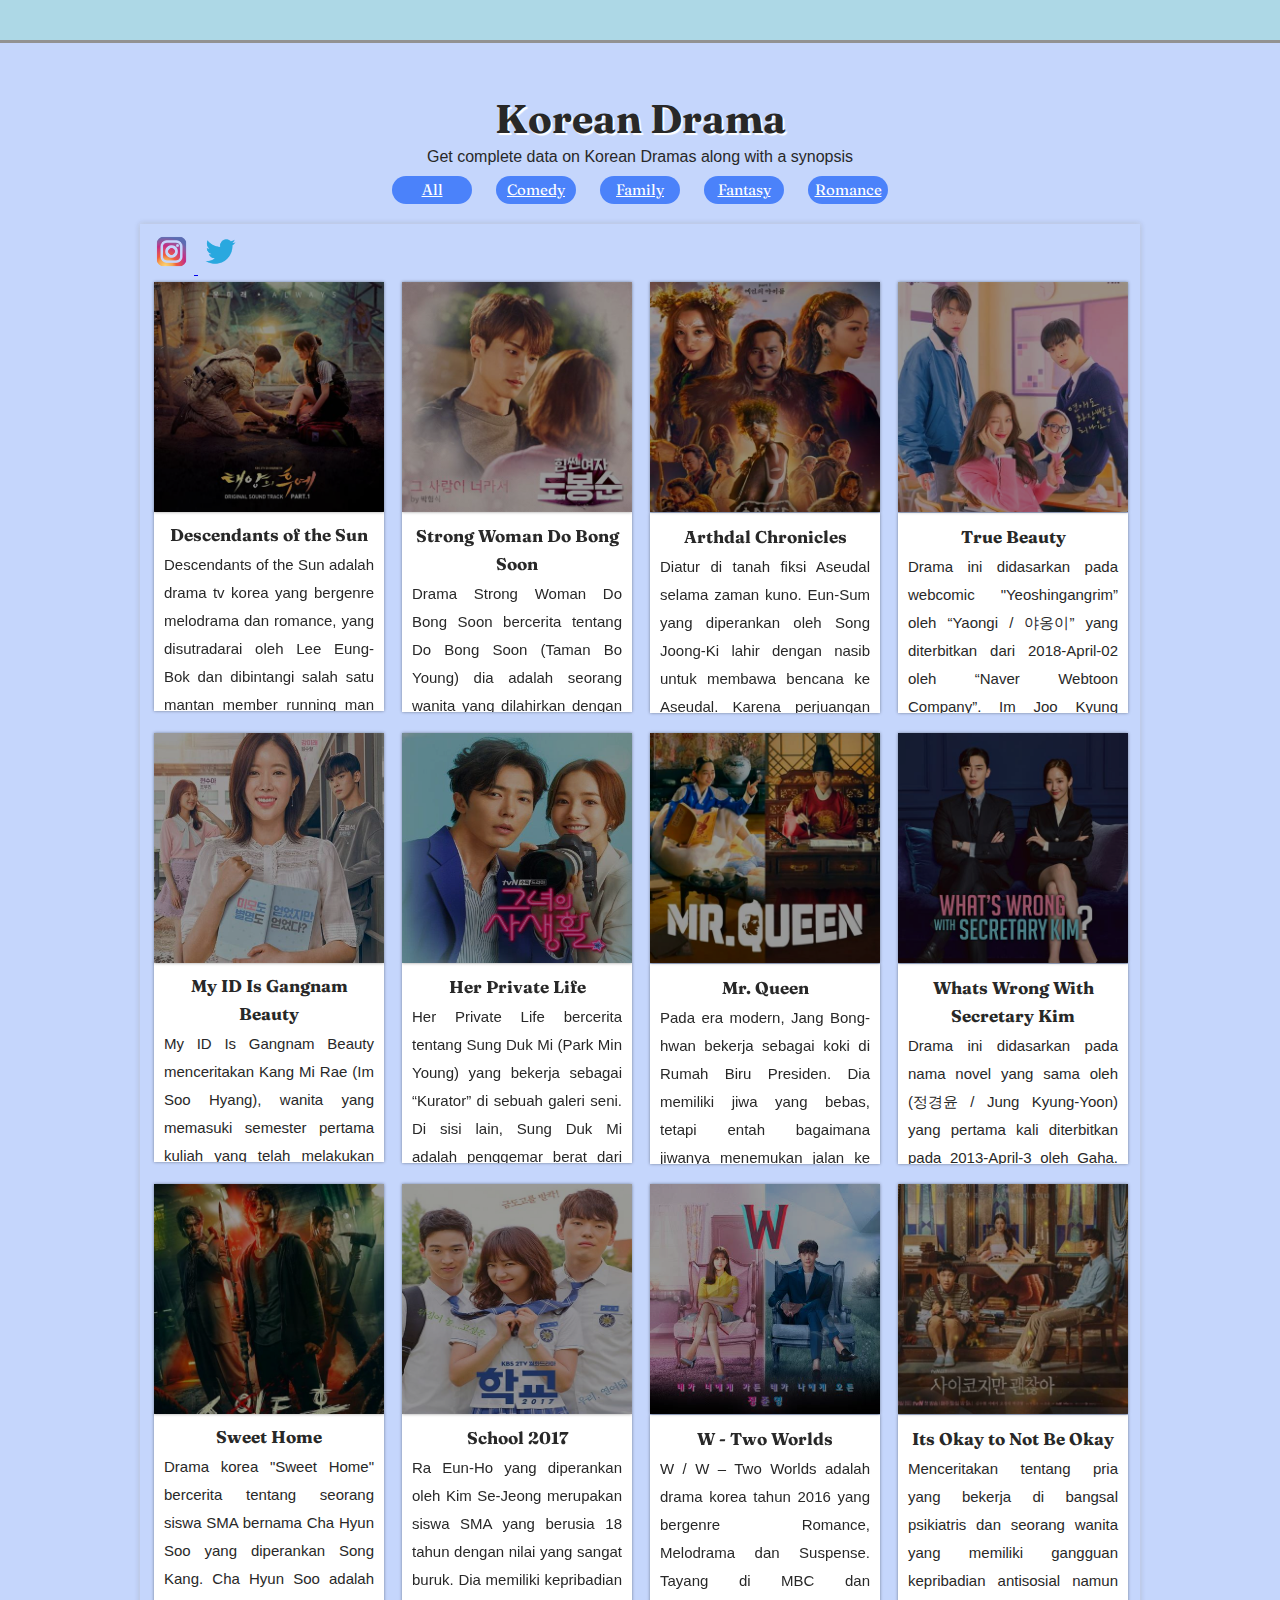
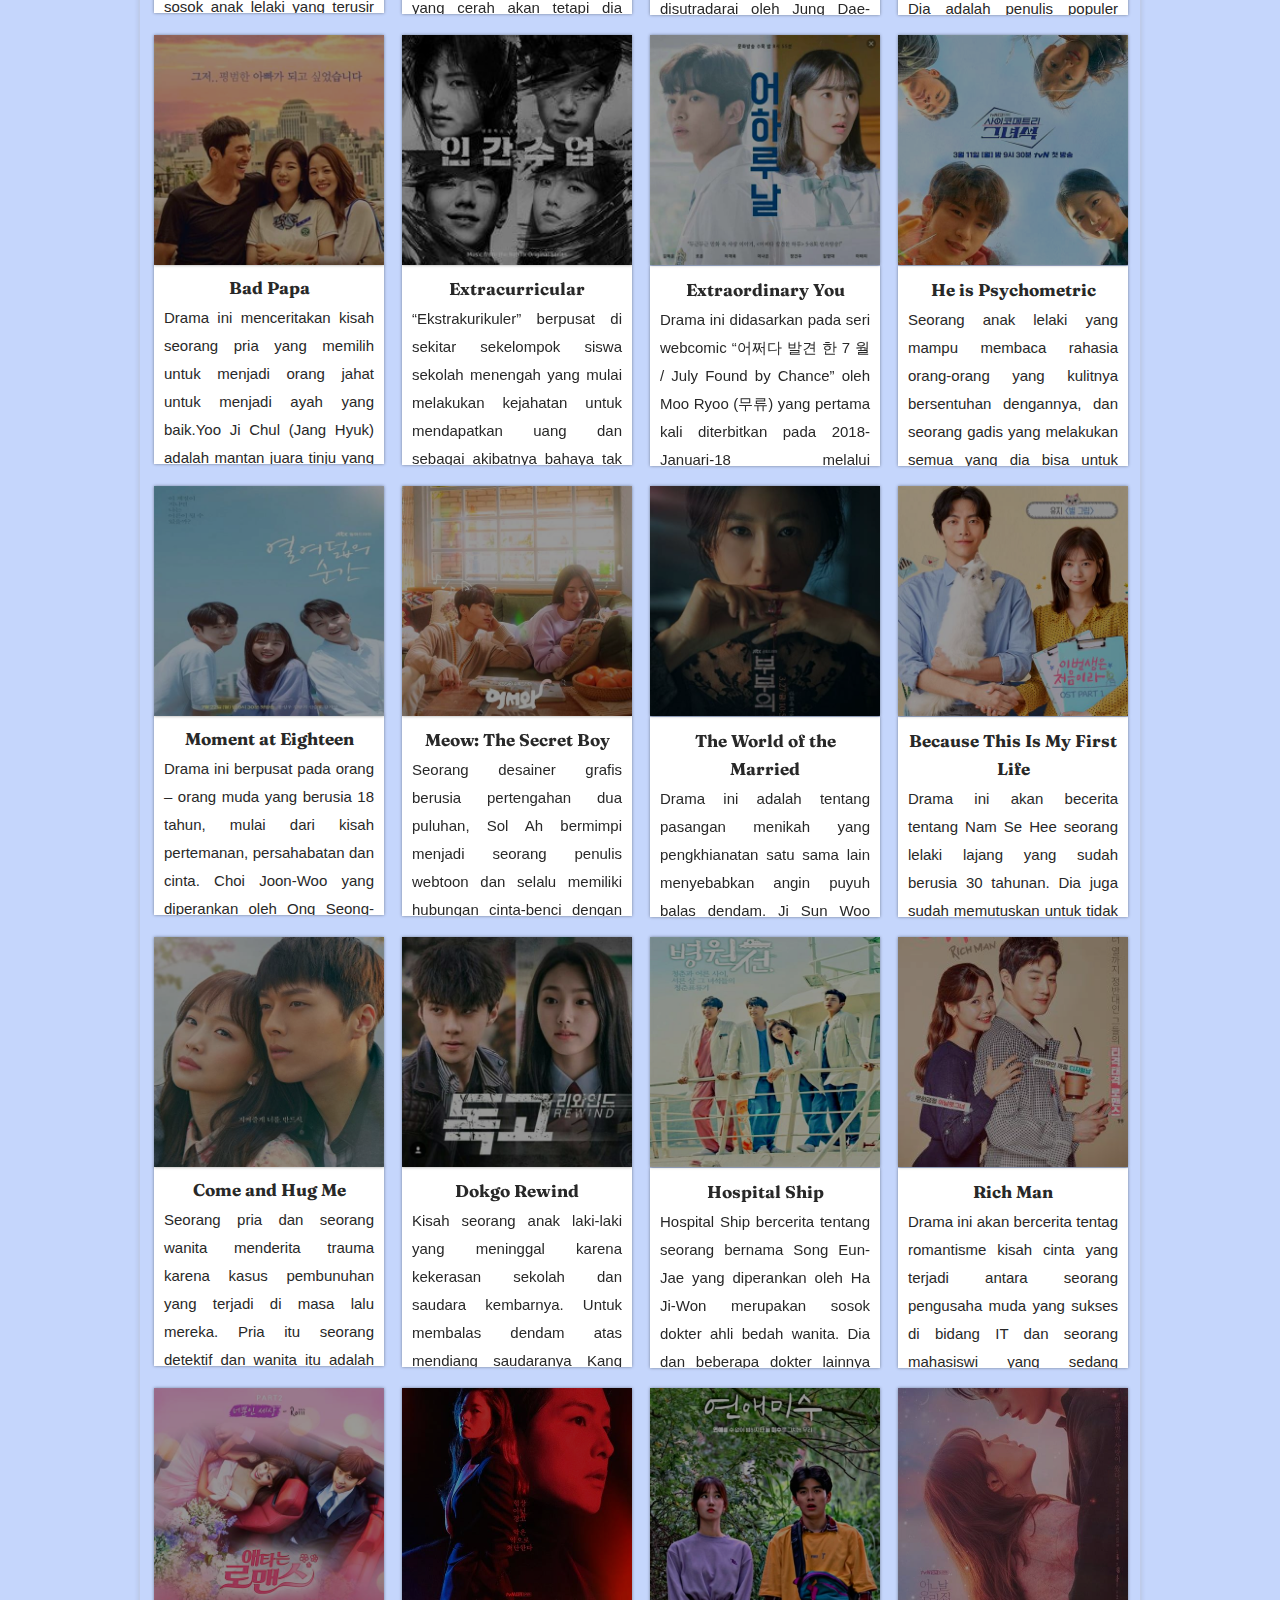
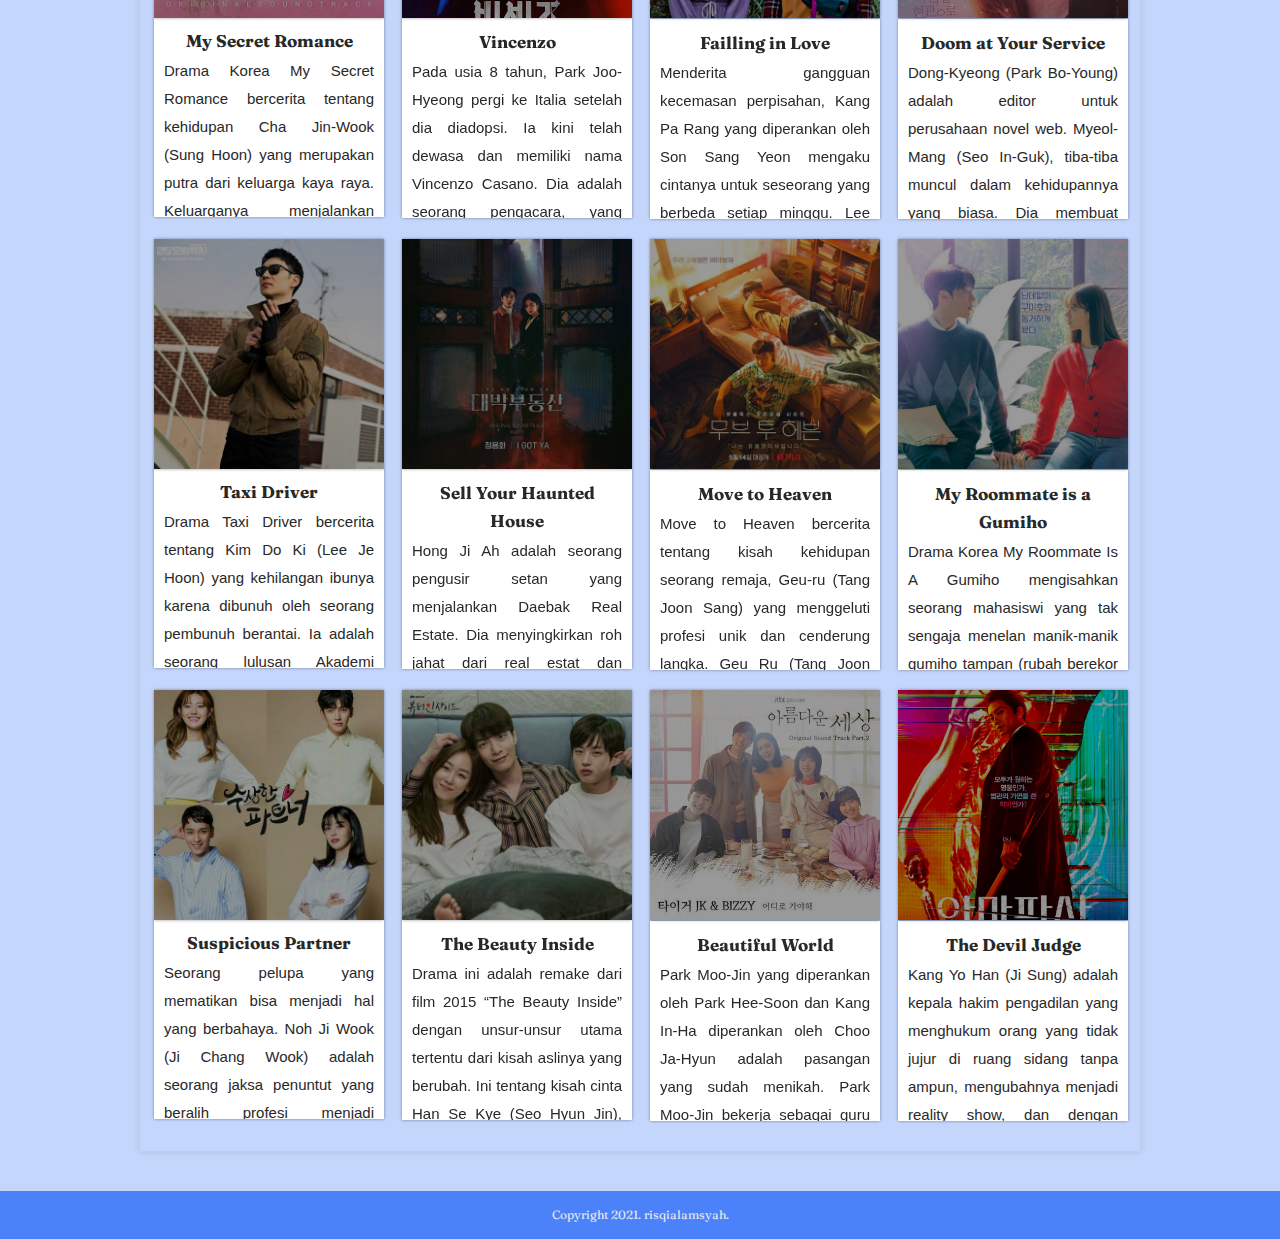
<file: index.html>
<!DOCTYPE html>
<html>
<head>
	<meta charset="utf-8">
	<title>List Drakor</title>
	<link rel="stylesheet" href="css/reset.css">
	<link rel="stylesheet" href="css/drakorallstyle.css">
</head>
<body>
	<header>
		<div class="container1">
			<h1 class="judul">Korean Drama</h1>
			<p class="isi">Get complete data on Korean Dramas along with a synopsis</p>
		<nav class="list">
			<ul>
				<li><a href="drakorall.html">All</a></li>
				<li><a href="drakorcomedy.html">Comedy</a></li>
				<li><a href="drakorfamily.html">Family</a></li>
				<li><a href="drakorfantasy.html">Fantasy</a></li>
				<li><a href="drakorromance.html">Romance</a></li>
			</ul>
		</nav>
		
	</header>

	<main>
		<div class="container">
			<a href="http://www.instagram.com/kpop.rqs" target="_blank">
				<img src="../pict/instagram.png" class="instagram" alt="risqi alamsyah">
			</a>
			<a href="http://twitter.com/Risqi88026273" target="_blank">
				<img src="../pict/twitter.png" class="twitter" alt="risqi alamsyah">
			</a>
			<div class="baris1">
				<span>
					<img src="../pict/dots.jpg" class="drakor">
					<img src="../pict/swdb.jpg" class="drakor">
					<img src="../pict/arthdal.jpg" class="drakor">
					<img src="../pict/tb.jpg" class="drakor">
				</span>
				<div class="sinopsis">
					<div class="dots">
						<p>Descendants of the Sun</p>
						<p>Descendants of the Sun adalah drama tv korea yang bergenre melodrama dan romance, yang disutradarai oleh Lee Eung-Bok dan dibintangi salah satu mantan member running man yaitu Song Joong Ki sekaligus menjadi pemeran utama dalam drama ini, dan beberapa lagi aktris pemerannya adalah Song Hye Kyo, Jin Goo, Kim Ji Won, Kang Shin Il. Descendants of the Sun tayang di KBS2 sebenayk 16 episode. Pasukan penjagan perdamaian dunia atau PBB mengirimkan pasukannya ke negara yang dilanda perang bekepanjangan, Kapten Yoo Shi Jin (Song Jong Ki) merupakan salah satunya yang betugas memimpin tim unit Special Warfare Command, Dia bertemu dengan Kang Mo Yun (Song Hye Kyo) merupakan seorang dokter relawan, saat mereka bekerja sama pada daerah yang dilanda penyakit, Sho Yoh dan Mo Yun sering terlibat pertengkaran.</p>
					</div>
					<div class="swdb">
						<p>Strong Woman Do Bong Soon</p>
						<p>Drama Strong Woman Do Bong Soon bercerita tentang Do Bong Soon (Taman Bo Young) dia adalah seorang wanita yang dilahirkan dengan kekuatan raksasa, apa pun yang ia sentuh dengan tangannya akan terjadi hal buruk. Ahn Min Hyuk (Park Hyung Sik) adalah kekasihnya dan dia adalah generasi kedua chaebol yang luar biasa dengan kecenderungan gila. Sementara itu, Gook Doo (Ji Soo) adalah pria yang memendam perasaan pada pahlawan.</p>
					</div>
					<div class="arthdal">
						<p>Arthdal Chronicles</p>
						<p>Diatur di tanah fiksi Aseudal selama zaman kuno. Eun-Sum yang diperankan oleh Song Joong-Ki lahir dengan nasib untuk membawa bencana ke Aseudal. Karena perjuangan ibunya untuk menyelamatkannya, ia mengalami kesulitan dan tumbuh besar. Dia muncul lagi di Aseudal.
						Ta-Gon yang diperankan Jang Dong-Gun adalah pahlawan perang Aseudal. Dia telah membuka jalan bagi Aseudal untuk menjadi negara kota yang makmur dan dia adalah orang yang paling berkuasa di Aseudal. Dia bermimpi menjadi raja pertama Aseudal.
						Sedangkan Tan-Ya (Kim Ji-Won) lahir dengan nasib yang sama dengan Eun-Sum. Dia adalah penerus Suku Wahan. Melewati kesulitan, dia menyadari misinya. Dia hidup di bawah kehormatan tertinggi dan ambisinya adalah menjadi seorang politisi.</p>
					</div>
					<div class="tb">
						<p>True Beauty</p>
						<p>Drama ini didasarkan pada webcomic "Yeoshingangrim” oleh “Yaongi / 야옹이” yang diterbitkan dari 2018-April-02 oleh “Naver Webtoon Company”. Im Joo Kyung (Moon Ka Young) adalah seorang gadis sekolah menengah dengan penampilan yang kompleks tentang dirinya. Menonton tutorial online, dia menjadi ahli tata rias. Dia populer di sekolah dan dianggap cukup cantik oleh teman-teman sekelasnya, tapi dia takut menunjukkan wajah telanjangnya kepada siapa pun.</p>
					</div>
				</div>
			</div>
			<div class="baris2">
				<span>
					<img src="../pict/miigb.jpg" class="drakor">
					<img src="../pict/hpl.jpg" class="drakor">
					<img src="../pict/mrq.jpg" class="drakor">
					<img src="../pict/wwwsk.jpg" class="drakor">
				</span>
				<div class="sinopsis">
					<div class="miigb">
						<p>My ID Is Gangnam Beauty</p>
						<p>My ID Is Gangnam Beauty menceritakan Kang Mi Rae (Im Soo Hyang), wanita yang memasuki semester pertama kuliah yang telah melakukan operasi plastik setelah dibully karena wajahnya. Meskipun sudah cantik, dia tetap saja diledek dengan “Gangnam Beauty”. Sementara itu, Do Kyung Suk (Cha Eun Woo) diceritakan sebagai seorang laki-laki yang terlahir tampan dan berada di universitas yang sama dengan Mi Rae. Ia digambarkan sebagai orang yang tidak menilai orang lain dari penampilannya saja. Dia peduli pada apa yang ada di dalam daripada yang ada di luar.</p>
					</div>
					<div class="hpl">
						<p>Her Private Life</p>
						<p>Her Private Life bercerita tentang Sung Duk Mi (Park Min Young) yang bekerja sebagai “Kurator” di sebuah galeri seni. Di sisi lain, Sung Duk Mi adalah penggemar berat dari anggota grup idol bernama Cha Shi-An (One (Jung Je-Won)) dan diam-diam menjalankan situs penggemar (Fansite) untuk Cha Shi-An. Karena kecintaannya pada Cha Shi-An, ia sering bertengkar dan putus dengan kekasihnya Suatu hari, Ryan Gold (Kim Jae Wook) mulai bekerja sebagai direktur baru di galeri seni tempat Sung Duk Mi bekerja. Ia pernah menjadi pelukis terkenal, tetapi ia memutuskan untuk tidak melukis lagi. Ryan Gold juga tidak memiliki minat terhadap kehidupan orang lain, tetapi secara kebetulan, Ryan Gold mengetahui bahwa Sung Duk Mi adalah penggemar Cha Shi-An dan mengelola situs web (Fansite) untuknya. Karena hal tersebut, Ryan Gold merasa tertarik dengan kehidupan Sung Duk Mi.</p>
					</div>
					<div class="mrq">
						<p>Mr. Queen</p>
						<p>Pada era modern, Jang Bong-hwan bekerja sebagai koki di Rumah Biru Presiden. Dia memiliki jiwa yang bebas, tetapi entah bagaimana jiwanya menemukan jalan ke dalam tubuh Ratu Cheorin (Shin Hye-sun) pada periode Joseon. Raja Cheoljong (Kim Jung-hyun) adalah orang yang lembut dan santai secara lahiriah tetapi memiliki sisi yang berbeda juga. Ratu Sunwon (Bae Jong-ok) adalah istri almarhum Raja Sunjo yang memegang kekuasaan sejati di negara itu dan menjadikan Raja Cheoljong sebagai raja boneka. Kim Jwa-geun (Kim Tae-woo) adalah adik yang ambisius dari Ratu Sunwon.</p>
					</div>
					<div class="wwwsk">
						<p>Whats Wrong With Secretary Kim</p>
						<p>Drama ini didasarkan pada nama novel yang sama oleh (정경윤 / Jung Kyung-Yoon) yang pertama kali diterbitkan pada 2013-April-3 oleh Gaha. Webcomic oleh Kim Young Mi yang pertama kali diterbitkan pada 2016 via kakao.com juga berdasarkan novel dengan nama yang sama. Ini berkisar pada wakil presiden sombong yang narsisis dan sekretarisnya yang sangat cakap selama sembilan tahun.</p>
					</div>
				</div>
			</div>
			<div class="baris3">
				<span>
					<img src="../pict/sh.jpg" class="drakor">
					<img src="../pict/s2017.jpg" class="drakor">
					<img src="../pict/w.jpg" class="drakor">
					<img src="../pict/iotnbo.jpg" class="drakor">
				</span>
				<div class="sinopsis">
					<div class="sh">
						<p>Sweet Home</p>
						<p>Drama korea "Sweet Home" bercerita tentang seorang siswa SMA bernama Cha Hyun Soo yang diperankan Song Kang. Cha Hyun Soo adalah sosok anak lelaki yang terusir dan berusaha mengisolasi diri di dalam apartemennya setelah kehilangan anggota keluarganya dengan tragis.  Ditambah lagi, berbagai kejadian aneh yang tidak masuk akal dan mengerikan selalu menghantuinya. Di sisi lain, kota dalam teror wabah misterius dimana para manusia tiba-tiba berubah menjadi monster dan membuat suasana menjadi makin mencekam. Cha Hyun Soo ini pun berubah menjadi sosok yang bisa menolong mereka untuk bebas dan melawan para monster. Sayangnya kondisi yang mereka hadapi tidak sesederhana itu, karena berbagai kejadian mengerikan membuat mereka semakin kalut. Para penghuni apartemen berusaha bertahan hidup sembari mempertahankan sisi manusia mereka di tengah situasi yang semakin menggila.</p>
					</div>
					<div class="s2017">
						<p>School 2017</p>
						<p>Ra Eun-Ho yang diperankan oleh Kim Se-Jeong merupakan siswa SMA yang berusia 18 tahun dengan nilai yang sangat buruk. Dia memiliki kepribadian yang cerah akan tetapi dia salah dituduh sebagai siwa yang buruk. Ra Eun-Ho bermimpi untuk memasuki sebuah universitas dengan seorang pria yaitu cinta pertamanya dan ingin menjadi pasangan kampus bersama Dia. Eun- Ho ingin memasuki universitas yang sama melalui pengakuan khusus karena kemampuannya menggambar webtoon nya. Disisi lain ada seorag bernama Hyun Tae-Woon diperankan oleh Kim Jung- Hyun. Dia suka sekali nakal dan di kenal sebagai pembuat onar di sekolah lamanya di Amerika Serikat. Kemudian dia pindah ke sekolah menengah atas di Korea Selatan. Walaupun dia sombong dan kasar terhadap orang lain, guru dan murid tidak dapat menceritakan apa pun kepadanya karena ayahnya yang kaya telah berinvestasi di sekolah menengah atas itu. Kemudian ada juga seorang pria bernama Song Dae-Whee diperankan Jang Dong-Yoon. Dia selalu mendapat nilai bagus, memiliki kepribadian yang baik dan rasa humor. Dia memiliki naluri untuk melindungi yang lemah. Song Dae- Whee menjadi perwakilan mahasiswa dengan dukungan yang luar biasa. Dia berasal dari latar belakang yang kurang mampu (miskin).</p>
					</div>
					<div class="w">
						<p>W - Two Worlds</p>
						<p>W / W – Two Worlds adalah drama korea tahun 2016 yang bergenre Romance, Melodrama dan Suspense. Tayang di MBC dan disutradarai oleh Jung Dae-Yoon dan dibintangi Lee Jong Suk dan Han Hyo Joo. Sebuah kisah cinta dua orang pasangan yang hidup di era yang sama tetapi berbeda dunia. Oh Yun Joo (Han Hyo Joo) adalah seorang dokter bedah sedangkan ayahnya adalah seorang penulis buku komis yang terkenal. Suatu hari, Yun Joo pergi ketempat kerja ayahnya untuk mencarinya. Namun sesampainya disana Yun Joo menemukan seorang pria aneh, Kang Chul (Lee Jong Suk) tubuhnya dipenuhi dengan darah. Dia diculik oleh pria aneh tersebut dan dibawah kedalam dimensi yang berbeda dengan dunianya.</p>
					</div>
					<div class="iotnbo">
						<p>Its Okay to Not Be Okay</p>
						<p>Menceritakan tentang pria yang bekerja di bangsal psikiatris dan seorang wanita yang memiliki gangguan kepribadian antisosial namun Dia adalah penulis populer buku anak-anak. Moon Kang-Tae yang diperankan oleh Kim Soo Hyun seorang pekerja kesehatan yang bekerja di sebuah kamar bangsal psikiatris. Dia juga memiliki tubuh yang hebatm, sabar, stamina kuat, cerdas dan punya kemampuan untuk bersimpati terhadap orang lain. Dia ditugaskan untuk menulis setiap perubahan dari kondisi pasien dan untuk harus siap untuk menghadapi situasi yang tidak terduga. Pasien yang ditanganinya terkadang bisa berkelahi bahkan ada yang mencoba melarikan diri. Setiap bulannya Moon Kang-Tae hanya mendapatkan uang sekitar 1,8 juta won (sekitar 1.600 USD). Ko Moon-Young (Seo Ye-Ji) merupakan seorang penulis buku cerita anak yang sombong, kasar dan egois, Dia menderita kepribadian antisosial. Kedua orang dengan kepribadian yang sangat berbeda itu bertemu dan akhirnya mereka jatuh cinta.</p>
					</div>
				</div>
			</div>
			<div class="baris4">
				<span>
					<img src="../pict/bp.jpg" class="drakor">
					<img src="../pict/e.jpg" class="drakor">
					<img src="../pict/ey.jpg" class="drakor">
					<img src="../pict/hip.jpg" class="drakor">
				</span>
				<div class="sinopsis">
					<div class="bp">
						<p>Bad Papa</p>
						<p>Drama ini menceritakan kisah seorang pria yang memilih untuk menjadi orang jahat untuk menjadi ayah yang baik.Yoo Ji Chul (Jang Hyuk) adalah mantan juara tinju yang tak terkalahkan yang jatuh ke dalam keputusasaan setelah kehilangan semua ketenaran, uang, dan keluarganya sekaligus. Ketika dia mulai berdiri di atas kakinya lagi sebagai seorang pejuang seni bela diri campuran dengan bantuan obat misterius, dia mulai mencari keluarga yang hilang.</p>
					</div>
					<div class="e">
						<p>Extracurricular</p>
						<p>“Ekstrakurikuler” berpusat di sekitar sekelompok siswa sekolah menengah yang mulai melakukan kejahatan untuk mendapatkan uang dan sebagai akibatnya bahaya tak terduga yang mereka hadapi. Kim Dong Hee akan memerankan Ji Soo, yang beralih dari siswa teladan menjadi penjahat setelah melakukan hal yang tak terpikirkan akting Jung Da Bin sebagai pengganggu sekolah Min Hee, yang terjebak dalam kejahatan Ji Soo. Park Joo Hyun akan memerankan mitra berbahaya Ji Soo dalam kejahatan Gyu Ri, sementara Nam Yoon Soo akan muncul sebagai pacar Min Hee dan cowok paling populer di sekolah Ki Tae.</p>
					</div>
					<div class="ey">
						<p>Extraordinary You</p>
						<p>Drama ini didasarkan pada seri webcomic “어쩌다 발견 한 7 월 / July Found by Chance” oleh Moo Ryoo (무류) yang pertama kali diterbitkan pada 2018-Januari-18 melalui comic.daum.com. Eun Dan Oh (Kim Hye Yoon) adalah seorang siswa di akademi bergengsi, tetapi dia memiliki kondisi jantung. Suatu hari secara kebetulan, dia menemukan bahwa dia dan semua orang di dunianya sebenarnya adalah karakter dalam manhwa yang disebut Rahasia. Lebih buruk lagi, Dan Oh hanya karakter kecil dalam cerita ini dan diperkirakan akan segera mati. Tidak puas dengan nasib ini, ia memutuskan untuk menempa takdirnya sendiri dengan mengubah alur cerita dan menemukan cinta sejatinya sendiri.</p>
					</div>
					<div class="hip">
						<p>He is Psychometric</p>
						<p>Seorang anak lelaki yang mampu membaca rahasia orang-orang yang kulitnya bersentuhan dengannya, dan seorang gadis yang melakukan semua yang dia bisa untuk menyembunyikan rasa sakitnya. Dalam drama, anak laki-laki dan perempuan akan bertemu dan mencoba untuk memperbaiki, menyembuhkan, tumbuh, dan cinta dari kejadian kecil dan besar yang terjadi dalam kehidupan mereka. Lee An yang diperankan oleh Jin Young memiliki kemampuan psikometri khusus. Setiap kali dia menyentuh seseorang, dia bisa membaca ingatan orang itu. Menggunakan kemampuan psikometri, Lee An ingin mengeluarkan orang jahat di dunia. Tidak seperti penampilannya yang tampan, dia tidak pintar sama sekali. Yoon Jae-In yang diperankan oleh Shin Ye-Eun adalah seorang gadis dengan bekas luka di pikirannya. Dia mencoba menyembunyikan itu. Lee An dan Yoon Jae-In bertemu dan mereka berjuang untuk menyelesaikan kasus.</p>
					</div>
				</div>
			</div>
			<div class="baris5">
				<span>
					<img src="../pict/mae.jpg" class="drakor">
					<img src="../pict/tsb.jpg" class="drakor">
					<img src="../pict/twom.jpg" class="drakor">
					<img src="../pict/btimfl.jpg" class="drakor">
				</span>
				<div class="sinopsis">
					<div class="mae">
						<p>Moment at Eighteen</p>
						<p>Drama ini berpusat pada orang – orang muda yang berusia 18 tahun, mulai dari kisah pertemanan, persahabatan dan cinta. Choi Joon-Woo yang diperankan oleh Ong Seong-Wu berusia 18 tahun dan Dia telah terbiasa kesepian. Dia tidak pandai mengekspresikan emosinya, tetapi dia memiliki sisi imut. Dia pindah ke sekolah baru tempat dia bertemu Yoo Soo-Bindiperankan oleh Kim Hyang-Gi. Dia adalah murid top, tetapi hidupnya dikendalikan oleh ibunya. Yoo Soo-Bin bermimpi menjadi mandiri. Setelah bertemu Choi Joon-Woo, dia mengalami perubahan kecil dalam hidupnya. Sementara itu, Ma Whi-Young (Shin Seung-Ho) adalah siswa yang tampak sempurna dan lembut, tetapi ia menderita kompleks. Dia bertindak seperti orang yang kuat, tetapi dia benar-benar anak laki-laki berusia 18 tahun yang pemalu. Setelah Choi Joon-Woo pindah ke sekolahnya, hidupnya mulai berubah.</p>
					</div>
					<div class="tsb">
						<p>Meow: The Secret Boy</p>
						<p>Seorang desainer grafis berusia pertengahan dua puluhan, Sol Ah bermimpi menjadi seorang penulis webtoon dan selalu memiliki hubungan cinta-benci dengan kucing. Kehidupan Sol Ah berubah dengan cepat ketika dia membawa pulang kucing yang ramah. Ternyata, kucing yang diadopsinya bukan kucing biasa. Kucing bernama Hong Jo itu bisa berubah wujud menjadi manusia. Hong Jo jadi sangat menyukai So Ah, dan bersusah payah menyembunyikan identitas manusianya darinya. Dia ingin membuktikan bahwa dia akan melakukan apa saja yang diperlukan untuk tetap berada di dekatnya. Akankah Hong Jo berhasil merahasiakan identitasnya? Seperti apa hubungan antara manusia dan hewan peliharaannya yang luar biasa ketika hubungan mereka semakin dalam? </p>
					</div>
					<div class="twom">
						<p>The World of the Married</p>
						<p>Drama ini adalah tentang pasangan menikah yang pengkhianatan satu sama lain menyebabkan angin puyuh balas dendam. Ji Sun Woo (Kim Hee Ae) adalah dokter keluarga. Dia menikah dengan Lee Tae Oh (Park Hae Joon) dan mereka memiliki seorang putra. Dia tampaknya memiliki segalanya, termasuk karier yang sukses dan keluarga yang bahagia, tetapi dia dikhianati oleh suaminya dan orang lain. Sementara itu, Lee Tae Oh bermimpi menjadi sutradara film terkenal. Dia menjalankan bisnis hiburan dengan dukungan istrinya Ji Sun Woo. Meskipun dia mencintai istrinya, Lee Tae Oh jatuh ke dalam hubungan yang berbahaya.</p>
					</div>
					<div class="btimfl">
						<p>Because This Is My First Life</p>
						<p>Drama ini akan becerita tentang Nam Se Hee seorang lelaki lajang yang sudah berusia 30 tahunan. Dia juga sudah memutuskan untuk tidak menikah. Nam Se Hee mempunyai rumah sendiri, tetapi dia juga terlilit banyak hutang. Sementara itu Drama ini juga akan menceritakan tentang Yoon Ji Ho, seorang wanita yang juga lajang berusia 30 tahunan. Dia sudah lama tidak berkencan dengan lelaki karena faktor finansialnya yang kurang baik dan pekerjaannya untuk mencari nafkah. Yoon Ji Ho tidak memiliki rumah, dia juga iri terhadap mereka yang mempunyai rumah. Yoon Ji Ho dan Nam Se Hee akhirnya dipertemukan dan tinggal di satu atap yang sama. Hubungan mereka saling terjalin seiring berjalannya waktu. Bagaimana kisah cinta mereka berdua ?</p>
					</div>
				</div>
			</div>
			<div class="baris6">
				<span>
					<img src="../pict/cahm.jpg" class="drakor">
					<img src="../pict/dr.jpg" class="drakor">
					<img src="../pict/hs.jpg" class="drakor">
					<img src="../pict/rm.jpg" class="drakor">
				</span>
				<div class="sinopsis">
					<div class="cahm">
						<p>Come and Hug Me</p>
						<p>Seorang pria dan seorang wanita menderita trauma karena kasus pembunuhan yang terjadi di masa lalu mereka. Pria itu seorang detektif dan wanita itu adalah aktris yang populer. Ketika Do-Jin ( Chang Ki-Yong ) dan Jae-Yi ( Jin Ki-Joo ) masih sebagai siswa SMA, mereka adalah cinta pertama. Ayah Do-Jin Hee-Jae ( Heo Jun-Ho ) adalah seorang psikopat dan membunuh orang tua Jae-Yi. Do-Jin dan Jae-Yi dipisahkan setelahnya. Sekarang, Do-Jin bekerja sebagai detektif. Dia memperlakukan keluarga korban dengan hati-hati. Ini adalah caranya menebus tindakan ayahnya yang mengerikan. Sementara itu, Jae-Yi bekerja sebagai aktris. Dia mengikuti jejak almarhum ibunya yang merupakan aktris terkenal. Sejak kematian orang tuanya, Jae-Yi menderita gangguan stres pasca-trauma.</p>
					</div>
					<div class="dr">
						<p>Dokgo Rewind</p>
						<p>Kisah seorang anak laki-laki yang meninggal karena kekerasan sekolah dan saudara kembarnya. Untuk membalas dendam atas mendiang saudaranya Kang Hoo, Kang Hyuk akan membalas pengganggu yang mengambil nyawa saudaranya. Teman Kang Hyuk, Jong Il, seorang pejuang berbakat yang tidak suka mengganggu orang lain. ~~ Berdasarkan webtoon dengan nama yang sama.</p>
					</div>
					<div class="hs">
						<p>Hospital Ship</p>
						<p>Hospital Ship bercerita tentang seorang bernama Song Eun-Jae yang diperankan oleh Ha Ji-Won merupakan sosok dokter ahli bedah wanita. Dia dan beberapa dokter lainnya memberikan pelayanan medis kepada penduduk pulau melalui kapal rumah sakit.</p>
					</div>
					<div class="rm">
						<p>Rich Man</p>
						<p>Drama ini akan bercerita tentag romantisme kisah cinta yang terjadi antara seorang pengusaha muda yang sukses di bidang IT dan seorang mahasiswi yang sedang memulai bekerja untuk pengusaha muda itu. Untuk versi Jepangnya seorang mahasiswi yang tidak pernah mendapatkan tawaran pekerjaan akhirnya mencoba untuk bekerja di perusahaan seorang pengusaha sukses dengan identitas palsu dan mengunakan nama Ibu dari pengusaha itu. Kebencian mulai terjadi ketiga identitas asli nya terunkap namun akhirnya mereka berdua saling mencintai, di sisi lain ada sahabat dekatnya yang telah mengkhianati kinerja Dia. Hal itu membuat perusahaan terancam bangkrut. Pengusaha itu mulai dari awal dan berusaha kembali untuk bangkit bersama mahasiswi tersebut. Sedangkan untuk versi Korea juga akan sama yaitu bermula dari seorang bernama Lee Yoo-Chan (Suho) adalah CEO perusahaan IT Next One. Dia mendirikan perusahaan dan sekarang menjadi tempat yang paling diminati untuk bekerja bagi para profesional muda. Dia sombong dan tidak mempercayai orang pada umumnya. Lee Yoo-Chan juga menderita ketidakmampuan untuk mengenali wajah. Kim Bo-Ra (Ha Yeon-Soo) lahir di pedesaan di Pulau Jeju. Dia adalah kebanggaan keluarganya dan terkenal di kampung halamannya karena pintar. Dia pergi ke Seoul untuk menghadiri kuliah dan membawa harapan tinggi keluarganya untuknya. Selama tahun terakhirnya di perguruan tinggi, Kim Bo-Ra mengalami kesulitan dalam menemukan pekerjaannya. Mimpinya adalah bekerja di Next One. Kim Bo-Ra bertemu dengan Lee Yoo-Chan dan kehidupan mereka berubah.</p>
					</div>
				</div>
			</div>
			<div class="baris7">
				<span>
					<img src="../pict/msr.jpg" class="drakor">
					<img src="../pict/v.jpg" class="drakor">
					<img src="../pict/fil.jpeg" class="drakor">
					<img src="../pict/days.jpg" class="drakor">
				</span>
				<div class="sinopsis">
					<div class="msr">
						<p>My Secret Romance</p>
						<p>Drama Korea My Secret Romance bercerita tentang kehidupan Cha Jin-Wook (Sung Hoon) yang merupakan putra dari keluarga kaya raya. Keluarganya menjalankan sebuah perusahaan besar. Cha Jin-Wook hanya mengejar cinta sesaat. Namun setelah ia berubah saat bertemu dengan Lee Yoo-Mi (Song Ji-Eun). Yoo-Mi adalah gais yang tidak pernah pacaran sebelumnya.</p>
					</div>
					<div class="v">
						<p>Vincenzo</p>
						<p>Pada usia 8 tahun, Park Joo-Hyeong pergi ke Italia setelah dia diadopsi. Ia kini telah dewasa dan memiliki nama Vincenzo Casano. Dia adalah seorang pengacara, yang bekerja untuk Mafia sebagai seorang consigliere. Karena perang antar kelompok mafia, dia melarikan diri ke Korea Selatan. Di Korea Selatan, dia terlibat dengan Pengacara Hong Cha-Young. Dia adalah tipe pengacara yang akan melakukan apa saja untuk memenangkan kasus. Vincenzo Casano jatuh cinta padanya. Dia juga mencapai keadilan sosial dengan caranya sendiri.</p>
					</div>
					<div class="fil">
						<p>Failling in Love</p>
						<p>Menderita gangguan kecemasan perpisahan, Kang Pa Rang yang diperankan oleh Son Sang Yeon mengaku cintanya untuk seseorang yang berbeda setiap minggu. Lee Shi Won diperankan oleh Yang Hye Ji, versi perempuan mini Hitler, telah menghentikan Pa Rang untuk berkencan dengan siapa pun selama 10 tahun terakhir. Setelah ditolak oleh gadis-gadis dari waktu ke waktu, Pa Rang mengakui cintanya pada Shi Won, temannya 10 tahun, tetapi ditolak. Ada alasan mengapa ada desas-desus aneh Shi Eon, psikopat yang canggung secara sosial tetapi terpilih sebagai presiden kelas selama 10 tahun berturut-turut. Dia menyembunyikan perasaan sejatinya di balik komentarnya yang dingin, tetapi ada sesuatu dalam cara dia memandang temannya yang berusia sepuluh tahun, Shi Won. Pada usia 18 tahun, mereka telah menghadapi banyak kesulitan, tantangan, dan pengakuan, tetapi seringkali berakhir dengan kegagalan. Ini usia yang canggung. Apakah mereka dapat menemukan cinta alih-alih hanya berakhir sebagai upaya?</p>
					</div>
					<div class="days">
						<p>Doom at Your Service</p>
						<p>Dong-Kyeong (Park Bo-Young) adalah editor untuk perusahaan novel web. Myeol-Mang (Seo In-Guk), tiba-tiba muncul dalam kehidupannya yang biasa. Dia membuat kontrak 100 hari dengan Myeol-Mang, mempertaruhkan nyawa dan cintanya. Myeol-Mang adalah keberadaan manajer tengah antara Tuhan dan manusia. Dia membuat kontrak dengan Dong-Kyeong.</p>
					</div>
				</div>
			</div>
			<div class="baris8">
				<span>
					<img src="../pict/td.jpg" class="drakor">
					<img src="../pict/syhh.jpg" class="drakor">
					<img src="../pict/mth.jpg" class="drakor">
					<img src="../pict/mriag.jpg" class="drakor">
				</span>
				<div class="sinopsis">
					<div class="td">
						<p>Taxi Driver</p>
						<p>Drama Taxi Driver bercerita tentang Kim Do Ki (Lee Je Hoon) yang kehilangan ibunya karena dibunuh oleh seorang pembunuh berantai. Ia adalah seorang lulusan Akademi Angkatan Laut dan menjadi Pejabat UDT (tim penghancur bawah air). Setelah kematian sang ibu, kehidupan Kim Do Ki berubah. Kim Do Ki sekarang menjadi supir taksi mewah dan bekerja untuk Perusahaan Taksi Pelangi. Perusahaan tersebut bukan sekedar perusahaan taksi biasa. Perusahaan menawarkan layanan khusus "panggilan balas dendam". Jika klien meminta mereka untuk membalas dendam, Kim Do-Ki dan rekan kerjanya akan melakukan layanan tersebut.</p>
					</div>
					<div class="syhh">
						<p>Sell Your Haunted House</p>
						<p>Hong Ji Ah adalah seorang pengusir setan yang menjalankan Daebak Real Estate. Dia menyingkirkan roh jahat dari real estat dan kemudian menjualnya. Oh In Beom adalah seorang scammer. Dia sering menggunakan hantu dalam skema menghasilkan uangnya. Hong Ji Ah dan Oh In Beom bekerja sama untuk mengungkap rahasia kematian ibu Hong Ji Ah, yang meninggal 20 tahun lalu.</p>
					</div>
					<div class="mth">
						<p>Move to Heaven</p>
						<p>Move to Heaven bercerita tentang kisah kehidupan seorang remaja, Geu-ru (Tang Joon Sang) yang menggeluti profesi unik dan cenderung langka. Geu Ru (Tang Joon Sang) merupakan putra dari pemilik jasa trauma cleaner bernama Move to Heaven. Ditinggal sendirian di dunia setelah kematian mendadak ayahnya, Geu-ru dikunjungi oleh pamannya Sang-gu (Lee Je Hoon) yang baru-baru ini dibebaskan dari penjara. Sang-gu ditunjuk menjadi wali sah bagi keponakannya itu. Menyadari Geu Ru menderita sindrom Asperger, tidak ada pilihan bagi Sang Gu selain mengemban tanggung jawab besar ini. Kini, mereka pun resmi mengambil alih bisnis Move to Heaven dan mulai mencari klien baru. Mereka membersihkan barang-barang dan harta benda orang yang telah meninggal. Mereka juga membersihkan tempat kematian untuk orang meninggal atau keluarga yang berduka. Move to Heaven menyediakan gambaran penuh kasih dari pembersih trauma yang membantu orang-orang dengan langkah terakhir yang paling spesial dalam menutup hidup mereka. Geu-ru dan Sang-gu yang menjalankan perusahaan jasa pembersihan trauma Move to Heaven mengambil waktu hening sejenak untuk memberi penghormatan kepada Almarhum sebelum mereka memulai pekerjaan. Kisah ini istimewa karena mereka mengungkap kisah Almarhum yang tak terungkap dari jejak yang mereka tinggalkan dan membantu mengkomunikasikan kisah mereka kepada keluarga yang berduka. Move to Heaven akan menyelesaikan cerita yang tak terhitung dari saat-saat terakhir kehidupan seseorang nantinya akan menggerakkan hati penonton.</p>
					</div>
					<div class="mriag">
						<p>My Roommate is a Gumiho</p>
						<p>Drama Korea My Roommate Is A Gumiho mengisahkan seorang mahasiswi yang tak sengaja menelan manik-manik gumiho tampan (rubah berekor sembilan). Keduanya harus tinggal bersama hingga menemukan solusi untuk masalah mereka. Shin Woo Yeo (pemain Jang Ki Yong) adalah gumiho berumur 999 tahun yang berprofesi sebagai profesor. Ia mengumpulkan energi manusia dalam manik-manik agar dapat berubah menjadi manusia. Sementara, Lee Dam (pemain Hyeri) adalah mahasiswi berumur 22 tahun yang belum pernah berpacaran. Ia tak sengaja menelan manik-manik Shin Woo Yeo yang dapat mengancam nyawanya.</p>
					</div>
				</div>
			</div>
			<div class="baris9">
				<span>
					<img src="../pict/sp.jpg" class="drakor">
					<img src="../pict/tbi.jpg" class="drakor">
					<img src="../pict/bw.jpg" class="drakor">
					<img src="../pict/tdj.jpeg" class="drakor">
				</span>
				<div class="sinopsis">
					<div class="sp">
						<p>Suspicious Partner</p>
						<p>Seorang pelupa yang mematikan bisa menjadi hal yang berbahaya. Noh Ji Wook (Ji Chang Wook) adalah seorang jaksa penuntut yang beralih profesi menjadi pengacara swasta di sebuah firma hukum yang kuat. Sementara itu, Eun Bong Hee (Nam Ji Hyun) adalah seorang jaksa penuntut yang bekerja sama dengan jaksa Cha Yoo Jung (Nara), mantan pacar Ji Wook yang sangat ingin kembali bersamanya. Pengacara Ji Eun Hyuk (Choi Tae Joon) adalah teman keluarga lama Ji Wook tapi di antara mereka timbul kebencian tentang keadaan keluarga mereka yang berbeda.</p>
					</div>
					<div class="tbi">
						<p>The Beauty Inside</p>
						<p>Drama ini adalah remake dari film 2015 “The Beauty Inside” dengan unsur-unsur utama tertentu dari kisah aslinya yang berubah. Ini tentang kisah cinta Han Se Kye (Seo Hyun Jin), seorang aktris A-list yang harus menghabiskan satu minggu dari setiap bulan yang tinggal di tubuh orang lain. Sementara itu, Seo Do Jae (Lee Min Ki) adalah seorang pria yang menderita prosopagnosia yang menderita ketidakmampuan untuk mengenali wajah.</p>
					</div>
					<div class="bw">
						<p>Beautiful World</p>
						<p>Park Moo-Jin yang diperankan oleh Park Hee-Soon dan Kang In-Ha diperankan oleh Choo Ja-Hyun adalah pasangan yang sudah menikah. Park Moo-Jin bekerja sebagai guru sekolah menengah dan Kang In-Ha mengelola toko roti. Mereka menikmati hidup mereka dengan anak-anak mereka. Hari-hari damai mereka segera berubah menjadi pengalaman yang mengerikan. Putra mereka, yang berada di kelas 3 sekolah menengah, terluka parah karena kekerasan di sekolah. Park Moo-Jin dan Kang In-Ha mencoba mengungkap kebenaran. Sementara itu, Oh Jin-Pyo (Oh Man-Seok) dan Seo Eun-Joo (Cho Yeo-Jeong) adalah pasangan yang sudah menikah. Mereka berdua berasal dari keluarga kaya. Oh Jin-Pyo adalah ketua yayasan sekolah swasta yang diwarisi dari keluarganya. Mereka tidak pernah mengalami kegagalan atau kekurangan apa pun. Mereka memiliki seorang putra yang membuat masalah. Orang tua menutupi untuk kesalahan anak mereka.</p>
					</div>
					<div class="tdj">
						<p>The Devil Judge</p>
						<p>Kang Yo Han (Ji Sung) adalah kepala hakim pengadilan yang menghukum orang yang tidak jujur di ruang sidang tanpa ampun, mengubahnya menjadi reality show, dan dengan demikian mendapat julukan “hakim setan”; Namun, aura misteriusnya menyembunyikan identitas dan ambisinya yang sebenarnya.</p>
					</div>
				</div>
			</div>
		<div class="top-bar"></div>	
		</div>
	</main>
	<footer>
		<div class="footer">
			<p class="copy">Copyright 2021. risqialamsyah.</p>
		</div>
	</footer>

</body>
</html>
</file>
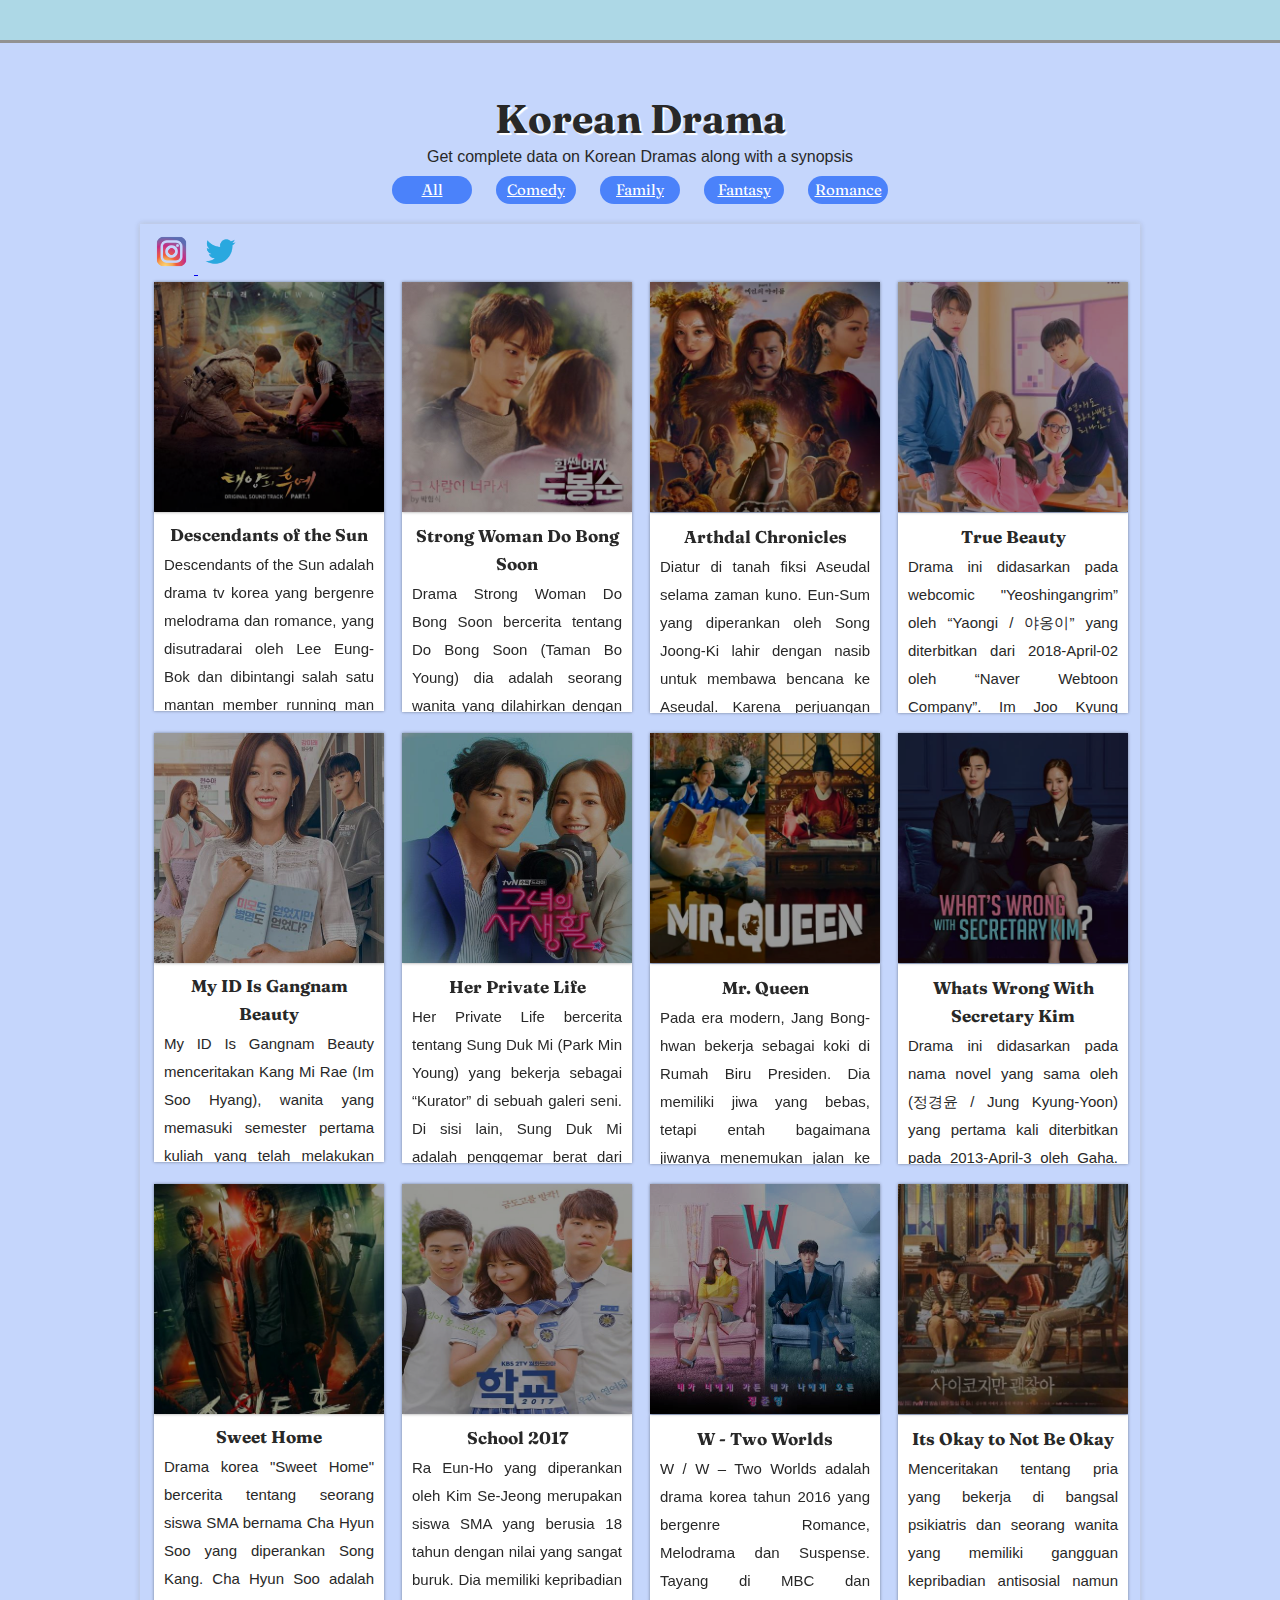
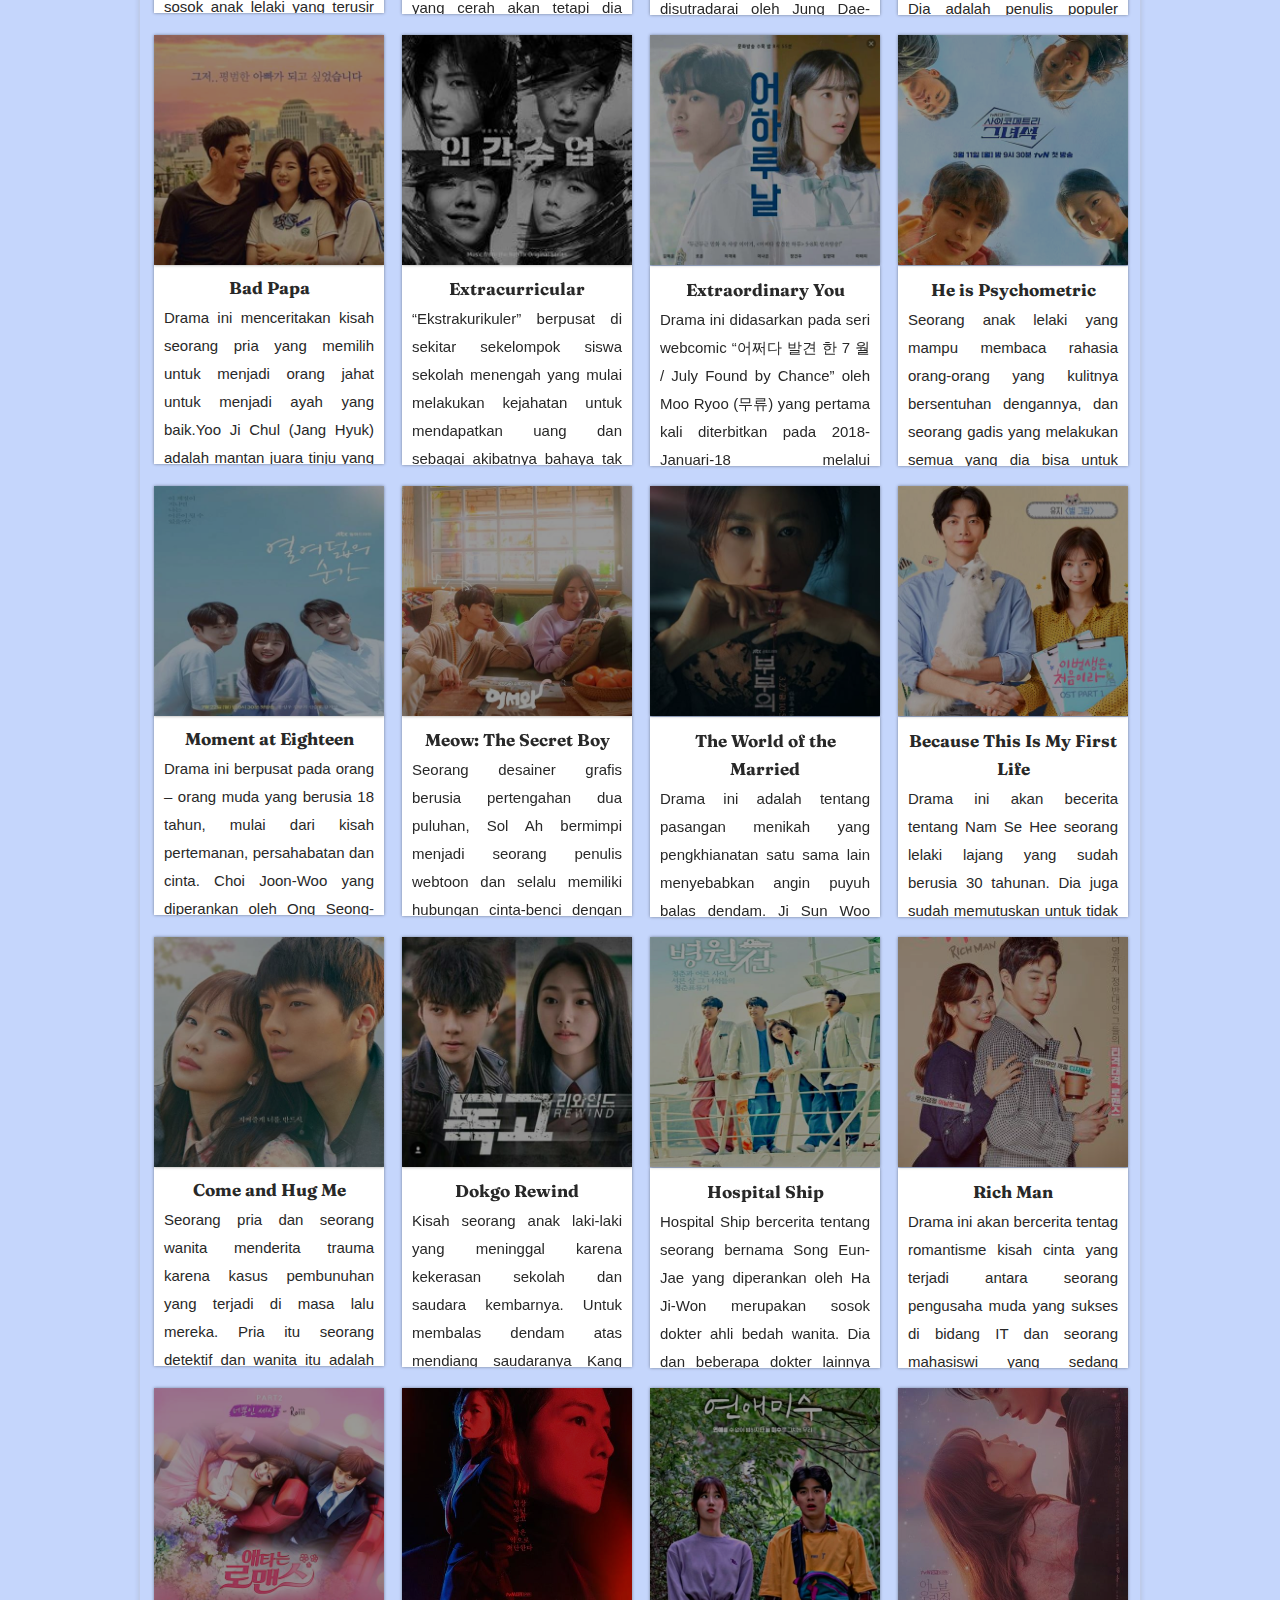
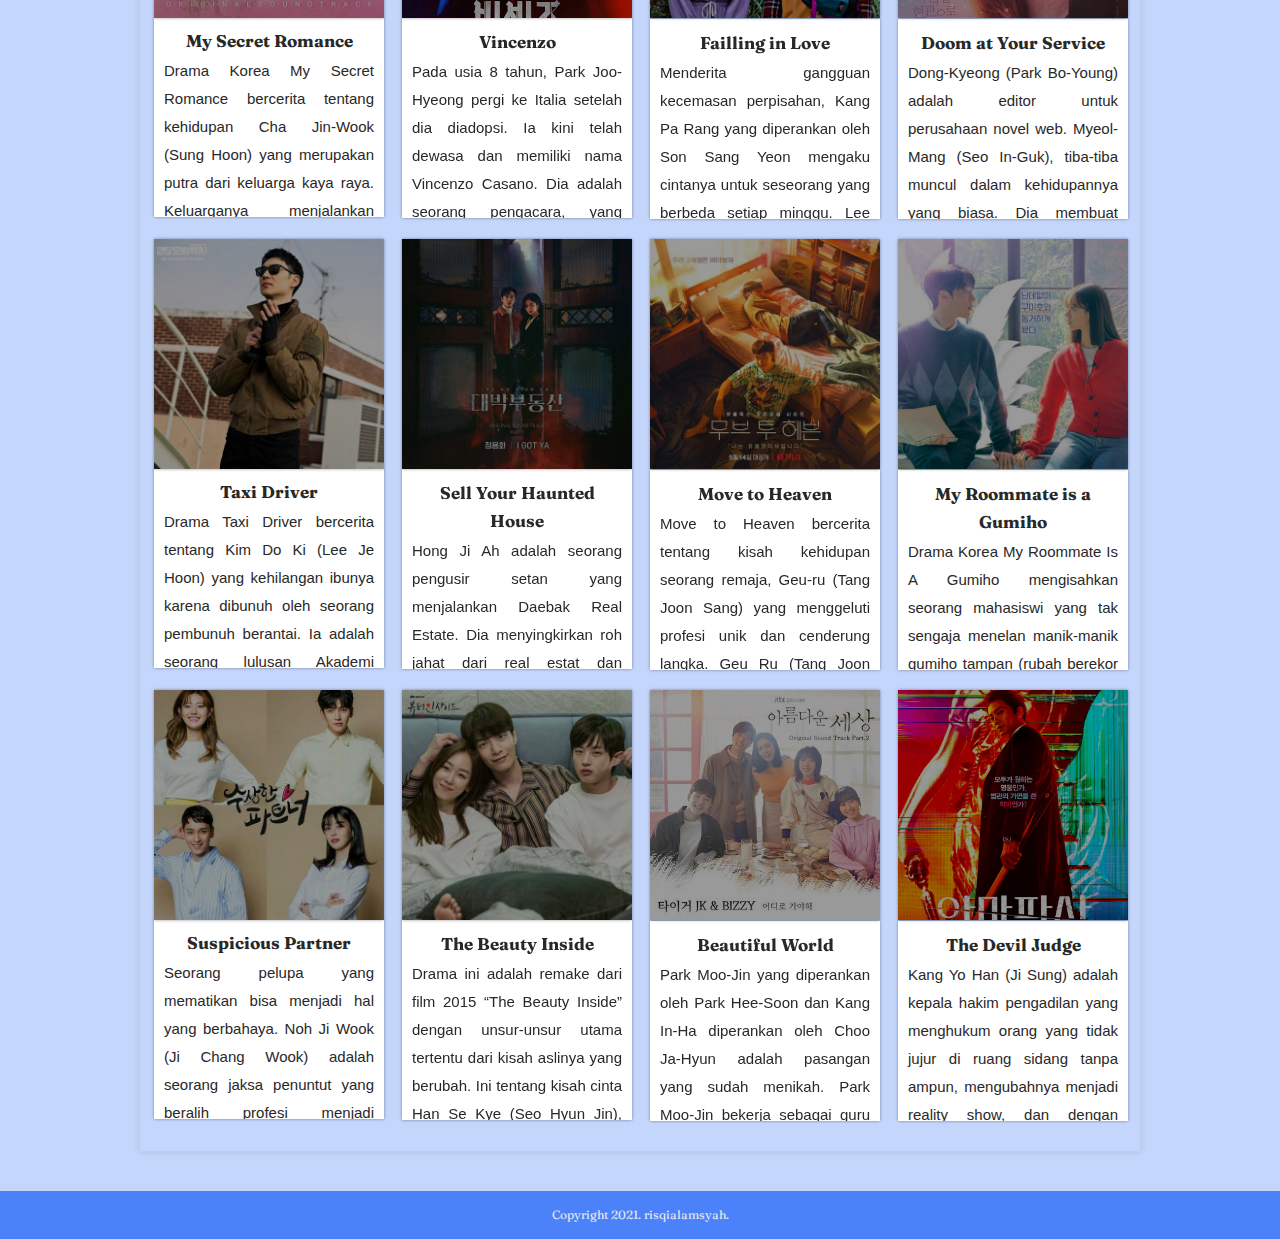
<file: drakorall.html>
<!DOCTYPE html>
<html>
<head>
	<meta charset="utf-8">
	<title>List Drakor</title>
	<link rel="stylesheet" href="../css/reset.css">
	<link rel="stylesheet" href="../css/drakorallstyle.css">
</head>
<body>
	<header>
		<div class="container1">
			<h1 class="judul">Korean Drama</h1>
			<p class="isi">Get complete data on Korean Dramas along with a synopsis</p>
		<nav class="list">
			<ul>
				<li><a href="drakorall.html">All</a></li>
				<li><a href="drakorcomedy.html">Comedy</a></li>
				<li><a href="drakorfamily.html">Family</a></li>
				<li><a href="drakorfantasy.html">Fantasy</a></li>
				<li><a href="drakorromance.html">Romance</a></li>
			</ul>
		</nav>
		
	</header>

	<main>
		<div class="container">
			<a href="http://www.instagram.com/kpop.rqs" target="_blank">
				<img src="../pict/instagram.png" class="instagram" alt="risqi alamsyah">
			</a>
			<a href="http://twitter.com/Risqi88026273" target="_blank">
				<img src="../pict/twitter.png" class="twitter" alt="risqi alamsyah">
			</a>
			<div class="baris1">
				<span>
					<img src="../pict/dots.jpg" class="drakor">
					<img src="../pict/swdb.jpg" class="drakor">
					<img src="../pict/arthdal.jpg" class="drakor">
					<img src="../pict/tb.jpg" class="drakor">
				</span>
				<div class="sinopsis">
					<div class="dots">
						<p>Descendants of the Sun</p>
						<p>Descendants of the Sun adalah drama tv korea yang bergenre melodrama dan romance, yang disutradarai oleh Lee Eung-Bok dan dibintangi salah satu mantan member running man yaitu Song Joong Ki sekaligus menjadi pemeran utama dalam drama ini, dan beberapa lagi aktris pemerannya adalah Song Hye Kyo, Jin Goo, Kim Ji Won, Kang Shin Il. Descendants of the Sun tayang di KBS2 sebenayk 16 episode. Pasukan penjagan perdamaian dunia atau PBB mengirimkan pasukannya ke negara yang dilanda perang bekepanjangan, Kapten Yoo Shi Jin (Song Jong Ki) merupakan salah satunya yang betugas memimpin tim unit Special Warfare Command, Dia bertemu dengan Kang Mo Yun (Song Hye Kyo) merupakan seorang dokter relawan, saat mereka bekerja sama pada daerah yang dilanda penyakit, Sho Yoh dan Mo Yun sering terlibat pertengkaran.</p>
					</div>
					<div class="swdb">
						<p>Strong Woman Do Bong Soon</p>
						<p>Drama Strong Woman Do Bong Soon bercerita tentang Do Bong Soon (Taman Bo Young) dia adalah seorang wanita yang dilahirkan dengan kekuatan raksasa, apa pun yang ia sentuh dengan tangannya akan terjadi hal buruk. Ahn Min Hyuk (Park Hyung Sik) adalah kekasihnya dan dia adalah generasi kedua chaebol yang luar biasa dengan kecenderungan gila. Sementara itu, Gook Doo (Ji Soo) adalah pria yang memendam perasaan pada pahlawan.</p>
					</div>
					<div class="arthdal">
						<p>Arthdal Chronicles</p>
						<p>Diatur di tanah fiksi Aseudal selama zaman kuno. Eun-Sum yang diperankan oleh Song Joong-Ki lahir dengan nasib untuk membawa bencana ke Aseudal. Karena perjuangan ibunya untuk menyelamatkannya, ia mengalami kesulitan dan tumbuh besar. Dia muncul lagi di Aseudal.
						Ta-Gon yang diperankan Jang Dong-Gun adalah pahlawan perang Aseudal. Dia telah membuka jalan bagi Aseudal untuk menjadi negara kota yang makmur dan dia adalah orang yang paling berkuasa di Aseudal. Dia bermimpi menjadi raja pertama Aseudal.
						Sedangkan Tan-Ya (Kim Ji-Won) lahir dengan nasib yang sama dengan Eun-Sum. Dia adalah penerus Suku Wahan. Melewati kesulitan, dia menyadari misinya. Dia hidup di bawah kehormatan tertinggi dan ambisinya adalah menjadi seorang politisi.</p>
					</div>
					<div class="tb">
						<p>True Beauty</p>
						<p>Drama ini didasarkan pada webcomic "Yeoshingangrim” oleh “Yaongi / 야옹이” yang diterbitkan dari 2018-April-02 oleh “Naver Webtoon Company”. Im Joo Kyung (Moon Ka Young) adalah seorang gadis sekolah menengah dengan penampilan yang kompleks tentang dirinya. Menonton tutorial online, dia menjadi ahli tata rias. Dia populer di sekolah dan dianggap cukup cantik oleh teman-teman sekelasnya, tapi dia takut menunjukkan wajah telanjangnya kepada siapa pun.</p>
					</div>
				</div>
			</div>
			<div class="baris2">
				<span>
					<img src="../pict/miigb.jpg" class="drakor">
					<img src="../pict/hpl.jpg" class="drakor">
					<img src="../pict/mrq.jpg" class="drakor">
					<img src="../pict/wwwsk.jpg" class="drakor">
				</span>
				<div class="sinopsis">
					<div class="miigb">
						<p>My ID Is Gangnam Beauty</p>
						<p>My ID Is Gangnam Beauty menceritakan Kang Mi Rae (Im Soo Hyang), wanita yang memasuki semester pertama kuliah yang telah melakukan operasi plastik setelah dibully karena wajahnya. Meskipun sudah cantik, dia tetap saja diledek dengan “Gangnam Beauty”. Sementara itu, Do Kyung Suk (Cha Eun Woo) diceritakan sebagai seorang laki-laki yang terlahir tampan dan berada di universitas yang sama dengan Mi Rae. Ia digambarkan sebagai orang yang tidak menilai orang lain dari penampilannya saja. Dia peduli pada apa yang ada di dalam daripada yang ada di luar.</p>
					</div>
					<div class="hpl">
						<p>Her Private Life</p>
						<p>Her Private Life bercerita tentang Sung Duk Mi (Park Min Young) yang bekerja sebagai “Kurator” di sebuah galeri seni. Di sisi lain, Sung Duk Mi adalah penggemar berat dari anggota grup idol bernama Cha Shi-An (One (Jung Je-Won)) dan diam-diam menjalankan situs penggemar (Fansite) untuk Cha Shi-An. Karena kecintaannya pada Cha Shi-An, ia sering bertengkar dan putus dengan kekasihnya Suatu hari, Ryan Gold (Kim Jae Wook) mulai bekerja sebagai direktur baru di galeri seni tempat Sung Duk Mi bekerja. Ia pernah menjadi pelukis terkenal, tetapi ia memutuskan untuk tidak melukis lagi. Ryan Gold juga tidak memiliki minat terhadap kehidupan orang lain, tetapi secara kebetulan, Ryan Gold mengetahui bahwa Sung Duk Mi adalah penggemar Cha Shi-An dan mengelola situs web (Fansite) untuknya. Karena hal tersebut, Ryan Gold merasa tertarik dengan kehidupan Sung Duk Mi.</p>
					</div>
					<div class="mrq">
						<p>Mr. Queen</p>
						<p>Pada era modern, Jang Bong-hwan bekerja sebagai koki di Rumah Biru Presiden. Dia memiliki jiwa yang bebas, tetapi entah bagaimana jiwanya menemukan jalan ke dalam tubuh Ratu Cheorin (Shin Hye-sun) pada periode Joseon. Raja Cheoljong (Kim Jung-hyun) adalah orang yang lembut dan santai secara lahiriah tetapi memiliki sisi yang berbeda juga. Ratu Sunwon (Bae Jong-ok) adalah istri almarhum Raja Sunjo yang memegang kekuasaan sejati di negara itu dan menjadikan Raja Cheoljong sebagai raja boneka. Kim Jwa-geun (Kim Tae-woo) adalah adik yang ambisius dari Ratu Sunwon.</p>
					</div>
					<div class="wwwsk">
						<p>Whats Wrong With Secretary Kim</p>
						<p>Drama ini didasarkan pada nama novel yang sama oleh (정경윤 / Jung Kyung-Yoon) yang pertama kali diterbitkan pada 2013-April-3 oleh Gaha. Webcomic oleh Kim Young Mi yang pertama kali diterbitkan pada 2016 via kakao.com juga berdasarkan novel dengan nama yang sama. Ini berkisar pada wakil presiden sombong yang narsisis dan sekretarisnya yang sangat cakap selama sembilan tahun.</p>
					</div>
				</div>
			</div>
			<div class="baris3">
				<span>
					<img src="../pict/sh.jpg" class="drakor">
					<img src="../pict/s2017.jpg" class="drakor">
					<img src="../pict/w.jpg" class="drakor">
					<img src="../pict/iotnbo.jpg" class="drakor">
				</span>
				<div class="sinopsis">
					<div class="sh">
						<p>Sweet Home</p>
						<p>Drama korea "Sweet Home" bercerita tentang seorang siswa SMA bernama Cha Hyun Soo yang diperankan Song Kang. Cha Hyun Soo adalah sosok anak lelaki yang terusir dan berusaha mengisolasi diri di dalam apartemennya setelah kehilangan anggota keluarganya dengan tragis.  Ditambah lagi, berbagai kejadian aneh yang tidak masuk akal dan mengerikan selalu menghantuinya. Di sisi lain, kota dalam teror wabah misterius dimana para manusia tiba-tiba berubah menjadi monster dan membuat suasana menjadi makin mencekam. Cha Hyun Soo ini pun berubah menjadi sosok yang bisa menolong mereka untuk bebas dan melawan para monster. Sayangnya kondisi yang mereka hadapi tidak sesederhana itu, karena berbagai kejadian mengerikan membuat mereka semakin kalut. Para penghuni apartemen berusaha bertahan hidup sembari mempertahankan sisi manusia mereka di tengah situasi yang semakin menggila.</p>
					</div>
					<div class="s2017">
						<p>School 2017</p>
						<p>Ra Eun-Ho yang diperankan oleh Kim Se-Jeong merupakan siswa SMA yang berusia 18 tahun dengan nilai yang sangat buruk. Dia memiliki kepribadian yang cerah akan tetapi dia salah dituduh sebagai siwa yang buruk. Ra Eun-Ho bermimpi untuk memasuki sebuah universitas dengan seorang pria yaitu cinta pertamanya dan ingin menjadi pasangan kampus bersama Dia. Eun- Ho ingin memasuki universitas yang sama melalui pengakuan khusus karena kemampuannya menggambar webtoon nya. Disisi lain ada seorag bernama Hyun Tae-Woon diperankan oleh Kim Jung- Hyun. Dia suka sekali nakal dan di kenal sebagai pembuat onar di sekolah lamanya di Amerika Serikat. Kemudian dia pindah ke sekolah menengah atas di Korea Selatan. Walaupun dia sombong dan kasar terhadap orang lain, guru dan murid tidak dapat menceritakan apa pun kepadanya karena ayahnya yang kaya telah berinvestasi di sekolah menengah atas itu. Kemudian ada juga seorang pria bernama Song Dae-Whee diperankan Jang Dong-Yoon. Dia selalu mendapat nilai bagus, memiliki kepribadian yang baik dan rasa humor. Dia memiliki naluri untuk melindungi yang lemah. Song Dae- Whee menjadi perwakilan mahasiswa dengan dukungan yang luar biasa. Dia berasal dari latar belakang yang kurang mampu (miskin).</p>
					</div>
					<div class="w">
						<p>W - Two Worlds</p>
						<p>W / W – Two Worlds adalah drama korea tahun 2016 yang bergenre Romance, Melodrama dan Suspense. Tayang di MBC dan disutradarai oleh Jung Dae-Yoon dan dibintangi Lee Jong Suk dan Han Hyo Joo. Sebuah kisah cinta dua orang pasangan yang hidup di era yang sama tetapi berbeda dunia. Oh Yun Joo (Han Hyo Joo) adalah seorang dokter bedah sedangkan ayahnya adalah seorang penulis buku komis yang terkenal. Suatu hari, Yun Joo pergi ketempat kerja ayahnya untuk mencarinya. Namun sesampainya disana Yun Joo menemukan seorang pria aneh, Kang Chul (Lee Jong Suk) tubuhnya dipenuhi dengan darah. Dia diculik oleh pria aneh tersebut dan dibawah kedalam dimensi yang berbeda dengan dunianya.</p>
					</div>
					<div class="iotnbo">
						<p>Its Okay to Not Be Okay</p>
						<p>Menceritakan tentang pria yang bekerja di bangsal psikiatris dan seorang wanita yang memiliki gangguan kepribadian antisosial namun Dia adalah penulis populer buku anak-anak. Moon Kang-Tae yang diperankan oleh Kim Soo Hyun seorang pekerja kesehatan yang bekerja di sebuah kamar bangsal psikiatris. Dia juga memiliki tubuh yang hebatm, sabar, stamina kuat, cerdas dan punya kemampuan untuk bersimpati terhadap orang lain. Dia ditugaskan untuk menulis setiap perubahan dari kondisi pasien dan untuk harus siap untuk menghadapi situasi yang tidak terduga. Pasien yang ditanganinya terkadang bisa berkelahi bahkan ada yang mencoba melarikan diri. Setiap bulannya Moon Kang-Tae hanya mendapatkan uang sekitar 1,8 juta won (sekitar 1.600 USD). Ko Moon-Young (Seo Ye-Ji) merupakan seorang penulis buku cerita anak yang sombong, kasar dan egois, Dia menderita kepribadian antisosial. Kedua orang dengan kepribadian yang sangat berbeda itu bertemu dan akhirnya mereka jatuh cinta.</p>
					</div>
				</div>
			</div>
			<div class="baris4">
				<span>
					<img src="../pict/bp.jpg" class="drakor">
					<img src="../pict/e.jpg" class="drakor">
					<img src="../pict/ey.jpg" class="drakor">
					<img src="../pict/hip.jpg" class="drakor">
				</span>
				<div class="sinopsis">
					<div class="bp">
						<p>Bad Papa</p>
						<p>Drama ini menceritakan kisah seorang pria yang memilih untuk menjadi orang jahat untuk menjadi ayah yang baik.Yoo Ji Chul (Jang Hyuk) adalah mantan juara tinju yang tak terkalahkan yang jatuh ke dalam keputusasaan setelah kehilangan semua ketenaran, uang, dan keluarganya sekaligus. Ketika dia mulai berdiri di atas kakinya lagi sebagai seorang pejuang seni bela diri campuran dengan bantuan obat misterius, dia mulai mencari keluarga yang hilang.</p>
					</div>
					<div class="e">
						<p>Extracurricular</p>
						<p>“Ekstrakurikuler” berpusat di sekitar sekelompok siswa sekolah menengah yang mulai melakukan kejahatan untuk mendapatkan uang dan sebagai akibatnya bahaya tak terduga yang mereka hadapi. Kim Dong Hee akan memerankan Ji Soo, yang beralih dari siswa teladan menjadi penjahat setelah melakukan hal yang tak terpikirkan akting Jung Da Bin sebagai pengganggu sekolah Min Hee, yang terjebak dalam kejahatan Ji Soo. Park Joo Hyun akan memerankan mitra berbahaya Ji Soo dalam kejahatan Gyu Ri, sementara Nam Yoon Soo akan muncul sebagai pacar Min Hee dan cowok paling populer di sekolah Ki Tae.</p>
					</div>
					<div class="ey">
						<p>Extraordinary You</p>
						<p>Drama ini didasarkan pada seri webcomic “어쩌다 발견 한 7 월 / July Found by Chance” oleh Moo Ryoo (무류) yang pertama kali diterbitkan pada 2018-Januari-18 melalui comic.daum.com. Eun Dan Oh (Kim Hye Yoon) adalah seorang siswa di akademi bergengsi, tetapi dia memiliki kondisi jantung. Suatu hari secara kebetulan, dia menemukan bahwa dia dan semua orang di dunianya sebenarnya adalah karakter dalam manhwa yang disebut Rahasia. Lebih buruk lagi, Dan Oh hanya karakter kecil dalam cerita ini dan diperkirakan akan segera mati. Tidak puas dengan nasib ini, ia memutuskan untuk menempa takdirnya sendiri dengan mengubah alur cerita dan menemukan cinta sejatinya sendiri.</p>
					</div>
					<div class="hip">
						<p>He is Psychometric</p>
						<p>Seorang anak lelaki yang mampu membaca rahasia orang-orang yang kulitnya bersentuhan dengannya, dan seorang gadis yang melakukan semua yang dia bisa untuk menyembunyikan rasa sakitnya. Dalam drama, anak laki-laki dan perempuan akan bertemu dan mencoba untuk memperbaiki, menyembuhkan, tumbuh, dan cinta dari kejadian kecil dan besar yang terjadi dalam kehidupan mereka. Lee An yang diperankan oleh Jin Young memiliki kemampuan psikometri khusus. Setiap kali dia menyentuh seseorang, dia bisa membaca ingatan orang itu. Menggunakan kemampuan psikometri, Lee An ingin mengeluarkan orang jahat di dunia. Tidak seperti penampilannya yang tampan, dia tidak pintar sama sekali. Yoon Jae-In yang diperankan oleh Shin Ye-Eun adalah seorang gadis dengan bekas luka di pikirannya. Dia mencoba menyembunyikan itu. Lee An dan Yoon Jae-In bertemu dan mereka berjuang untuk menyelesaikan kasus.</p>
					</div>
				</div>
			</div>
			<div class="baris5">
				<span>
					<img src="../pict/mae.jpg" class="drakor">
					<img src="../pict/tsb.jpg" class="drakor">
					<img src="../pict/twom.jpg" class="drakor">
					<img src="../pict/btimfl.jpg" class="drakor">
				</span>
				<div class="sinopsis">
					<div class="mae">
						<p>Moment at Eighteen</p>
						<p>Drama ini berpusat pada orang – orang muda yang berusia 18 tahun, mulai dari kisah pertemanan, persahabatan dan cinta. Choi Joon-Woo yang diperankan oleh Ong Seong-Wu berusia 18 tahun dan Dia telah terbiasa kesepian. Dia tidak pandai mengekspresikan emosinya, tetapi dia memiliki sisi imut. Dia pindah ke sekolah baru tempat dia bertemu Yoo Soo-Bindiperankan oleh Kim Hyang-Gi. Dia adalah murid top, tetapi hidupnya dikendalikan oleh ibunya. Yoo Soo-Bin bermimpi menjadi mandiri. Setelah bertemu Choi Joon-Woo, dia mengalami perubahan kecil dalam hidupnya. Sementara itu, Ma Whi-Young (Shin Seung-Ho) adalah siswa yang tampak sempurna dan lembut, tetapi ia menderita kompleks. Dia bertindak seperti orang yang kuat, tetapi dia benar-benar anak laki-laki berusia 18 tahun yang pemalu. Setelah Choi Joon-Woo pindah ke sekolahnya, hidupnya mulai berubah.</p>
					</div>
					<div class="tsb">
						<p>Meow: The Secret Boy</p>
						<p>Seorang desainer grafis berusia pertengahan dua puluhan, Sol Ah bermimpi menjadi seorang penulis webtoon dan selalu memiliki hubungan cinta-benci dengan kucing. Kehidupan Sol Ah berubah dengan cepat ketika dia membawa pulang kucing yang ramah. Ternyata, kucing yang diadopsinya bukan kucing biasa. Kucing bernama Hong Jo itu bisa berubah wujud menjadi manusia. Hong Jo jadi sangat menyukai So Ah, dan bersusah payah menyembunyikan identitas manusianya darinya. Dia ingin membuktikan bahwa dia akan melakukan apa saja yang diperlukan untuk tetap berada di dekatnya. Akankah Hong Jo berhasil merahasiakan identitasnya? Seperti apa hubungan antara manusia dan hewan peliharaannya yang luar biasa ketika hubungan mereka semakin dalam? </p>
					</div>
					<div class="twom">
						<p>The World of the Married</p>
						<p>Drama ini adalah tentang pasangan menikah yang pengkhianatan satu sama lain menyebabkan angin puyuh balas dendam. Ji Sun Woo (Kim Hee Ae) adalah dokter keluarga. Dia menikah dengan Lee Tae Oh (Park Hae Joon) dan mereka memiliki seorang putra. Dia tampaknya memiliki segalanya, termasuk karier yang sukses dan keluarga yang bahagia, tetapi dia dikhianati oleh suaminya dan orang lain. Sementara itu, Lee Tae Oh bermimpi menjadi sutradara film terkenal. Dia menjalankan bisnis hiburan dengan dukungan istrinya Ji Sun Woo. Meskipun dia mencintai istrinya, Lee Tae Oh jatuh ke dalam hubungan yang berbahaya.</p>
					</div>
					<div class="btimfl">
						<p>Because This Is My First Life</p>
						<p>Drama ini akan becerita tentang Nam Se Hee seorang lelaki lajang yang sudah berusia 30 tahunan. Dia juga sudah memutuskan untuk tidak menikah. Nam Se Hee mempunyai rumah sendiri, tetapi dia juga terlilit banyak hutang. Sementara itu Drama ini juga akan menceritakan tentang Yoon Ji Ho, seorang wanita yang juga lajang berusia 30 tahunan. Dia sudah lama tidak berkencan dengan lelaki karena faktor finansialnya yang kurang baik dan pekerjaannya untuk mencari nafkah. Yoon Ji Ho tidak memiliki rumah, dia juga iri terhadap mereka yang mempunyai rumah. Yoon Ji Ho dan Nam Se Hee akhirnya dipertemukan dan tinggal di satu atap yang sama. Hubungan mereka saling terjalin seiring berjalannya waktu. Bagaimana kisah cinta mereka berdua ?</p>
					</div>
				</div>
			</div>
			<div class="baris6">
				<span>
					<img src="../pict/cahm.jpg" class="drakor">
					<img src="../pict/dr.jpg" class="drakor">
					<img src="../pict/hs.jpg" class="drakor">
					<img src="../pict/rm.jpg" class="drakor">
				</span>
				<div class="sinopsis">
					<div class="cahm">
						<p>Come and Hug Me</p>
						<p>Seorang pria dan seorang wanita menderita trauma karena kasus pembunuhan yang terjadi di masa lalu mereka. Pria itu seorang detektif dan wanita itu adalah aktris yang populer. Ketika Do-Jin ( Chang Ki-Yong ) dan Jae-Yi ( Jin Ki-Joo ) masih sebagai siswa SMA, mereka adalah cinta pertama. Ayah Do-Jin Hee-Jae ( Heo Jun-Ho ) adalah seorang psikopat dan membunuh orang tua Jae-Yi. Do-Jin dan Jae-Yi dipisahkan setelahnya. Sekarang, Do-Jin bekerja sebagai detektif. Dia memperlakukan keluarga korban dengan hati-hati. Ini adalah caranya menebus tindakan ayahnya yang mengerikan. Sementara itu, Jae-Yi bekerja sebagai aktris. Dia mengikuti jejak almarhum ibunya yang merupakan aktris terkenal. Sejak kematian orang tuanya, Jae-Yi menderita gangguan stres pasca-trauma.</p>
					</div>
					<div class="dr">
						<p>Dokgo Rewind</p>
						<p>Kisah seorang anak laki-laki yang meninggal karena kekerasan sekolah dan saudara kembarnya. Untuk membalas dendam atas mendiang saudaranya Kang Hoo, Kang Hyuk akan membalas pengganggu yang mengambil nyawa saudaranya. Teman Kang Hyuk, Jong Il, seorang pejuang berbakat yang tidak suka mengganggu orang lain. ~~ Berdasarkan webtoon dengan nama yang sama.</p>
					</div>
					<div class="hs">
						<p>Hospital Ship</p>
						<p>Hospital Ship bercerita tentang seorang bernama Song Eun-Jae yang diperankan oleh Ha Ji-Won merupakan sosok dokter ahli bedah wanita. Dia dan beberapa dokter lainnya memberikan pelayanan medis kepada penduduk pulau melalui kapal rumah sakit.</p>
					</div>
					<div class="rm">
						<p>Rich Man</p>
						<p>Drama ini akan bercerita tentag romantisme kisah cinta yang terjadi antara seorang pengusaha muda yang sukses di bidang IT dan seorang mahasiswi yang sedang memulai bekerja untuk pengusaha muda itu. Untuk versi Jepangnya seorang mahasiswi yang tidak pernah mendapatkan tawaran pekerjaan akhirnya mencoba untuk bekerja di perusahaan seorang pengusaha sukses dengan identitas palsu dan mengunakan nama Ibu dari pengusaha itu. Kebencian mulai terjadi ketiga identitas asli nya terunkap namun akhirnya mereka berdua saling mencintai, di sisi lain ada sahabat dekatnya yang telah mengkhianati kinerja Dia. Hal itu membuat perusahaan terancam bangkrut. Pengusaha itu mulai dari awal dan berusaha kembali untuk bangkit bersama mahasiswi tersebut. Sedangkan untuk versi Korea juga akan sama yaitu bermula dari seorang bernama Lee Yoo-Chan (Suho) adalah CEO perusahaan IT Next One. Dia mendirikan perusahaan dan sekarang menjadi tempat yang paling diminati untuk bekerja bagi para profesional muda. Dia sombong dan tidak mempercayai orang pada umumnya. Lee Yoo-Chan juga menderita ketidakmampuan untuk mengenali wajah. Kim Bo-Ra (Ha Yeon-Soo) lahir di pedesaan di Pulau Jeju. Dia adalah kebanggaan keluarganya dan terkenal di kampung halamannya karena pintar. Dia pergi ke Seoul untuk menghadiri kuliah dan membawa harapan tinggi keluarganya untuknya. Selama tahun terakhirnya di perguruan tinggi, Kim Bo-Ra mengalami kesulitan dalam menemukan pekerjaannya. Mimpinya adalah bekerja di Next One. Kim Bo-Ra bertemu dengan Lee Yoo-Chan dan kehidupan mereka berubah.</p>
					</div>
				</div>
			</div>
			<div class="baris7">
				<span>
					<img src="../pict/msr.jpg" class="drakor">
					<img src="../pict/v.jpg" class="drakor">
					<img src="../pict/fil.jpeg" class="drakor">
					<img src="../pict/days.jpg" class="drakor">
				</span>
				<div class="sinopsis">
					<div class="msr">
						<p>My Secret Romance</p>
						<p>Drama Korea My Secret Romance bercerita tentang kehidupan Cha Jin-Wook (Sung Hoon) yang merupakan putra dari keluarga kaya raya. Keluarganya menjalankan sebuah perusahaan besar. Cha Jin-Wook hanya mengejar cinta sesaat. Namun setelah ia berubah saat bertemu dengan Lee Yoo-Mi (Song Ji-Eun). Yoo-Mi adalah gais yang tidak pernah pacaran sebelumnya.</p>
					</div>
					<div class="v">
						<p>Vincenzo</p>
						<p>Pada usia 8 tahun, Park Joo-Hyeong pergi ke Italia setelah dia diadopsi. Ia kini telah dewasa dan memiliki nama Vincenzo Casano. Dia adalah seorang pengacara, yang bekerja untuk Mafia sebagai seorang consigliere. Karena perang antar kelompok mafia, dia melarikan diri ke Korea Selatan. Di Korea Selatan, dia terlibat dengan Pengacara Hong Cha-Young. Dia adalah tipe pengacara yang akan melakukan apa saja untuk memenangkan kasus. Vincenzo Casano jatuh cinta padanya. Dia juga mencapai keadilan sosial dengan caranya sendiri.</p>
					</div>
					<div class="fil">
						<p>Failling in Love</p>
						<p>Menderita gangguan kecemasan perpisahan, Kang Pa Rang yang diperankan oleh Son Sang Yeon mengaku cintanya untuk seseorang yang berbeda setiap minggu. Lee Shi Won diperankan oleh Yang Hye Ji, versi perempuan mini Hitler, telah menghentikan Pa Rang untuk berkencan dengan siapa pun selama 10 tahun terakhir. Setelah ditolak oleh gadis-gadis dari waktu ke waktu, Pa Rang mengakui cintanya pada Shi Won, temannya 10 tahun, tetapi ditolak. Ada alasan mengapa ada desas-desus aneh Shi Eon, psikopat yang canggung secara sosial tetapi terpilih sebagai presiden kelas selama 10 tahun berturut-turut. Dia menyembunyikan perasaan sejatinya di balik komentarnya yang dingin, tetapi ada sesuatu dalam cara dia memandang temannya yang berusia sepuluh tahun, Shi Won. Pada usia 18 tahun, mereka telah menghadapi banyak kesulitan, tantangan, dan pengakuan, tetapi seringkali berakhir dengan kegagalan. Ini usia yang canggung. Apakah mereka dapat menemukan cinta alih-alih hanya berakhir sebagai upaya?</p>
					</div>
					<div class="days">
						<p>Doom at Your Service</p>
						<p>Dong-Kyeong (Park Bo-Young) adalah editor untuk perusahaan novel web. Myeol-Mang (Seo In-Guk), tiba-tiba muncul dalam kehidupannya yang biasa. Dia membuat kontrak 100 hari dengan Myeol-Mang, mempertaruhkan nyawa dan cintanya. Myeol-Mang adalah keberadaan manajer tengah antara Tuhan dan manusia. Dia membuat kontrak dengan Dong-Kyeong.</p>
					</div>
				</div>
			</div>
			<div class="baris8">
				<span>
					<img src="../pict/td.jpg" class="drakor">
					<img src="../pict/syhh.jpg" class="drakor">
					<img src="../pict/mth.jpg" class="drakor">
					<img src="../pict/mriag.jpg" class="drakor">
				</span>
				<div class="sinopsis">
					<div class="td">
						<p>Taxi Driver</p>
						<p>Drama Taxi Driver bercerita tentang Kim Do Ki (Lee Je Hoon) yang kehilangan ibunya karena dibunuh oleh seorang pembunuh berantai. Ia adalah seorang lulusan Akademi Angkatan Laut dan menjadi Pejabat UDT (tim penghancur bawah air). Setelah kematian sang ibu, kehidupan Kim Do Ki berubah. Kim Do Ki sekarang menjadi supir taksi mewah dan bekerja untuk Perusahaan Taksi Pelangi. Perusahaan tersebut bukan sekedar perusahaan taksi biasa. Perusahaan menawarkan layanan khusus "panggilan balas dendam". Jika klien meminta mereka untuk membalas dendam, Kim Do-Ki dan rekan kerjanya akan melakukan layanan tersebut.</p>
					</div>
					<div class="syhh">
						<p>Sell Your Haunted House</p>
						<p>Hong Ji Ah adalah seorang pengusir setan yang menjalankan Daebak Real Estate. Dia menyingkirkan roh jahat dari real estat dan kemudian menjualnya. Oh In Beom adalah seorang scammer. Dia sering menggunakan hantu dalam skema menghasilkan uangnya. Hong Ji Ah dan Oh In Beom bekerja sama untuk mengungkap rahasia kematian ibu Hong Ji Ah, yang meninggal 20 tahun lalu.</p>
					</div>
					<div class="mth">
						<p>Move to Heaven</p>
						<p>Move to Heaven bercerita tentang kisah kehidupan seorang remaja, Geu-ru (Tang Joon Sang) yang menggeluti profesi unik dan cenderung langka. Geu Ru (Tang Joon Sang) merupakan putra dari pemilik jasa trauma cleaner bernama Move to Heaven. Ditinggal sendirian di dunia setelah kematian mendadak ayahnya, Geu-ru dikunjungi oleh pamannya Sang-gu (Lee Je Hoon) yang baru-baru ini dibebaskan dari penjara. Sang-gu ditunjuk menjadi wali sah bagi keponakannya itu. Menyadari Geu Ru menderita sindrom Asperger, tidak ada pilihan bagi Sang Gu selain mengemban tanggung jawab besar ini. Kini, mereka pun resmi mengambil alih bisnis Move to Heaven dan mulai mencari klien baru. Mereka membersihkan barang-barang dan harta benda orang yang telah meninggal. Mereka juga membersihkan tempat kematian untuk orang meninggal atau keluarga yang berduka. Move to Heaven menyediakan gambaran penuh kasih dari pembersih trauma yang membantu orang-orang dengan langkah terakhir yang paling spesial dalam menutup hidup mereka. Geu-ru dan Sang-gu yang menjalankan perusahaan jasa pembersihan trauma Move to Heaven mengambil waktu hening sejenak untuk memberi penghormatan kepada Almarhum sebelum mereka memulai pekerjaan. Kisah ini istimewa karena mereka mengungkap kisah Almarhum yang tak terungkap dari jejak yang mereka tinggalkan dan membantu mengkomunikasikan kisah mereka kepada keluarga yang berduka. Move to Heaven akan menyelesaikan cerita yang tak terhitung dari saat-saat terakhir kehidupan seseorang nantinya akan menggerakkan hati penonton.</p>
					</div>
					<div class="mriag">
						<p>My Roommate is a Gumiho</p>
						<p>Drama Korea My Roommate Is A Gumiho mengisahkan seorang mahasiswi yang tak sengaja menelan manik-manik gumiho tampan (rubah berekor sembilan). Keduanya harus tinggal bersama hingga menemukan solusi untuk masalah mereka. Shin Woo Yeo (pemain Jang Ki Yong) adalah gumiho berumur 999 tahun yang berprofesi sebagai profesor. Ia mengumpulkan energi manusia dalam manik-manik agar dapat berubah menjadi manusia. Sementara, Lee Dam (pemain Hyeri) adalah mahasiswi berumur 22 tahun yang belum pernah berpacaran. Ia tak sengaja menelan manik-manik Shin Woo Yeo yang dapat mengancam nyawanya.</p>
					</div>
				</div>
			</div>
			<div class="baris9">
				<span>
					<img src="../pict/sp.jpg" class="drakor">
					<img src="../pict/tbi.jpg" class="drakor">
					<img src="../pict/bw.jpg" class="drakor">
					<img src="../pict/tdj.jpeg" class="drakor">
				</span>
				<div class="sinopsis">
					<div class="sp">
						<p>Suspicious Partner</p>
						<p>Seorang pelupa yang mematikan bisa menjadi hal yang berbahaya. Noh Ji Wook (Ji Chang Wook) adalah seorang jaksa penuntut yang beralih profesi menjadi pengacara swasta di sebuah firma hukum yang kuat. Sementara itu, Eun Bong Hee (Nam Ji Hyun) adalah seorang jaksa penuntut yang bekerja sama dengan jaksa Cha Yoo Jung (Nara), mantan pacar Ji Wook yang sangat ingin kembali bersamanya. Pengacara Ji Eun Hyuk (Choi Tae Joon) adalah teman keluarga lama Ji Wook tapi di antara mereka timbul kebencian tentang keadaan keluarga mereka yang berbeda.</p>
					</div>
					<div class="tbi">
						<p>The Beauty Inside</p>
						<p>Drama ini adalah remake dari film 2015 “The Beauty Inside” dengan unsur-unsur utama tertentu dari kisah aslinya yang berubah. Ini tentang kisah cinta Han Se Kye (Seo Hyun Jin), seorang aktris A-list yang harus menghabiskan satu minggu dari setiap bulan yang tinggal di tubuh orang lain. Sementara itu, Seo Do Jae (Lee Min Ki) adalah seorang pria yang menderita prosopagnosia yang menderita ketidakmampuan untuk mengenali wajah.</p>
					</div>
					<div class="bw">
						<p>Beautiful World</p>
						<p>Park Moo-Jin yang diperankan oleh Park Hee-Soon dan Kang In-Ha diperankan oleh Choo Ja-Hyun adalah pasangan yang sudah menikah. Park Moo-Jin bekerja sebagai guru sekolah menengah dan Kang In-Ha mengelola toko roti. Mereka menikmati hidup mereka dengan anak-anak mereka. Hari-hari damai mereka segera berubah menjadi pengalaman yang mengerikan. Putra mereka, yang berada di kelas 3 sekolah menengah, terluka parah karena kekerasan di sekolah. Park Moo-Jin dan Kang In-Ha mencoba mengungkap kebenaran. Sementara itu, Oh Jin-Pyo (Oh Man-Seok) dan Seo Eun-Joo (Cho Yeo-Jeong) adalah pasangan yang sudah menikah. Mereka berdua berasal dari keluarga kaya. Oh Jin-Pyo adalah ketua yayasan sekolah swasta yang diwarisi dari keluarganya. Mereka tidak pernah mengalami kegagalan atau kekurangan apa pun. Mereka memiliki seorang putra yang membuat masalah. Orang tua menutupi untuk kesalahan anak mereka.</p>
					</div>
					<div class="tdj">
						<p>The Devil Judge</p>
						<p>Kang Yo Han (Ji Sung) adalah kepala hakim pengadilan yang menghukum orang yang tidak jujur di ruang sidang tanpa ampun, mengubahnya menjadi reality show, dan dengan demikian mendapat julukan “hakim setan”; Namun, aura misteriusnya menyembunyikan identitas dan ambisinya yang sebenarnya.</p>
					</div>
				</div>
			</div>
		<div class="top-bar"></div>	
		</div>
	</main>
	<footer>
		<div class="footer">
			<p class="copy">Copyright 2021. risqialamsyah.</p>
		</div>
	</footer>

</body>
</html>
</file>
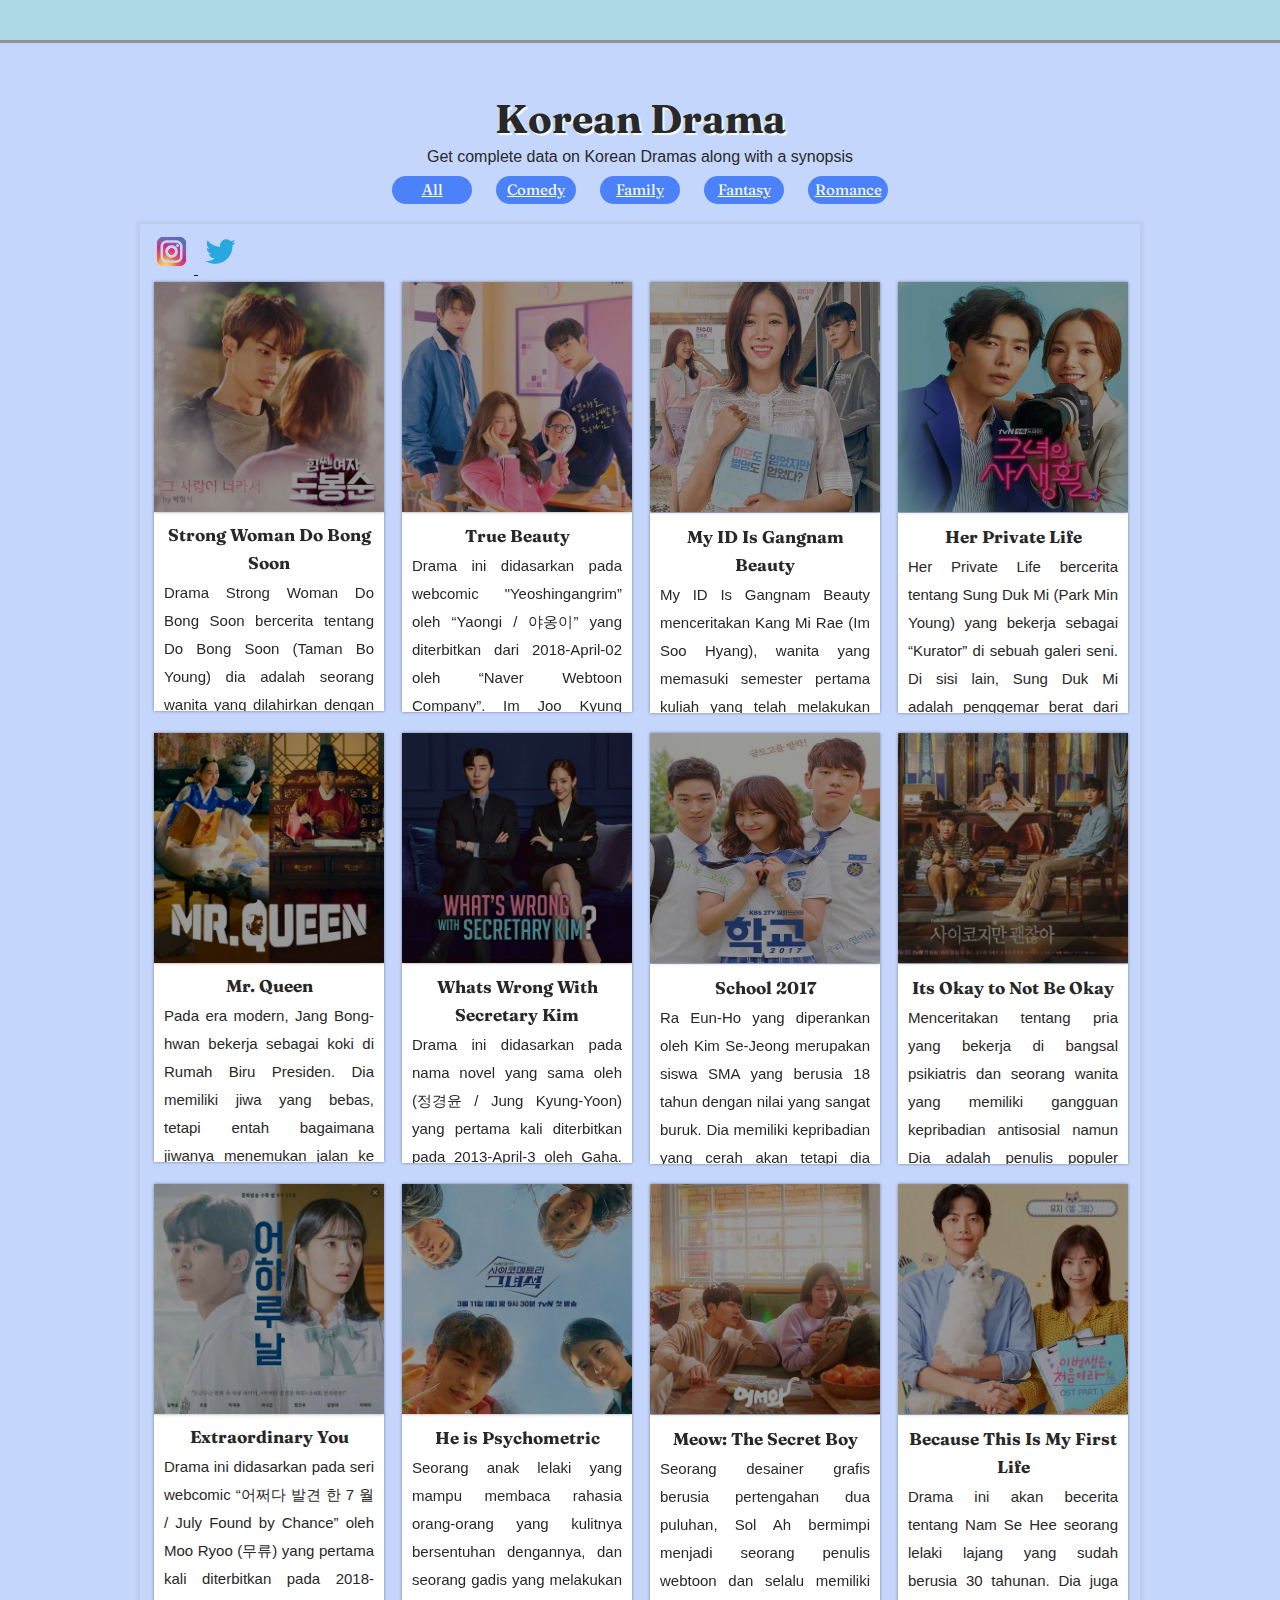
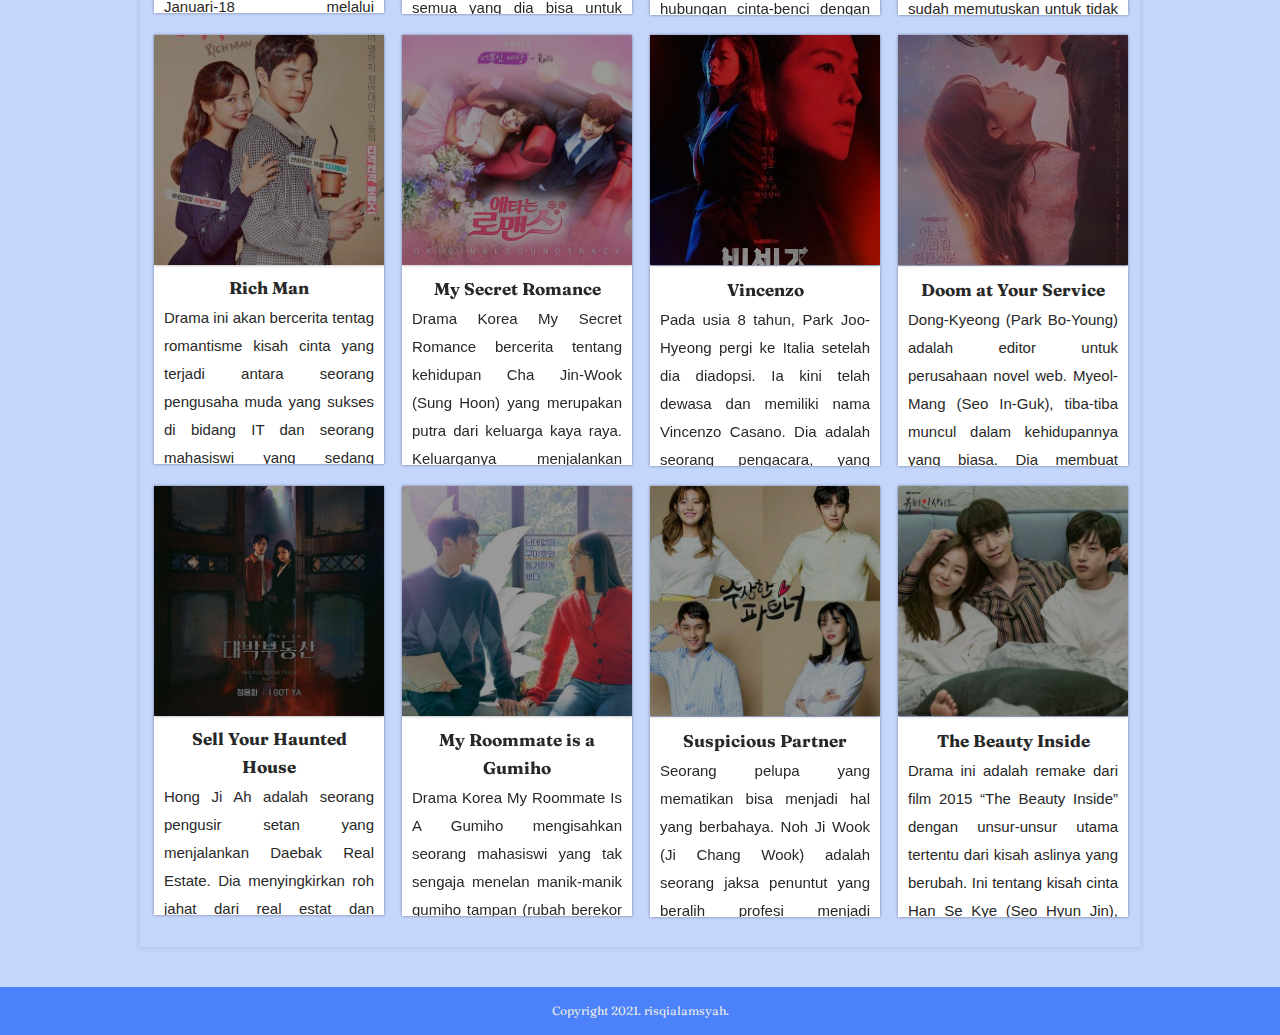
<file: drakorcomedy.html>
<!DOCTYPE html>
<html>
<head>
	<meta charset="utf-8">
	<title>List Drakor Comedy</title>
	<link rel="stylesheet" href="../css/reset.css">
	<link rel="stylesheet" href="../css/drakorcomedystyle.css">
</head>
<body>
	<header>
		<div class="container1">
			<h1 class="judul">Korean Drama</h1>
			<p class="isi">Get complete data on Korean Dramas along with a synopsis</p>
		<nav class="list">
			<ul>
				<li><a href="drakorall.html">All</a></li>
				<li><a href="drakorcomedy.html">Comedy</a></li>
				<li><a href="drakorfamily.html">Family</a></li>
				<li><a href="drakorfantasy.html">Fantasy</a></li>
				<li><a href="drakorromance.html">Romance</a></li>
			</ul>
		</nav>
		
	</header>

	<main>
		<div class="container">
			<a href="http://www.instagram.com/kpop.rqs" target="_blank">
				<img src="../pict/instagram.png" class="instagram" alt="risqi alamsyah">
			</a>
			<a href="http://twitter.com/Risqi88026273" target="_blank">
				<img src="../pict/twitter.png" class="twitter" alt="risqi alamsyah">
			</a>
			<div class="baris1">
				<span>
					<img src="../pict/swdb.jpg" class="drakor">
					<img src="../pict/tb.jpg" class="drakor">
					<img src="../pict/miigb.jpg" class="drakor">
					<img src="../pict/hpl.jpg" class="drakor">
				</span>
				<div class="sinopsis">
                    <div class="swdb">
                        <p class="judul2">Strong Woman Do Bong Soon</p>
                        <p class="sinopsis2">Drama Strong Woman Do Bong Soon bercerita tentang Do Bong Soon (Taman Bo Young) dia adalah seorang wanita yang dilahirkan dengan kekuatan raksasa, apa pun yang ia sentuh dengan tangannya akan terjadi hal buruk. Ahn Min Hyuk (Park Hyung Sik) adalah kekasihnya dan dia adalah generasi kedua chaebol yang luar biasa dengan kecenderungan gila. Sementara itu, Gook Doo (Ji Soo) adalah pria yang memendam perasaan pada pahlawan.</p>
                    </div>
                    <div class="tb">
                        <p class="judul2">True Beauty</p>
                        <p class="sinopsis2">Drama ini didasarkan pada webcomic "Yeoshingangrim” oleh “Yaongi / 야옹이” yang diterbitkan dari 2018-April-02 oleh “Naver Webtoon Company”. Im Joo Kyung (Moon Ka Young) adalah seorang gadis sekolah menengah dengan penampilan yang kompleks tentang dirinya. Menonton tutorial online, dia menjadi ahli tata rias. Dia populer di sekolah dan dianggap cukup cantik oleh teman-teman sekelasnya, tapi dia takut menunjukkan wajah telanjangnya kepada siapa pun.</p>
                    </div>
                    <div class="miigb">
                        <p class="judul2">My ID Is Gangnam Beauty</p>
                        <p class="sinopsis2">My ID Is Gangnam Beauty menceritakan Kang Mi Rae (Im Soo Hyang), wanita yang memasuki semester pertama kuliah yang telah melakukan operasi plastik setelah dibully karena wajahnya. Meskipun sudah cantik, dia tetap saja diledek dengan “Gangnam Beauty”. Sementara itu, Do Kyung Suk (Cha Eun Woo) diceritakan sebagai seorang laki-laki yang terlahir tampan dan berada di universitas yang sama dengan Mi Rae. Ia digambarkan sebagai orang yang tidak menilai orang lain dari penampilannya saja. Dia peduli pada apa yang ada di dalam daripada yang ada di luar.</p>
                    </div>
                    <div class="hpl">
                        <p class="judul2">Her Private Life</p>
                        <p class="sinopsis2">Her Private Life bercerita tentang Sung Duk Mi (Park Min Young) yang bekerja sebagai “Kurator” di sebuah galeri seni. Di sisi lain, Sung Duk Mi adalah penggemar berat dari anggota grup idol bernama Cha Shi-An (One (Jung Je-Won)) dan diam-diam menjalankan situs penggemar (Fansite) untuk Cha Shi-An. Karena kecintaannya pada Cha Shi-An, ia sering bertengkar dan putus dengan kekasihnya Suatu hari, Ryan Gold (Kim Jae Wook) mulai bekerja sebagai direktur baru di galeri seni tempat Sung Duk Mi bekerja. Ia pernah menjadi pelukis terkenal, tetapi ia memutuskan untuk tidak melukis lagi. Ryan Gold juga tidak memiliki minat terhadap kehidupan orang lain, tetapi secara kebetulan, Ryan Gold mengetahui bahwa Sung Duk Mi adalah penggemar Cha Shi-An dan mengelola situs web (Fansite) untuknya. Karena hal tersebut, Ryan Gold merasa tertarik dengan kehidupan Sung Duk Mi.</p>
                    </div>
				</div>
			</div>
			<div class="baris2">
				<span>
					<img src="../pict/mrq.jpg" class="drakor">
					<img src="../pict/wwwsk.jpg" class="drakor">
					<img src="../pict/s2017.jpg" class="drakor">
					<img src="../pict/iotnbo.jpg" class="drakor">
				</span>
				<div class="sinopsis">
					<div class="mrq">
						<p class="judul2">Mr. Queen</p>
						<p class="sinopsis2">Pada era modern, Jang Bong-hwan bekerja sebagai koki di Rumah Biru Presiden. Dia memiliki jiwa yang bebas, tetapi entah bagaimana jiwanya menemukan jalan ke dalam tubuh Ratu Cheorin (Shin Hye-sun) pada periode Joseon. Raja Cheoljong (Kim Jung-hyun) adalah orang yang lembut dan santai secara lahiriah tetapi memiliki sisi yang berbeda juga. Ratu Sunwon (Bae Jong-ok) adalah istri almarhum Raja Sunjo yang memegang kekuasaan sejati di negara itu dan menjadikan Raja Cheoljong sebagai raja boneka. Kim Jwa-geun (Kim Tae-woo) adalah adik yang ambisius dari Ratu Sunwon.</p>
					</div>
					<div class="wwwsk">
						<p class="judul2">Whats Wrong With Secretary Kim</p>
						<p class="sinopsis2">Drama ini didasarkan pada nama novel yang sama oleh (정경윤 / Jung Kyung-Yoon) yang pertama kali diterbitkan pada 2013-April-3 oleh Gaha. Webcomic oleh Kim Young Mi yang pertama kali diterbitkan pada 2016 via kakao.com juga berdasarkan novel dengan nama yang sama. Ini berkisar pada wakil presiden sombong yang narsisis dan sekretarisnya yang sangat cakap selama sembilan tahun.</p>
					</div>
                    <div class="s2017">
                        <p class="judul2">School 2017</p>
                        <p class="sinopsis2">Ra Eun-Ho yang diperankan oleh Kim Se-Jeong merupakan siswa SMA yang berusia 18 tahun dengan nilai yang sangat buruk. Dia memiliki kepribadian yang cerah akan tetapi dia salah dituduh sebagai siwa yang buruk. Ra Eun-Ho bermimpi untuk memasuki sebuah universitas dengan seorang pria yaitu cinta pertamanya dan ingin menjadi pasangan kampus bersama Dia. Eun- Ho ingin memasuki universitas yang sama melalui pengakuan khusus karena kemampuannya menggambar webtoon nya. Disisi lain ada seorag bernama Hyun Tae-Woon diperankan oleh Kim Jung- Hyun. Dia suka sekali nakal dan di kenal sebagai pembuat onar di sekolah lamanya di Amerika Serikat. Kemudian dia pindah ke sekolah menengah atas di Korea Selatan. Walaupun dia sombong dan kasar terhadap orang lain, guru dan murid tidak dapat menceritakan apa pun kepadanya karena ayahnya yang kaya telah berinvestasi di sekolah menengah atas itu. Kemudian ada juga seorang pria bernama Song Dae-Whee diperankan Jang Dong-Yoon. Dia selalu mendapat nilai bagus, memiliki kepribadian yang baik dan rasa humor. Dia memiliki naluri untuk melindungi yang lemah. Song Dae- Whee menjadi perwakilan mahasiswa dengan dukungan yang luar biasa. Dia berasal dari latar belakang yang kurang mampu (miskin).</p>
                    </div>
                    <div class="iotnbo">
                        <p class="judul2">Its Okay to Not Be Okay</p>
                        <p class="sinopsis2">Menceritakan tentang pria yang bekerja di bangsal psikiatris dan seorang wanita yang memiliki gangguan kepribadian antisosial namun Dia adalah penulis populer buku anak-anak. Moon Kang-Tae yang diperankan oleh Kim Soo Hyun seorang pekerja kesehatan yang bekerja di sebuah kamar bangsal psikiatris. Dia juga memiliki tubuh yang hebatm, sabar, stamina kuat, cerdas dan punya kemampuan untuk bersimpati terhadap orang lain. Dia ditugaskan untuk menulis setiap perubahan dari kondisi pasien dan untuk harus siap untuk menghadapi situasi yang tidak terduga. Pasien yang ditanganinya terkadang bisa berkelahi bahkan ada yang mencoba melarikan diri. Setiap bulannya Moon Kang-Tae hanya mendapatkan uang sekitar 1,8 juta won (sekitar 1.600 USD). Ko Moon-Young (Seo Ye-Ji) merupakan seorang penulis buku cerita anak yang sombong, kasar dan egois, Dia menderita kepribadian antisosial. Kedua orang dengan kepribadian yang sangat berbeda itu bertemu dan akhirnya mereka jatuh cinta.</p>
                    </div>
				</div>
			</div>
            <div class="baris3">
				<span>
					<img src="../pict/ey.jpg" class="drakor">
					<img src="../pict/hip.jpg" class="drakor">
					<img src="../pict/tsb.jpg" class="drakor">
					<img src="../pict/btimfl.jpg" class="drakor">
				</span>
                <div class="sinopsis">
                    <div class="ey">
						<p class="judul2">Extraordinary You</p>
						<p class="sinopsis2">Drama ini didasarkan pada seri webcomic “어쩌다 발견 한 7 월 / July Found by Chance” oleh Moo Ryoo (무류) yang pertama kali diterbitkan pada 2018-Januari-18 melalui comic.daum.com. Eun Dan Oh (Kim Hye Yoon) adalah seorang siswa di akademi bergengsi, tetapi dia memiliki kondisi jantung. Suatu hari secara kebetulan, dia menemukan bahwa dia dan semua orang di dunianya sebenarnya adalah karakter dalam manhwa yang disebut Rahasia. Lebih buruk lagi, Dan Oh hanya karakter kecil dalam cerita ini dan diperkirakan akan segera mati. Tidak puas dengan nasib ini, ia memutuskan untuk menempa takdirnya sendiri dengan mengubah alur cerita dan menemukan cinta sejatinya sendiri.</p>
					</div>
                    <div class="hip">
						<p class="judul2">He is Psychometric</p>
						<p class="sinopsis2">Seorang anak lelaki yang mampu membaca rahasia orang-orang yang kulitnya bersentuhan dengannya, dan seorang gadis yang melakukan semua yang dia bisa untuk menyembunyikan rasa sakitnya. Dalam drama, anak laki-laki dan perempuan akan bertemu dan mencoba untuk memperbaiki, menyembuhkan, tumbuh, dan cinta dari kejadian kecil dan besar yang terjadi dalam kehidupan mereka. Lee An yang diperankan oleh Jin Young memiliki kemampuan psikometri khusus. Setiap kali dia menyentuh seseorang, dia bisa membaca ingatan orang itu. Menggunakan kemampuan psikometri, Lee An ingin mengeluarkan orang jahat di dunia. Tidak seperti penampilannya yang tampan, dia tidak pintar sama sekali. Yoon Jae-In yang diperankan oleh Shin Ye-Eun adalah seorang gadis dengan bekas luka di pikirannya. Dia mencoba menyembunyikan itu. Lee An dan Yoon Jae-In bertemu dan mereka berjuang untuk menyelesaikan kasus.</p>
					</div>
                    <div class="tsb">
						<p class="judul2">Meow: The Secret Boy</p>
						<p class="sinopsis2">Seorang desainer grafis berusia pertengahan dua puluhan, Sol Ah bermimpi menjadi seorang penulis webtoon dan selalu memiliki hubungan cinta-benci dengan kucing. Kehidupan Sol Ah berubah dengan cepat ketika dia membawa pulang kucing yang ramah. Ternyata, kucing yang diadopsinya bukan kucing biasa. Kucing bernama Hong Jo itu bisa berubah wujud menjadi manusia. Hong Jo jadi sangat menyukai So Ah, dan bersusah payah menyembunyikan identitas manusianya darinya. Dia ingin membuktikan bahwa dia akan melakukan apa saja yang diperlukan untuk tetap berada di dekatnya. Akankah Hong Jo berhasil merahasiakan identitasnya? Seperti apa hubungan antara manusia dan hewan peliharaannya yang luar biasa ketika hubungan mereka semakin dalam? </p>
					</div>
                    <div class="btimfl">
						<p class="judul2">Because This Is My First Life</p>
						<p class="sinopsis2">Drama ini akan becerita tentang Nam Se Hee seorang lelaki lajang yang sudah berusia 30 tahunan. Dia juga sudah memutuskan untuk tidak menikah. Nam Se Hee mempunyai rumah sendiri, tetapi dia juga terlilit banyak hutang. Sementara itu Drama ini juga akan menceritakan tentang Yoon Ji Ho, seorang wanita yang juga lajang berusia 30 tahunan. Dia sudah lama tidak berkencan dengan lelaki karena faktor finansialnya yang kurang baik dan pekerjaannya untuk mencari nafkah. Yoon Ji Ho tidak memiliki rumah, dia juga iri terhadap mereka yang mempunyai rumah. Yoon Ji Ho dan Nam Se Hee akhirnya dipertemukan dan tinggal di satu atap yang sama. Hubungan mereka saling terjalin seiring berjalannya waktu. Bagaimana kisah cinta mereka berdua ?</p>
					</div>
                </div>
			</div>
            <div class="baris4">
                <span>
					<img src="../pict/rm.jpg" class="drakor">
					<img src="../pict/msr.jpg" class="drakor">
					<img src="../pict/v.jpg" class="drakor">
					<img src="../pict/days.jpg" class="drakor">
				</span>
                <div class="sinopsis">
                    <div class="rm">
						<p class="judul2">Rich Man</p>
						<p class="sinopsis2">Drama ini akan bercerita tentag romantisme kisah cinta yang terjadi antara seorang pengusaha muda yang sukses di bidang IT dan seorang mahasiswi yang sedang memulai bekerja untuk pengusaha muda itu. Untuk versi Jepangnya seorang mahasiswi yang tidak pernah mendapatkan tawaran pekerjaan akhirnya mencoba untuk bekerja di perusahaan seorang pengusaha sukses dengan identitas palsu dan mengunakan nama Ibu dari pengusaha itu. Kebencian mulai terjadi ketiga identitas asli nya terunkap namun akhirnya mereka berdua saling mencintai, di sisi lain ada sahabat dekatnya yang telah mengkhianati kinerja Dia. Hal itu membuat perusahaan terancam bangkrut. Pengusaha itu mulai dari awal dan berusaha kembali untuk bangkit bersama mahasiswi tersebut. Sedangkan untuk versi Korea juga akan sama yaitu bermula dari seorang bernama Lee Yoo-Chan (Suho) adalah CEO perusahaan IT Next One. Dia mendirikan perusahaan dan sekarang menjadi tempat yang paling diminati untuk bekerja bagi para profesional muda. Dia sombong dan tidak mempercayai orang pada umumnya. Lee Yoo-Chan juga menderita ketidakmampuan untuk mengenali wajah. Kim Bo-Ra (Ha Yeon-Soo) lahir di pedesaan di Pulau Jeju. Dia adalah kebanggaan keluarganya dan terkenal di kampung halamannya karena pintar. Dia pergi ke Seoul untuk menghadiri kuliah dan membawa harapan tinggi keluarganya untuknya. Selama tahun terakhirnya di perguruan tinggi, Kim Bo-Ra mengalami kesulitan dalam menemukan pekerjaannya. Mimpinya adalah bekerja di Next One. Kim Bo-Ra bertemu dengan Lee Yoo-Chan dan kehidupan mereka berubah.</p>
					</div>
                    <div class="msr">
						<p class="judul2">My Secret Romance</p>
						<p class="sinopsis2">Drama Korea My Secret Romance bercerita tentang kehidupan Cha Jin-Wook (Sung Hoon) yang merupakan putra dari keluarga kaya raya. Keluarganya menjalankan sebuah perusahaan besar. Cha Jin-Wook hanya mengejar cinta sesaat. Namun setelah ia berubah saat bertemu dengan Lee Yoo-Mi (Song Ji-Eun). Yoo-Mi adalah gais yang tidak pernah pacaran sebelumnya.</p>
					</div>
					<div class="v">
						<p class="judul2">Vincenzo</p>
						<p class="sinopsis2">Pada usia 8 tahun, Park Joo-Hyeong pergi ke Italia setelah dia diadopsi. Ia kini telah dewasa dan memiliki nama Vincenzo Casano. Dia adalah seorang pengacara, yang bekerja untuk Mafia sebagai seorang consigliere. Karena perang antar kelompok mafia, dia melarikan diri ke Korea Selatan. Di Korea Selatan, dia terlibat dengan Pengacara Hong Cha-Young. Dia adalah tipe pengacara yang akan melakukan apa saja untuk memenangkan kasus. Vincenzo Casano jatuh cinta padanya. Dia juga mencapai keadilan sosial dengan caranya sendiri.</p>
					</div>
                    <div class="days">
						<p class="judul2">Doom at Your Service</p>
						<p class="sinopsis2">Dong-Kyeong (Park Bo-Young) adalah editor untuk perusahaan novel web. Myeol-Mang (Seo In-Guk), tiba-tiba muncul dalam kehidupannya yang biasa. Dia membuat kontrak 100 hari dengan Myeol-Mang, mempertaruhkan nyawa dan cintanya. Myeol-Mang adalah keberadaan manajer tengah antara Tuhan dan manusia. Dia membuat kontrak dengan Dong-Kyeong.</p>
					</div>
                </div>
            </div>
			<div class="baris5">
				<span>
					<img src="../pict/syhh.jpg" class="drakor">
					<img src="../pict/mriag.jpg" class="drakor">
					<img src="../pict/sp.jpg" class="drakor">
					<img src="../pict/tbi.jpg" class="drakor">
				</span>
				<div class="sinopsis">
					<div class="syhh">
						<p class="judul2">Sell Your Haunted House</p>
						<p class="sinopsis2">Hong Ji Ah adalah seorang pengusir setan yang menjalankan Daebak Real Estate. Dia menyingkirkan roh jahat dari real estat dan kemudian menjualnya. Oh In Beom adalah seorang scammer. Dia sering menggunakan hantu dalam skema menghasilkan uangnya. Hong Ji Ah dan Oh In Beom bekerja sama untuk mengungkap rahasia kematian ibu Hong Ji Ah, yang meninggal 20 tahun lalu.</p>
					</div>
					<div class="mriag">
						<p class="judul2">My Roommate is a Gumiho</p>
						<p class="sinopsis2">Drama Korea My Roommate Is A Gumiho mengisahkan seorang mahasiswi yang tak sengaja menelan manik-manik gumiho tampan (rubah berekor sembilan). Keduanya harus tinggal bersama hingga menemukan solusi untuk masalah mereka. Shin Woo Yeo (pemain Jang Ki Yong) adalah gumiho berumur 999 tahun yang berprofesi sebagai profesor. Ia mengumpulkan energi manusia dalam manik-manik agar dapat berubah menjadi manusia. Sementara, Lee Dam (pemain Hyeri) adalah mahasiswi berumur 22 tahun yang belum pernah berpacaran. Ia tak sengaja menelan manik-manik Shin Woo Yeo yang dapat mengancam nyawanya.</p>
					</div>
					<div class="sp">
						<p class="judul2">Suspicious Partner</p>
						<p class="sinopsis2">Seorang pelupa yang mematikan bisa menjadi hal yang berbahaya. Noh Ji Wook (Ji Chang Wook) adalah seorang jaksa penuntut yang beralih profesi menjadi pengacara swasta di sebuah firma hukum yang kuat. Sementara itu, Eun Bong Hee (Nam Ji Hyun) adalah seorang jaksa penuntut yang bekerja sama dengan jaksa Cha Yoo Jung (Nara), mantan pacar Ji Wook yang sangat ingin kembali bersamanya. Pengacara Ji Eun Hyuk (Choi Tae Joon) adalah teman keluarga lama Ji Wook tapi di antara mereka timbul kebencian tentang keadaan keluarga mereka yang berbeda.</p>
					</div>
					<div class="tbi">
						<p class="judul2">The Beauty Inside</p>
						<p class="sinopsis2">Drama ini adalah remake dari film 2015 “The Beauty Inside” dengan unsur-unsur utama tertentu dari kisah aslinya yang berubah. Ini tentang kisah cinta Han Se Kye (Seo Hyun Jin), seorang aktris A-list yang harus menghabiskan satu minggu dari setiap bulan yang tinggal di tubuh orang lain. Sementara itu, Seo Do Jae (Lee Min Ki) adalah seorang pria yang menderita prosopagnosia yang menderita ketidakmampuan untuk mengenali wajah.</p>
					</div>
				</div>
			</div>
		<div class="top-bar"></div>	
		</div>
	</main>
	<footer>
		<div class="footer">
			<p class="copy">Copyright 2021. risqialamsyah.</p>
		</div>
	</footer>

</body>
</html>
</file>
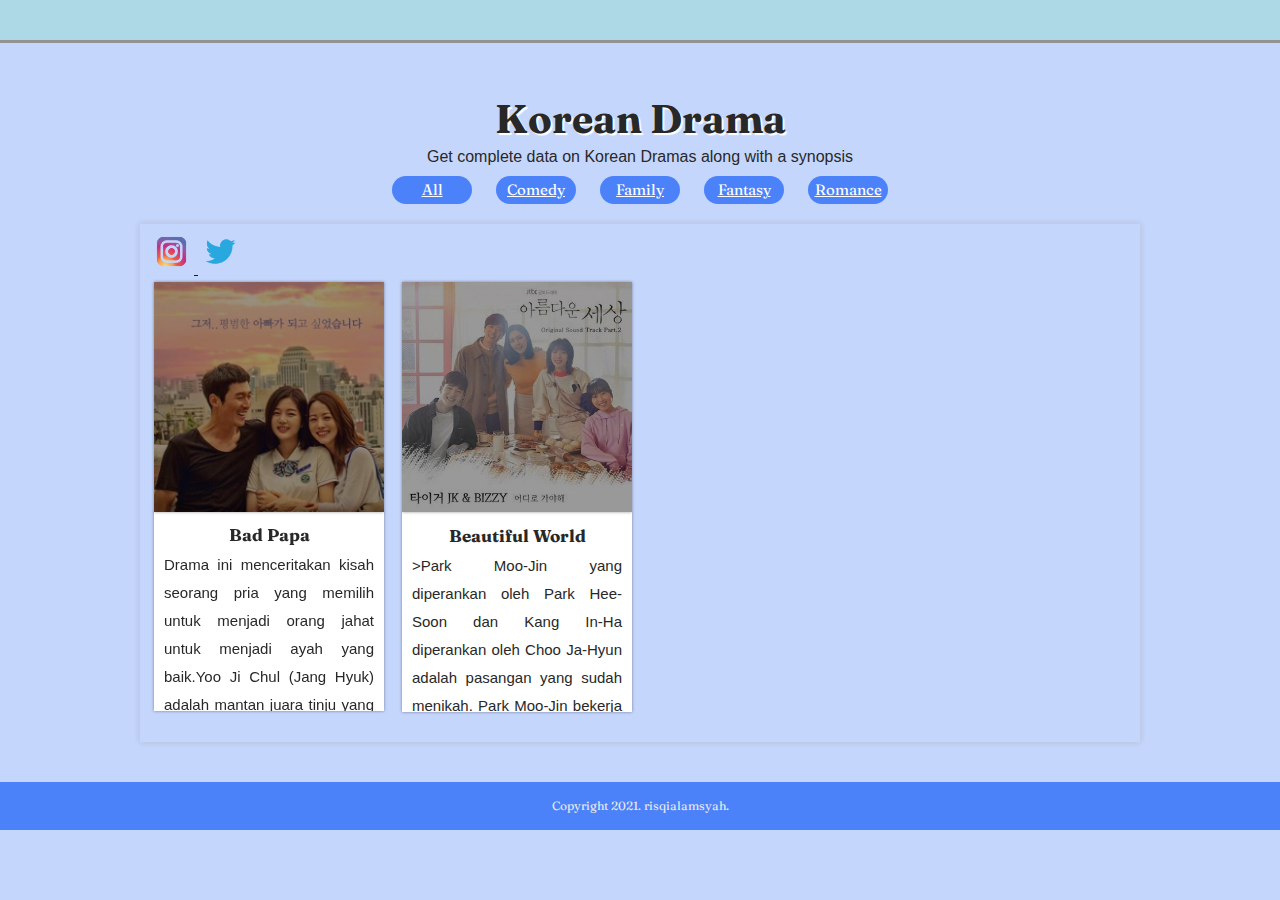
<file: drakorfamily.html>
<!DOCTYPE html>
<html>
<head>
	<meta charset="utf-8">
	<title>List Drakor Family</title>
	<link rel="stylesheet" href="../css/reset.css">
	<link rel="stylesheet" href="../css/drakorfamilystyle.css">
</head>
<body>
	<header>
		<div class="container1">
			<h1 class="judul">Korean Drama</h1>
			<p class="isi">Get complete data on Korean Dramas along with a synopsis</p>
		<nav class="list">
			<ul>
				<li><a href="drakorall.html">All</a></li>
				<li><a href="drakorcomedy.html">Comedy</a></li>
				<li><a href="drakorfamily.html">Family</a></li>
				<li><a href="drakorfantasy.html">Fantasy</a></li>
				<li><a href="drakorromance.html">Romance</a></li>
			</ul>
		</nav>		
	</header>

	<main>
		<div class="container">
			<a href="http://www.instagram.com/kpop.rqs" target="_blank">
				<img src="../pict/instagram.png" class="instagram" alt="risqi alamsyah">
			</a>
			<a href="http://twitter.com/Risqi88026273" target="_blank">
				<img src="../pict/twitter.png" class="twitter" alt="risqi alamsyah">
			</a>
			<div class="baris1">
				<span>
					<img src="../pict/bp.jpg" class="drakor">
					<img src="../pict/bw.jpg" class="drakor">                  					
				</span>
				<div class="sinopsis">
					<div class="bp">
						<p class="judul2">Bad Papa</p>
						<p class="sinopsis2">Drama ini menceritakan kisah seorang pria yang memilih untuk menjadi orang jahat untuk menjadi ayah yang baik.Yoo Ji Chul (Jang Hyuk) adalah mantan juara tinju yang tak terkalahkan yang jatuh ke dalam keputusasaan setelah kehilangan semua ketenaran, uang, dan keluarganya sekaligus. Ketika dia mulai berdiri di atas kakinya lagi sebagai seorang pejuang seni bela diri campuran dengan bantuan obat misterius, dia mulai mencari keluarga yang hilang.</p>
					</div>
					<div class="bw">
						<p class="judul2">Beautiful World</p>
						<p class="sinopsis2">>Park Moo-Jin yang diperankan oleh Park Hee-Soon dan Kang In-Ha diperankan oleh Choo Ja-Hyun adalah pasangan yang sudah menikah. Park Moo-Jin bekerja sebagai guru sekolah menengah dan Kang In-Ha mengelola toko roti. Mereka menikmati hidup mereka dengan anak-anak mereka. Hari-hari damai mereka segera berubah menjadi pengalaman yang mengerikan. Putra mereka, yang berada di kelas 3 sekolah menengah, terluka parah karena kekerasan di sekolah. Park Moo-Jin dan Kang In-Ha mencoba mengungkap kebenaran. Sementara itu, Oh Jin-Pyo (Oh Man-Seok) dan Seo Eun-Joo (Cho Yeo-Jeong) adalah pasangan yang sudah menikah. Mereka berdua berasal dari keluarga kaya. Oh Jin-Pyo adalah ketua yayasan sekolah swasta yang diwarisi dari keluarganya. Mereka tidak pernah mengalami kegagalan atau kekurangan apa pun. Mereka memiliki seorang putra yang membuat masalah. Orang tua menutupi untuk kesalahan anak mereka.</p>
					</div>
            </div>			
		<div class="top-bar"></div>	
		</div>
	</main>
	<footer>
		<div class="footer">
			<p class="copy">Copyright 2021. risqialamsyah.</p>
		</div>
	</footer>

</body>
</html>
</file>
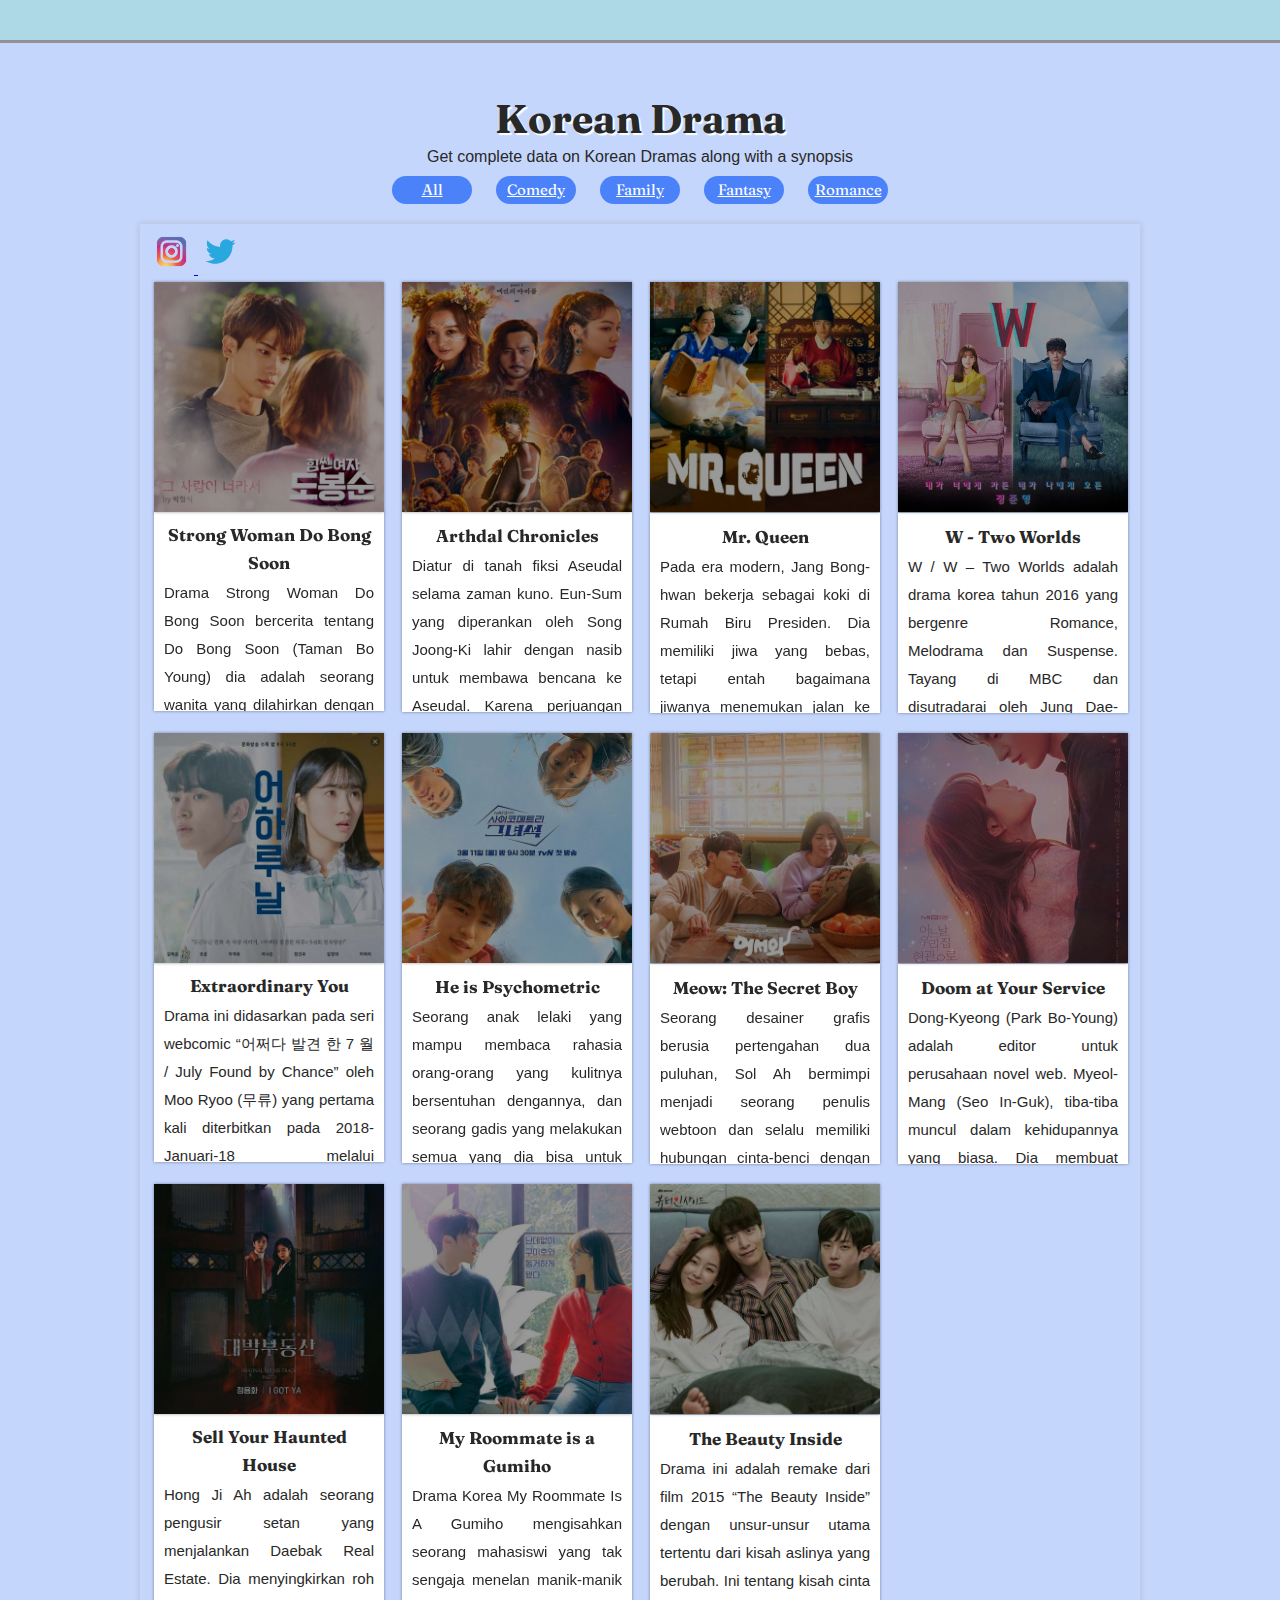
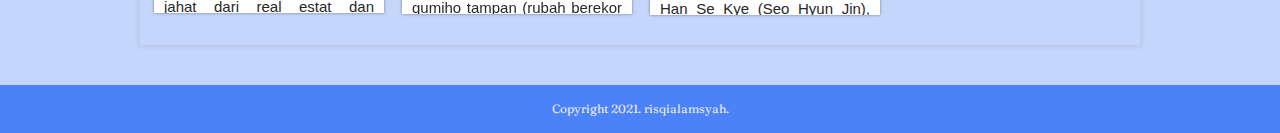
<file: drakorfantasy.html>
<!DOCTYPE html>
<html>
<head>
	<meta charset="utf-8">
	<title>List Drakor Fantasy</title>
	<link rel="stylesheet" href="css/reset.css">
	<link rel="stylesheet" href="css/drakorfantasystyle.css">
</head>
<body>
	<header>
		<div class="container1">
			<h1 class="judul">Korean Drama</h1>
			<p class="isi">Get complete data on Korean Dramas along with a synopsis</p>
		<nav class="list">
			<ul>
				<li><a href="index.html">All</a></li>
				<li><a href="drakorcomedy.html">Comedy</a></li>
				<li><a href="drakorfamily.html">Family</a></li>
				<li><a href="drakorfantasy.html">Fantasy</a></li>
				<li><a href="drakorromance.html">Romance</a></li>
			</ul>
		</nav>
		
	</header>

	<main>
		<div class="container">
			<a href="http://www.instagram.com/kpop.rqs" target="_blank">
				<img src="pict/instagram.png" class="instagram" alt="risqi alamsyah">
			</a>
			<a href="http://twitter.com/Risqi88026273" target="_blank">
				<img src="pict/twitter.png" class="twitter" alt="risqi alamsyah">
			</a>
			<div class="baris1">
				<span>
					<img src="pict/swdb.jpg" class="drakor">
					<img src="pict/arthdal.jpg" class="drakor">
                    <img src="pict/mrq.jpg" class="drakor">
                    <img src="pict/w.jpg" class="drakor">					
				</span>
				<div class="sinopsis">
					<div class="swdb">
						<p class="judul2">Strong Woman Do Bong Soon</p>
						<p class="sinopsis2">Drama Strong Woman Do Bong Soon bercerita tentang Do Bong Soon (Taman Bo Young) dia adalah seorang wanita yang dilahirkan dengan kekuatan raksasa, apa pun yang ia sentuh dengan tangannya akan terjadi hal buruk. Ahn Min Hyuk (Park Hyung Sik) adalah kekasihnya dan dia adalah generasi kedua chaebol yang luar biasa dengan kecenderungan gila. Sementara itu, Gook Doo (Ji Soo) adalah pria yang memendam perasaan pada pahlawan.</p>
					</div>
					<div class="arthdal">
						<p class="judul2">Arthdal Chronicles</p>
						<p class="sinopsis2">Diatur di tanah fiksi Aseudal selama zaman kuno. Eun-Sum yang diperankan oleh Song Joong-Ki lahir dengan nasib untuk membawa bencana ke Aseudal. Karena perjuangan ibunya untuk menyelamatkannya, ia mengalami kesulitan dan tumbuh besar. Dia muncul lagi di Aseudal. Ta-Gon yang diperankan Jang Dong-Gun adalah pahlawan perang Aseudal. Dia telah membuka jalan bagi Aseudal untuk menjadi negara kota yang makmur dan dia adalah orang yang paling berkuasa di Aseudal. Dia bermimpi menjadi raja pertama Aseudal. Sedangkan Tan-Ya (Kim Ji-Won) lahir dengan nasib yang sama dengan Eun-Sum. Dia adalah penerus Suku Wahan. Melewati kesulitan, dia menyadari misinya. Dia hidup di bawah kehormatan tertinggi dan ambisinya adalah menjadi seorang politisi.</p>
					</div>
                    <div class="mrq">
                        <p class="judul2">Mr. Queen</p>
                        <p class="sinopsis2">Pada era modern, Jang Bong-hwan bekerja sebagai koki di Rumah Biru Presiden. Dia memiliki jiwa yang bebas, tetapi entah bagaimana jiwanya menemukan jalan ke dalam tubuh Ratu Cheorin (Shin Hye-sun) pada periode Joseon. Raja Cheoljong (Kim Jung-hyun) adalah orang yang lembut dan santai secara lahiriah tetapi memiliki sisi yang berbeda juga. Ratu Sunwon (Bae Jong-ok) adalah istri almarhum Raja Sunjo yang memegang kekuasaan sejati di negara itu dan menjadikan Raja Cheoljong sebagai raja boneka. Kim Jwa-geun (Kim Tae-woo) adalah adik yang ambisius dari Ratu Sunwon.</p>
                    </div>
                    <div class="w">
                        <p class="judul2">W - Two Worlds</p>
                        <p class="sinopsis2">W / W – Two Worlds adalah drama korea tahun 2016 yang bergenre Romance, Melodrama dan Suspense. Tayang di MBC dan disutradarai oleh Jung Dae-Yoon dan dibintangi Lee Jong Suk dan Han Hyo Joo. Sebuah kisah cinta dua orang pasangan yang hidup di era yang sama tetapi berbeda dunia. Oh Yun Joo (Han Hyo Joo) adalah seorang dokter bedah sedangkan ayahnya adalah seorang penulis buku komis yang terkenal. Suatu hari, Yun Joo pergi ketempat kerja ayahnya untuk mencarinya. Namun sesampainya disana Yun Joo menemukan seorang pria aneh, Kang Chul (Lee Jong Suk) tubuhnya dipenuhi dengan darah. Dia diculik oleh pria aneh tersebut dan dibawah kedalam dimensi yang berbeda dengan dunianya.</p>
                    </div>										
				</div>
			</div>
			<div class="baris2">
				<span>
                    <img src="pict/ey.jpg" class="drakor">
                    <img src="pict/hip.jpg" class="drakor">
                    <img src="pict/tsb.jpg" class="drakor">
                    <img src="pict/days.jpg" class="drakor">													
				</span>
				<div class="sinopsis">
                    <div class="ey">
                        <p class="judul2">Extraordinary You</p>
                        <p class="sinopsis2">Drama ini didasarkan pada seri webcomic “어쩌다 발견 한 7 월 / July Found by Chance” oleh Moo Ryoo (무류) yang pertama kali diterbitkan pada 2018-Januari-18 melalui comic.daum.com. Eun Dan Oh (Kim Hye Yoon) adalah seorang siswa di akademi bergengsi, tetapi dia memiliki kondisi jantung. Suatu hari secara kebetulan, dia menemukan bahwa dia dan semua orang di dunianya sebenarnya adalah karakter dalam manhwa yang disebut Rahasia. Lebih buruk lagi, Dan Oh hanya karakter kecil dalam cerita ini dan diperkirakan akan segera mati. Tidak puas dengan nasib ini, ia memutuskan untuk menempa takdirnya sendiri dengan mengubah alur cerita dan menemukan cinta sejatinya sendiri.</p>
                    </div>
                    <div class="hip">
                        <p class="judul2">He is Psychometric</p>
                        <p class="sinopsis2">Seorang anak lelaki yang mampu membaca rahasia orang-orang yang kulitnya bersentuhan dengannya, dan seorang gadis yang melakukan semua yang dia bisa untuk menyembunyikan rasa sakitnya. Dalam drama, anak laki-laki dan perempuan akan bertemu dan mencoba untuk memperbaiki, menyembuhkan, tumbuh, dan cinta dari kejadian kecil dan besar yang terjadi dalam kehidupan mereka. Lee An yang diperankan oleh Jin Young memiliki kemampuan psikometri khusus. Setiap kali dia menyentuh seseorang, dia bisa membaca ingatan orang itu. Menggunakan kemampuan psikometri, Lee An ingin mengeluarkan orang jahat di dunia. Tidak seperti penampilannya yang tampan, dia tidak pintar sama sekali. Yoon Jae-In yang diperankan oleh Shin Ye-Eun adalah seorang gadis dengan bekas luka di pikirannya. Dia mencoba menyembunyikan itu. Lee An dan Yoon Jae-In bertemu dan mereka berjuang untuk menyelesaikan kasus.</p>
                    </div>
                    <div class="tsb">
                        <p class="judul2">Meow: The Secret Boy</p>
                        <p class="sinopsis2">Seorang desainer grafis berusia pertengahan dua puluhan, Sol Ah bermimpi menjadi seorang penulis webtoon dan selalu memiliki hubungan cinta-benci dengan kucing. Kehidupan Sol Ah berubah dengan cepat ketika dia membawa pulang kucing yang ramah. Ternyata, kucing yang diadopsinya bukan kucing biasa. Kucing bernama Hong Jo itu bisa berubah wujud menjadi manusia. Hong Jo jadi sangat menyukai So Ah, dan bersusah payah menyembunyikan identitas manusianya darinya. Dia ingin membuktikan bahwa dia akan melakukan apa saja yang diperlukan untuk tetap berada di dekatnya. Akankah Hong Jo berhasil merahasiakan identitasnya? Seperti apa hubungan antara manusia dan hewan peliharaannya yang luar biasa ketika hubungan mereka semakin dalam? </p>
                    </div>
                    <div class="days">
                        <p class="judul2">Doom at Your Service</p>
                        <p class="sinopsis2">Dong-Kyeong (Park Bo-Young) adalah editor untuk perusahaan novel web. Myeol-Mang (Seo In-Guk), tiba-tiba muncul dalam kehidupannya yang biasa. Dia membuat kontrak 100 hari dengan Myeol-Mang, mempertaruhkan nyawa dan cintanya. Myeol-Mang adalah keberadaan manajer tengah antara Tuhan dan manusia. Dia membuat kontrak dengan Dong-Kyeong.</p>
                    </div>														
				</div>
			</div>
			<div class="baris3">
                <span>
                    <img src="pict/syhh.jpg" class="drakor">
                    <img src="pict/mriag.jpg" class="drakor">
                    <img src="pict/tbi.jpg" class="drakor">					                    
                </span>
				<div class="sinopsis">
                    <div class="syhh">
                        <p class="judul2">Sell Your Haunted House</p>
                        <p class="sinopsis2">Hong Ji Ah adalah seorang pengusir setan yang menjalankan Daebak Real Estate. Dia menyingkirkan roh jahat dari real estat dan kemudian menjualnya. Oh In Beom adalah seorang scammer. Dia sering menggunakan hantu dalam skema menghasilkan uangnya. Hong Ji Ah dan Oh In Beom bekerja sama untuk mengungkap rahasia kematian ibu Hong Ji Ah, yang meninggal 20 tahun lalu.</p>
                    </div>
                    <div class="mriag">
                        <p class="judul2">My Roommate is a Gumiho</p>
                        <p class="sinopsis2">Drama Korea My Roommate Is A Gumiho mengisahkan seorang mahasiswi yang tak sengaja menelan manik-manik gumiho tampan (rubah berekor sembilan). Keduanya harus tinggal bersama hingga menemukan solusi untuk masalah mereka. Shin Woo Yeo (pemain Jang Ki Yong) adalah gumiho berumur 999 tahun yang berprofesi sebagai profesor. Ia mengumpulkan energi manusia dalam manik-manik agar dapat berubah menjadi manusia. Sementara, Lee Dam (pemain Hyeri) adalah mahasiswi berumur 22 tahun yang belum pernah berpacaran. Ia tak sengaja menelan manik-manik Shin Woo Yeo yang dapat mengancam nyawanya.</p>
                    </div>
                    <div class="tbi">
                        <p class="judul2">The Beauty Inside</p>
                        <p class="sinopsis2">Drama ini adalah remake dari film 2015 “The Beauty Inside” dengan unsur-unsur utama tertentu dari kisah aslinya yang berubah. Ini tentang kisah cinta Han Se Kye (Seo Hyun Jin), seorang aktris A-list yang harus menghabiskan satu minggu dari setiap bulan yang tinggal di tubuh orang lain. Sementara itu, Seo Do Jae (Lee Min Ki) adalah seorang pria yang menderita prosopagnosia yang menderita ketidakmampuan untuk mengenali wajah.</p>
                    </div>                                        
				</div>
			</div>			
		<div class="top-bar"></div>	
		</div>
	</main>
	<footer>
		<div class="footer">
			<p class="copy">Copyright 2021. risqialamsyah.</p>
		</div>
	</footer>

</body>
</html>
</file>
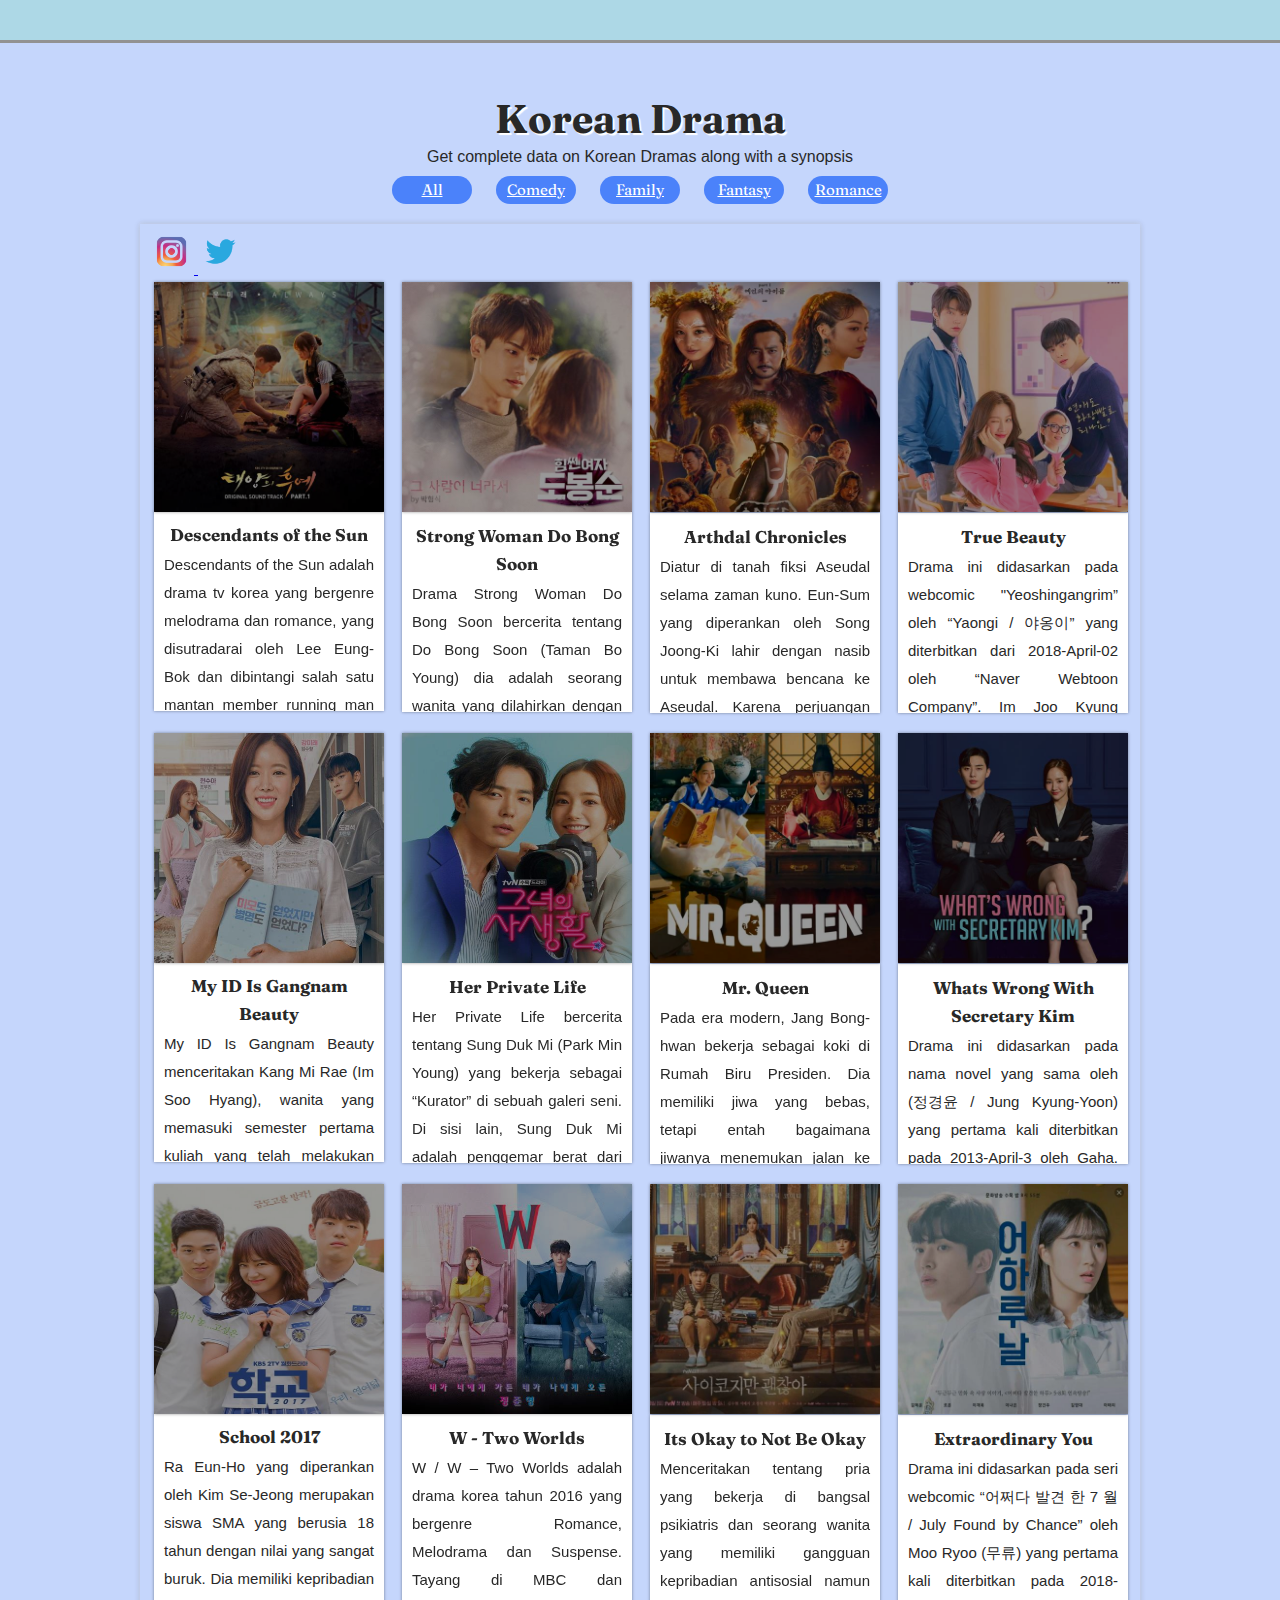
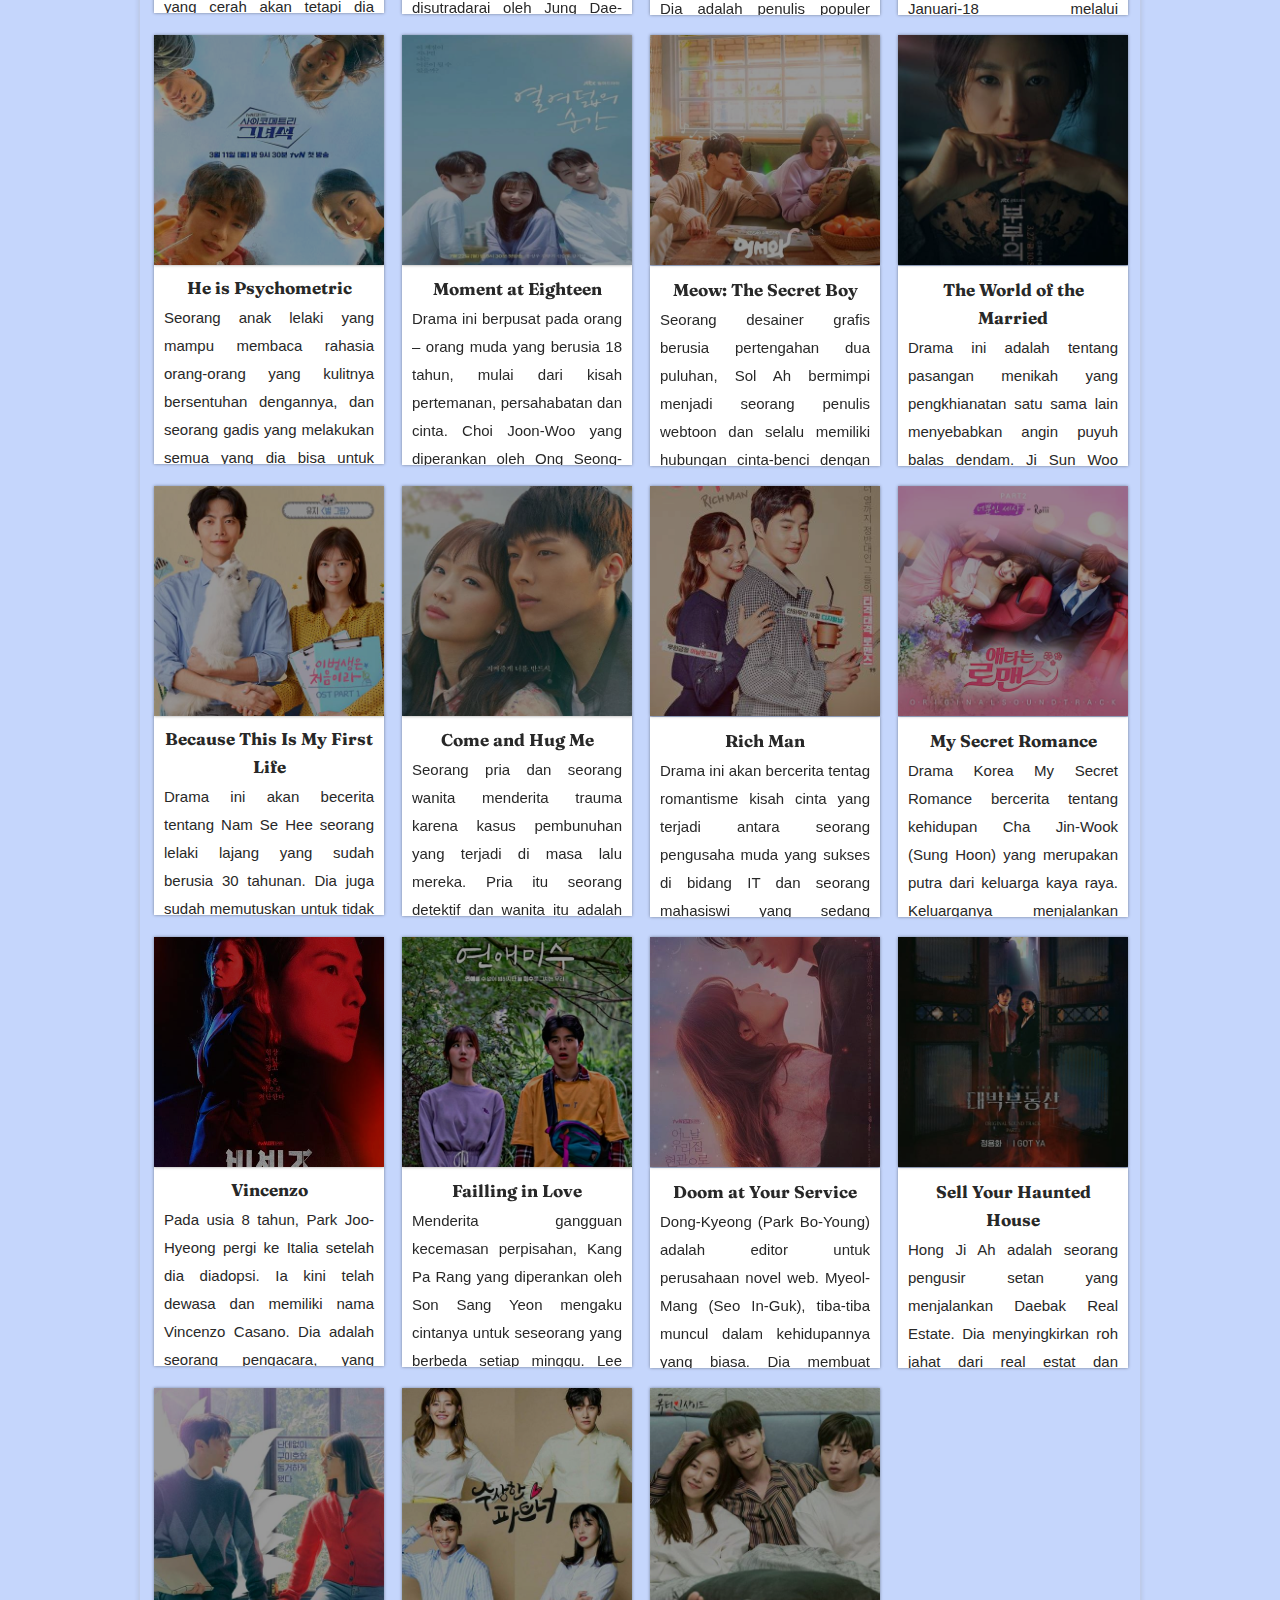
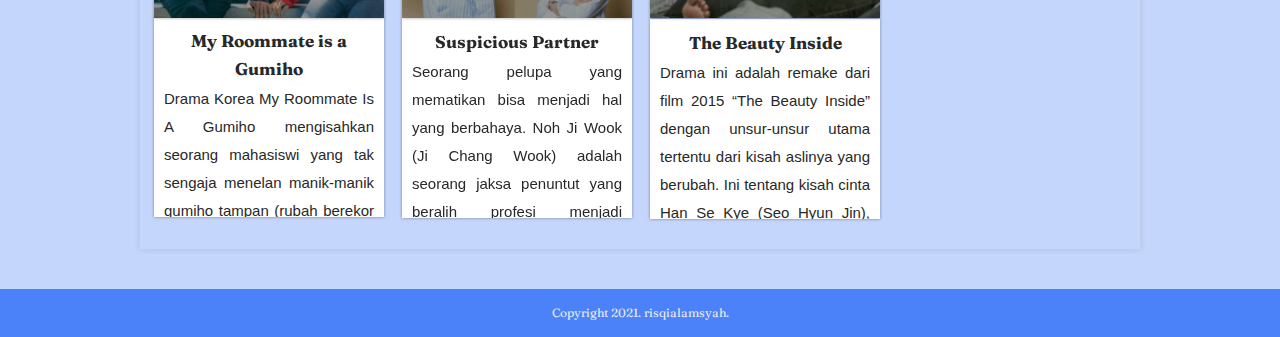
<file: drakorromance.html>
<!DOCTYPE html>
<html>
<head>
	<meta charset="utf-8">
	<title>List Drakor Romance</title>
	<link rel="stylesheet" href="css/reset.css">
	<link rel="stylesheet" href="css/drakorromancestyle.css">
</head>
<body>
	<header>
		<div class="container1">
			<h1 class="judul">Korean Drama</h1>
			<p class="isi">Get complete data on Korean Dramas along with a synopsis</p>
		<nav class="list">
			<ul>
				<li><a href="index.html">All</a></li>
				<li><a href="drakorcomedy.html">Comedy</a></li>
				<li><a href="drakorfamily.html">Family</a></li>
				<li><a href="drakorfantasy.html">Fantasy</a></li>
				<li><a href="drakorromance.html">Romance</a></li>
			</ul>
		</nav>
		
	</header>

	<main>
		<div class="container">
			<a href="http://www.instagram.com/kpop.rqs" target="_blank">
				<img src="../pict/instagram.png" class="instagram" alt="risqi alamsyah">
			</a>
			<a href="http://twitter.com/Risqi88026273" target="_blank">
				<img src="../pict/twitter.png" class="twitter" alt="risqi alamsyah">
			</a>
			<div class="baris1">
				<span>
					<img src="../pict/dots.jpg" class="drakor">
					<img src="../pict/swdb.jpg" class="drakor">
					<img src="../pict/arthdal.jpg" class="drakor">
					<img src="../pict/tb.jpg" class="drakor">
				</span>
				<div class="sinopsis">
					<div class="dots">
						<p class="judul2">Descendants of the Sun</p>
						<p class="sinopsis2">Descendants of the Sun adalah drama tv korea yang bergenre melodrama dan romance, yang disutradarai oleh Lee Eung-Bok dan dibintangi salah satu mantan member running man yaitu Song Joong Ki sekaligus menjadi pemeran utama dalam drama ini, dan beberapa lagi aktris pemerannya adalah Song Hye Kyo, Jin Goo, Kim Ji Won, Kang Shin Il. Descendants of the Sun tayang di KBS2 sebenayk 16 episode. Pasukan penjagan perdamaian dunia atau PBB mengirimkan pasukannya ke negara yang dilanda perang bekepanjangan, Kapten Yoo Shi Jin (Song Jong Ki) merupakan salah satunya yang betugas memimpin tim unit Special Warfare Command, Dia bertemu dengan Kang Mo Yun (Song Hye Kyo) merupakan seorang dokter relawan, saat mereka bekerja sama pada daerah yang dilanda penyakit, Sho Yoh dan Mo Yun sering terlibat pertengkaran.</p>
					</div>
					<div class="swdb">
						<p class="judul2">Strong Woman Do Bong Soon</p>
						<p class="sinopsis2">Drama Strong Woman Do Bong Soon bercerita tentang Do Bong Soon (Taman Bo Young) dia adalah seorang wanita yang dilahirkan dengan kekuatan raksasa, apa pun yang ia sentuh dengan tangannya akan terjadi hal buruk. Ahn Min Hyuk (Park Hyung Sik) adalah kekasihnya dan dia adalah generasi kedua chaebol yang luar biasa dengan kecenderungan gila. Sementara itu, Gook Doo (Ji Soo) adalah pria yang memendam perasaan pada pahlawan.</p>
					</div>
					<div class="arthdal">
						<p class="judul2">Arthdal Chronicles</p>
						<p class="sinopsis2">Diatur di tanah fiksi Aseudal selama zaman kuno. Eun-Sum yang diperankan oleh Song Joong-Ki lahir dengan nasib untuk membawa bencana ke Aseudal. Karena perjuangan ibunya untuk menyelamatkannya, ia mengalami kesulitan dan tumbuh besar. Dia muncul lagi di Aseudal. Ta-Gon yang diperankan Jang Dong-Gun adalah pahlawan perang Aseudal. Dia telah membuka jalan bagi Aseudal untuk menjadi negara kota yang makmur dan dia adalah orang yang paling berkuasa di Aseudal. Dia bermimpi menjadi raja pertama Aseudal. Sedangkan Tan-Ya (Kim Ji-Won) lahir dengan nasib yang sama dengan Eun-Sum. Dia adalah penerus Suku Wahan. Melewati kesulitan, dia menyadari misinya. Dia hidup di bawah kehormatan tertinggi dan ambisinya adalah menjadi seorang politisi.</p>
					</div>
					<div class="tb">
						<p class="judul2">True Beauty</p>
						<p class="sinopsis2">Drama ini didasarkan pada webcomic "Yeoshingangrim” oleh “Yaongi / 야옹이” yang diterbitkan dari 2018-April-02 oleh “Naver Webtoon Company”. Im Joo Kyung (Moon Ka Young) adalah seorang gadis sekolah menengah dengan penampilan yang kompleks tentang dirinya. Menonton tutorial online, dia menjadi ahli tata rias. Dia populer di sekolah dan dianggap cukup cantik oleh teman-teman sekelasnya, tapi dia takut menunjukkan wajah telanjangnya kepada siapa pun.</p>
					</div>
				</div>
			</div>
			<div class="baris2">
				<span>
					<img src="../pict/miigb.jpg" class="drakor">
					<img src="../pict/hpl.jpg" class="drakor">
					<img src="../pict/mrq.jpg" class="drakor">
					<img src="../pict/wwwsk.jpg" class="drakor">
				</span>
				<div class="sinopsis">
					<div class="miigb">
						<p class="judul2">My ID Is Gangnam Beauty</p>
						<p class="sinopsis2">My ID Is Gangnam Beauty menceritakan Kang Mi Rae (Im Soo Hyang), wanita yang memasuki semester pertama kuliah yang telah melakukan operasi plastik setelah dibully karena wajahnya. Meskipun sudah cantik, dia tetap saja diledek dengan “Gangnam Beauty”. Sementara itu, Do Kyung Suk (Cha Eun Woo) diceritakan sebagai seorang laki-laki yang terlahir tampan dan berada di universitas yang sama dengan Mi Rae. Ia digambarkan sebagai orang yang tidak menilai orang lain dari penampilannya saja. Dia peduli pada apa yang ada di dalam daripada yang ada di luar.</p>
					</div>
					<div class="hpl">
						<p class="judul2">Her Private Life</p>
						<p class="sinopsis2">Her Private Life bercerita tentang Sung Duk Mi (Park Min Young) yang bekerja sebagai “Kurator” di sebuah galeri seni. Di sisi lain, Sung Duk Mi adalah penggemar berat dari anggota grup idol bernama Cha Shi-An (One (Jung Je-Won)) dan diam-diam menjalankan situs penggemar (Fansite) untuk Cha Shi-An. Karena kecintaannya pada Cha Shi-An, ia sering bertengkar dan putus dengan kekasihnya Suatu hari, Ryan Gold (Kim Jae Wook) mulai bekerja sebagai direktur baru di galeri seni tempat Sung Duk Mi bekerja. Ia pernah menjadi pelukis terkenal, tetapi ia memutuskan untuk tidak melukis lagi. Ryan Gold juga tidak memiliki minat terhadap kehidupan orang lain, tetapi secara kebetulan, Ryan Gold mengetahui bahwa Sung Duk Mi adalah penggemar Cha Shi-An dan mengelola situs web (Fansite) untuknya. Karena hal tersebut, Ryan Gold merasa tertarik dengan kehidupan Sung Duk Mi.</p>
					</div>
					<div class="mrq">
						<p class="judul2">Mr. Queen</p>
						<p class="sinopsis2">Pada era modern, Jang Bong-hwan bekerja sebagai koki di Rumah Biru Presiden. Dia memiliki jiwa yang bebas, tetapi entah bagaimana jiwanya menemukan jalan ke dalam tubuh Ratu Cheorin (Shin Hye-sun) pada periode Joseon. Raja Cheoljong (Kim Jung-hyun) adalah orang yang lembut dan santai secara lahiriah tetapi memiliki sisi yang berbeda juga. Ratu Sunwon (Bae Jong-ok) adalah istri almarhum Raja Sunjo yang memegang kekuasaan sejati di negara itu dan menjadikan Raja Cheoljong sebagai raja boneka. Kim Jwa-geun (Kim Tae-woo) adalah adik yang ambisius dari Ratu Sunwon.</p>
					</div>
					<div class="wwwsk">
						<p class="judul2">Whats Wrong With Secretary Kim</p>
						<p class="sinopsis2">Drama ini didasarkan pada nama novel yang sama oleh (정경윤 / Jung Kyung-Yoon) yang pertama kali diterbitkan pada 2013-April-3 oleh Gaha. Webcomic oleh Kim Young Mi yang pertama kali diterbitkan pada 2016 via kakao.com juga berdasarkan novel dengan nama yang sama. Ini berkisar pada wakil presiden sombong yang narsisis dan sekretarisnya yang sangat cakap selama sembilan tahun.</p>
					</div>
				</div>
			</div>
			<div class="baris3">
				<span>
					<img src="../pict/s2017.jpg" class="drakor">
					<img src="../pict/w.jpg" class="drakor">
					<img src="../pict/iotnbo.jpg" class="drakor">
					<img src="../pict/ey.jpg" class="drakor">
				</span>
				<div class="sinopsis">
                    <div class="s2017">
                        <p class="judul2">School 2017</p>
                        <p class="sinopsis2">Ra Eun-Ho yang diperankan oleh Kim Se-Jeong merupakan siswa SMA yang berusia 18 tahun dengan nilai yang sangat buruk. Dia memiliki kepribadian yang cerah akan tetapi dia salah dituduh sebagai siwa yang buruk. Ra Eun-Ho bermimpi untuk memasuki sebuah universitas dengan seorang pria yaitu cinta pertamanya dan ingin menjadi pasangan kampus bersama Dia. Eun- Ho ingin memasuki universitas yang sama melalui pengakuan khusus karena kemampuannya menggambar webtoon nya. Disisi lain ada seorag bernama Hyun Tae-Woon diperankan oleh Kim Jung- Hyun. Dia suka sekali nakal dan di kenal sebagai pembuat onar di sekolah lamanya di Amerika Serikat. Kemudian dia pindah ke sekolah menengah atas di Korea Selatan. Walaupun dia sombong dan kasar terhadap orang lain, guru dan murid tidak dapat menceritakan apa pun kepadanya karena ayahnya yang kaya telah berinvestasi di sekolah menengah atas itu. Kemudian ada juga seorang pria bernama Song Dae-Whee diperankan Jang Dong-Yoon. Dia selalu mendapat nilai bagus, memiliki kepribadian yang baik dan rasa humor. Dia memiliki naluri untuk melindungi yang lemah. Song Dae- Whee menjadi perwakilan mahasiswa dengan dukungan yang luar biasa. Dia berasal dari latar belakang yang kurang mampu (miskin).</p>
                    </div>
                    <div class="w">
                        <p class="judul2">W - Two Worlds</p>
                        <p class="sinopsis2">W / W – Two Worlds adalah drama korea tahun 2016 yang bergenre Romance, Melodrama dan Suspense. Tayang di MBC dan disutradarai oleh Jung Dae-Yoon dan dibintangi Lee Jong Suk dan Han Hyo Joo. Sebuah kisah cinta dua orang pasangan yang hidup di era yang sama tetapi berbeda dunia. Oh Yun Joo (Han Hyo Joo) adalah seorang dokter bedah sedangkan ayahnya adalah seorang penulis buku komis yang terkenal. Suatu hari, Yun Joo pergi ketempat kerja ayahnya untuk mencarinya. Namun sesampainya disana Yun Joo menemukan seorang pria aneh, Kang Chul (Lee Jong Suk) tubuhnya dipenuhi dengan darah. Dia diculik oleh pria aneh tersebut dan dibawah kedalam dimensi yang berbeda dengan dunianya.</p>
                    </div>
                    <div class="iotnbo">
                        <p class="judul2">Its Okay to Not Be Okay</p>
                        <p class="sinopsis2">Menceritakan tentang pria yang bekerja di bangsal psikiatris dan seorang wanita yang memiliki gangguan kepribadian antisosial namun Dia adalah penulis populer buku anak-anak. Moon Kang-Tae yang diperankan oleh Kim Soo Hyun seorang pekerja kesehatan yang bekerja di sebuah kamar bangsal psikiatris. Dia juga memiliki tubuh yang hebatm, sabar, stamina kuat, cerdas dan punya kemampuan untuk bersimpati terhadap orang lain. Dia ditugaskan untuk menulis setiap perubahan dari kondisi pasien dan untuk harus siap untuk menghadapi situasi yang tidak terduga. Pasien yang ditanganinya terkadang bisa berkelahi bahkan ada yang mencoba melarikan diri. Setiap bulannya Moon Kang-Tae hanya mendapatkan uang sekitar 1,8 juta won (sekitar 1.600 USD). Ko Moon-Young (Seo Ye-Ji) merupakan seorang penulis buku cerita anak yang sombong, kasar dan egois, Dia menderita kepribadian antisosial. Kedua orang dengan kepribadian yang sangat berbeda itu bertemu dan akhirnya mereka jatuh cinta.</p>
                    </div>
					<div class="ey">
						<p class="judul2">Extraordinary You</p>
						<p class="sinopsis2">Drama ini didasarkan pada seri webcomic “어쩌다 발견 한 7 월 / July Found by Chance” oleh Moo Ryoo (무류) yang pertama kali diterbitkan pada 2018-Januari-18 melalui comic.daum.com. Eun Dan Oh (Kim Hye Yoon) adalah seorang siswa di akademi bergengsi, tetapi dia memiliki kondisi jantung. Suatu hari secara kebetulan, dia menemukan bahwa dia dan semua orang di dunianya sebenarnya adalah karakter dalam manhwa yang disebut Rahasia. Lebih buruk lagi, Dan Oh hanya karakter kecil dalam cerita ini dan diperkirakan akan segera mati. Tidak puas dengan nasib ini, ia memutuskan untuk menempa takdirnya sendiri dengan mengubah alur cerita dan menemukan cinta sejatinya sendiri.</p>
					</div>
				</div>
			</div>
			<div class="baris4">
				<span>
					<img src="../pict/hip.jpg" class="drakor">
                    <img src="../pict/mae.jpg" class="drakor">
                    <img src="../pict/tsb.jpg" class="drakor">
                    <img src="../pict/twom.jpg" class="drakor">
				</span>
				<div class="sinopsis">
					<div class="hip">
						<p class="judul2">He is Psychometric</p>
						<p class="sinopsis2">Seorang anak lelaki yang mampu membaca rahasia orang-orang yang kulitnya bersentuhan dengannya, dan seorang gadis yang melakukan semua yang dia bisa untuk menyembunyikan rasa sakitnya. Dalam drama, anak laki-laki dan perempuan akan bertemu dan mencoba untuk memperbaiki, menyembuhkan, tumbuh, dan cinta dari kejadian kecil dan besar yang terjadi dalam kehidupan mereka. Lee An yang diperankan oleh Jin Young memiliki kemampuan psikometri khusus. Setiap kali dia menyentuh seseorang, dia bisa membaca ingatan orang itu. Menggunakan kemampuan psikometri, Lee An ingin mengeluarkan orang jahat di dunia. Tidak seperti penampilannya yang tampan, dia tidak pintar sama sekali. Yoon Jae-In yang diperankan oleh Shin Ye-Eun adalah seorang gadis dengan bekas luka di pikirannya. Dia mencoba menyembunyikan itu. Lee An dan Yoon Jae-In bertemu dan mereka berjuang untuk menyelesaikan kasus.</p>
					</div>
                    <div class="mae">
                        <p class="judul2">Moment at Eighteen</p>
                        <p class="sinopsis2">Drama ini berpusat pada orang – orang muda yang berusia 18 tahun, mulai dari kisah pertemanan, persahabatan dan cinta. Choi Joon-Woo yang diperankan oleh Ong Seong-Wu berusia 18 tahun dan Dia telah terbiasa kesepian. Dia tidak pandai mengekspresikan emosinya, tetapi dia memiliki sisi imut. Dia pindah ke sekolah baru tempat dia bertemu Yoo Soo-Bindiperankan oleh Kim Hyang-Gi. Dia adalah murid top, tetapi hidupnya dikendalikan oleh ibunya. Yoo Soo-Bin bermimpi menjadi mandiri. Setelah bertemu Choi Joon-Woo, dia mengalami perubahan kecil dalam hidupnya. Sementara itu, Ma Whi-Young (Shin Seung-Ho) adalah siswa yang tampak sempurna dan lembut, tetapi ia menderita kompleks. Dia bertindak seperti orang yang kuat, tetapi dia benar-benar anak laki-laki berusia 18 tahun yang pemalu. Setelah Choi Joon-Woo pindah ke sekolahnya, hidupnya mulai berubah.</p>
                    </div>
                    <div class="tsb">
                        <p class="judul2">Meow: The Secret Boy</p>
                        <p class="sinopsis2">Seorang desainer grafis berusia pertengahan dua puluhan, Sol Ah bermimpi menjadi seorang penulis webtoon dan selalu memiliki hubungan cinta-benci dengan kucing. Kehidupan Sol Ah berubah dengan cepat ketika dia membawa pulang kucing yang ramah. Ternyata, kucing yang diadopsinya bukan kucing biasa. Kucing bernama Hong Jo itu bisa berubah wujud menjadi manusia. Hong Jo jadi sangat menyukai So Ah, dan bersusah payah menyembunyikan identitas manusianya darinya. Dia ingin membuktikan bahwa dia akan melakukan apa saja yang diperlukan untuk tetap berada di dekatnya. Akankah Hong Jo berhasil merahasiakan identitasnya? Seperti apa hubungan antara manusia dan hewan peliharaannya yang luar biasa ketika hubungan mereka semakin dalam? </p>
                    </div>
                    <div class="twom">
                        <p class="judul2">The World of the Married</p>
                        <p class="sinopsis2">Drama ini adalah tentang pasangan menikah yang pengkhianatan satu sama lain menyebabkan angin puyuh balas dendam. Ji Sun Woo (Kim Hee Ae) adalah dokter keluarga. Dia menikah dengan Lee Tae Oh (Park Hae Joon) dan mereka memiliki seorang putra. Dia tampaknya memiliki segalanya, termasuk karier yang sukses dan keluarga yang bahagia, tetapi dia dikhianati oleh suaminya dan orang lain. Sementara itu, Lee Tae Oh bermimpi menjadi sutradara film terkenal. Dia menjalankan bisnis hiburan dengan dukungan istrinya Ji Sun Woo. Meskipun dia mencintai istrinya, Lee Tae Oh jatuh ke dalam hubungan yang berbahaya.</p>
                    </div>				
				</div>
			</div>
			<div class="baris5">
				<span>
					<img src="../pict/btimfl.jpg" class="drakor">
                    <img src="../pict/cahm.jpg" class="drakor">					
                    <img src="../pict/rm.jpg" class="drakor">
                    <img src="../pict/msr.jpg" class="drakor">
				</span>
				<div class="sinopsis">
					<div class="btimfl">
						<p class="judul2">Because This Is My First Life</p>
						<p class="sinopsis2">Drama ini akan becerita tentang Nam Se Hee seorang lelaki lajang yang sudah berusia 30 tahunan. Dia juga sudah memutuskan untuk tidak menikah. Nam Se Hee mempunyai rumah sendiri, tetapi dia juga terlilit banyak hutang. Sementara itu Drama ini juga akan menceritakan tentang Yoon Ji Ho, seorang wanita yang juga lajang berusia 30 tahunan. Dia sudah lama tidak berkencan dengan lelaki karena faktor finansialnya yang kurang baik dan pekerjaannya untuk mencari nafkah. Yoon Ji Ho tidak memiliki rumah, dia juga iri terhadap mereka yang mempunyai rumah. Yoon Ji Ho dan Nam Se Hee akhirnya dipertemukan dan tinggal di satu atap yang sama. Hubungan mereka saling terjalin seiring berjalannya waktu. Bagaimana kisah cinta mereka berdua ?</p>
					</div>
                    <div class="cahm">
                        <p class="judul2">Come and Hug Me</p>
                        <p class="sinopsis2">Seorang pria dan seorang wanita menderita trauma karena kasus pembunuhan yang terjadi di masa lalu mereka. Pria itu seorang detektif dan wanita itu adalah aktris yang populer. Ketika Do-Jin ( Chang Ki-Yong ) dan Jae-Yi ( Jin Ki-Joo ) masih sebagai siswa SMA, mereka adalah cinta pertama. Ayah Do-Jin Hee-Jae ( Heo Jun-Ho ) adalah seorang psikopat dan membunuh orang tua Jae-Yi. Do-Jin dan Jae-Yi dipisahkan setelahnya. Sekarang, Do-Jin bekerja sebagai detektif. Dia memperlakukan keluarga korban dengan hati-hati. Ini adalah caranya menebus tindakan ayahnya yang mengerikan. Sementara itu, Jae-Yi bekerja sebagai aktris. Dia mengikuti jejak almarhum ibunya yang merupakan aktris terkenal. Sejak kematian orang tuanya, Jae-Yi menderita gangguan stres pasca-trauma.</p>
                    </div>					
                    <div class="rm">
                        <p class="judul2">Rich Man</p>
                        <p class="sinopsis2">Drama ini akan bercerita tentag romantisme kisah cinta yang terjadi antara seorang pengusaha muda yang sukses di bidang IT dan seorang mahasiswi yang sedang memulai bekerja untuk pengusaha muda itu. Untuk versi Jepangnya seorang mahasiswi yang tidak pernah mendapatkan tawaran pekerjaan akhirnya mencoba untuk bekerja di perusahaan seorang pengusaha sukses dengan identitas palsu dan mengunakan nama Ibu dari pengusaha itu. Kebencian mulai terjadi ketiga identitas asli nya terunkap namun akhirnya mereka berdua saling mencintai, di sisi lain ada sahabat dekatnya yang telah mengkhianati kinerja Dia. Hal itu membuat perusahaan terancam bangkrut. Pengusaha itu mulai dari awal dan berusaha kembali untuk bangkit bersama mahasiswi tersebut. Sedangkan untuk versi Korea juga akan sama yaitu bermula dari seorang bernama Lee Yoo-Chan (Suho) adalah CEO perusahaan IT Next One. Dia mendirikan perusahaan dan sekarang menjadi tempat yang paling diminati untuk bekerja bagi para profesional muda. Dia sombong dan tidak mempercayai orang pada umumnya. Lee Yoo-Chan juga menderita ketidakmampuan untuk mengenali wajah. Kim Bo-Ra (Ha Yeon-Soo) lahir di pedesaan di Pulau Jeju. Dia adalah kebanggaan keluarganya dan terkenal di kampung halamannya karena pintar. Dia pergi ke Seoul untuk menghadiri kuliah dan membawa harapan tinggi keluarganya untuknya. Selama tahun terakhirnya di perguruan tinggi, Kim Bo-Ra mengalami kesulitan dalam menemukan pekerjaannya. Mimpinya adalah bekerja di Next One. Kim Bo-Ra bertemu dengan Lee Yoo-Chan dan kehidupan mereka berubah.</p>
                    </div>
                    <div class="msr">
                        <p class="judul2">My Secret Romance</p>
                        <p class="sinopsis2">Drama Korea My Secret Romance bercerita tentang kehidupan Cha Jin-Wook (Sung Hoon) yang merupakan putra dari keluarga kaya raya. Keluarganya menjalankan sebuah perusahaan besar. Cha Jin-Wook hanya mengejar cinta sesaat. Namun setelah ia berubah saat bertemu dengan Lee Yoo-Mi (Song Ji-Eun). Yoo-Mi adalah gais yang tidak pernah pacaran sebelumnya.</p>
                    </div>
				</div>
			</div>
			<div class="baris6">
				<span>
                    <img src="../pict/v.jpg" class="drakor">
                    <img src="../pict/fil.jpeg" class="drakor">
                    <img src="../pict/days.jpg" class="drakor">
                    <img src="../pict/syhh.jpg" class="drakor">
				</span>
				<div class="sinopsis">
                    <div class="v">
                        <p class="judul2">Vincenzo</p>
                        <p class="sinopsis2">Pada usia 8 tahun, Park Joo-Hyeong pergi ke Italia setelah dia diadopsi. Ia kini telah dewasa dan memiliki nama Vincenzo Casano. Dia adalah seorang pengacara, yang bekerja untuk Mafia sebagai seorang consigliere. Karena perang antar kelompok mafia, dia melarikan diri ke Korea Selatan. Di Korea Selatan, dia terlibat dengan Pengacara Hong Cha-Young. Dia adalah tipe pengacara yang akan melakukan apa saja untuk memenangkan kasus. Vincenzo Casano jatuh cinta padanya. Dia juga mencapai keadilan sosial dengan caranya sendiri.</p>
                    </div>
                    <div class="fil">
                        <p class="judul2">Failling in Love</p>
                        <p class="sinopsis2">Menderita gangguan kecemasan perpisahan, Kang Pa Rang yang diperankan oleh Son Sang Yeon mengaku cintanya untuk seseorang yang berbeda setiap minggu. Lee Shi Won diperankan oleh Yang Hye Ji, versi perempuan mini Hitler, telah menghentikan Pa Rang untuk berkencan dengan siapa pun selama 10 tahun terakhir. Setelah ditolak oleh gadis-gadis dari waktu ke waktu, Pa Rang mengakui cintanya pada Shi Won, temannya 10 tahun, tetapi ditolak. Ada alasan mengapa ada desas-desus aneh Shi Eon, psikopat yang canggung secara sosial tetapi terpilih sebagai presiden kelas selama 10 tahun berturut-turut. Dia menyembunyikan perasaan sejatinya di balik komentarnya yang dingin, tetapi ada sesuatu dalam cara dia memandang temannya yang berusia sepuluh tahun, Shi Won. Pada usia 18 tahun, mereka telah menghadapi banyak kesulitan, tantangan, dan pengakuan, tetapi seringkali berakhir dengan kegagalan. Ini usia yang canggung. Apakah mereka dapat menemukan cinta alih-alih hanya berakhir sebagai upaya?</p>
                    </div>
                    <div class="days">
                        <p class="judul2">Doom at Your Service</p>
                        <p class="sinopsis2">Dong-Kyeong (Park Bo-Young) adalah editor untuk perusahaan novel web. Myeol-Mang (Seo In-Guk), tiba-tiba muncul dalam kehidupannya yang biasa. Dia membuat kontrak 100 hari dengan Myeol-Mang, mempertaruhkan nyawa dan cintanya. Myeol-Mang adalah keberadaan manajer tengah antara Tuhan dan manusia. Dia membuat kontrak dengan Dong-Kyeong.</p>
                    </div>
                    <div class="syhh">
                        <p class="judul2">Sell Your Haunted House</p>
                        <p class="sinopsis2">Hong Ji Ah adalah seorang pengusir setan yang menjalankan Daebak Real Estate. Dia menyingkirkan roh jahat dari real estat dan kemudian menjualnya. Oh In Beom adalah seorang scammer. Dia sering menggunakan hantu dalam skema menghasilkan uangnya. Hong Ji Ah dan Oh In Beom bekerja sama untuk mengungkap rahasia kematian ibu Hong Ji Ah, yang meninggal 20 tahun lalu.</p>
                    </div>
				</div>
			</div>
			<div class="baris7">
                <span>
                    <img src="../pict/mriag.jpg" class="drakor">
                    <img src="../pict/sp.jpg" class="drakor">
                    <img src="../pict/tbi.jpg" class="drakor">
				</span>
				<div class="sinopsis">
                    <div class="mriag">
                        <p class="judul2">My Roommate is a Gumiho</p>
                        <p class="sinopsis2">Drama Korea My Roommate Is A Gumiho mengisahkan seorang mahasiswi yang tak sengaja menelan manik-manik gumiho tampan (rubah berekor sembilan). Keduanya harus tinggal bersama hingga menemukan solusi untuk masalah mereka. Shin Woo Yeo (pemain Jang Ki Yong) adalah gumiho berumur 999 tahun yang berprofesi sebagai profesor. Ia mengumpulkan energi manusia dalam manik-manik agar dapat berubah menjadi manusia. Sementara, Lee Dam (pemain Hyeri) adalah mahasiswi berumur 22 tahun yang belum pernah berpacaran. Ia tak sengaja menelan manik-manik Shin Woo Yeo yang dapat mengancam nyawanya.</p>
                    </div>
                    <div class="sp">
                        <p class="judul2">Suspicious Partner</p>
                        <p class="sinopsis2">Seorang pelupa yang mematikan bisa menjadi hal yang berbahaya. Noh Ji Wook (Ji Chang Wook) adalah seorang jaksa penuntut yang beralih profesi menjadi pengacara swasta di sebuah firma hukum yang kuat. Sementara itu, Eun Bong Hee (Nam Ji Hyun) adalah seorang jaksa penuntut yang bekerja sama dengan jaksa Cha Yoo Jung (Nara), mantan pacar Ji Wook yang sangat ingin kembali bersamanya. Pengacara Ji Eun Hyuk (Choi Tae Joon) adalah teman keluarga lama Ji Wook tapi di antara mereka timbul kebencian tentang keadaan keluarga mereka yang berbeda.</p>
                    </div>
                    <div class="tbi">
                        <p class="judul2">The Beauty Inside</p>
                        <p class="sinopsis2">Drama ini adalah remake dari film 2015 “The Beauty Inside” dengan unsur-unsur utama tertentu dari kisah aslinya yang berubah. Ini tentang kisah cinta Han Se Kye (Seo Hyun Jin), seorang aktris A-list yang harus menghabiskan satu minggu dari setiap bulan yang tinggal di tubuh orang lain. Sementara itu, Seo Do Jae (Lee Min Ki) adalah seorang pria yang menderita prosopagnosia yang menderita ketidakmampuan untuk mengenali wajah.</p>
                    </div>
				</div>
			</div>			
		<div class="top-bar"></div>	
		</div>
	</main>
	<footer>
		<div class="footer">
			<p class="copy">Copyright 2021. risqialamsyah.</p>
		</div>
	</footer>

</body>
</html>
</file>
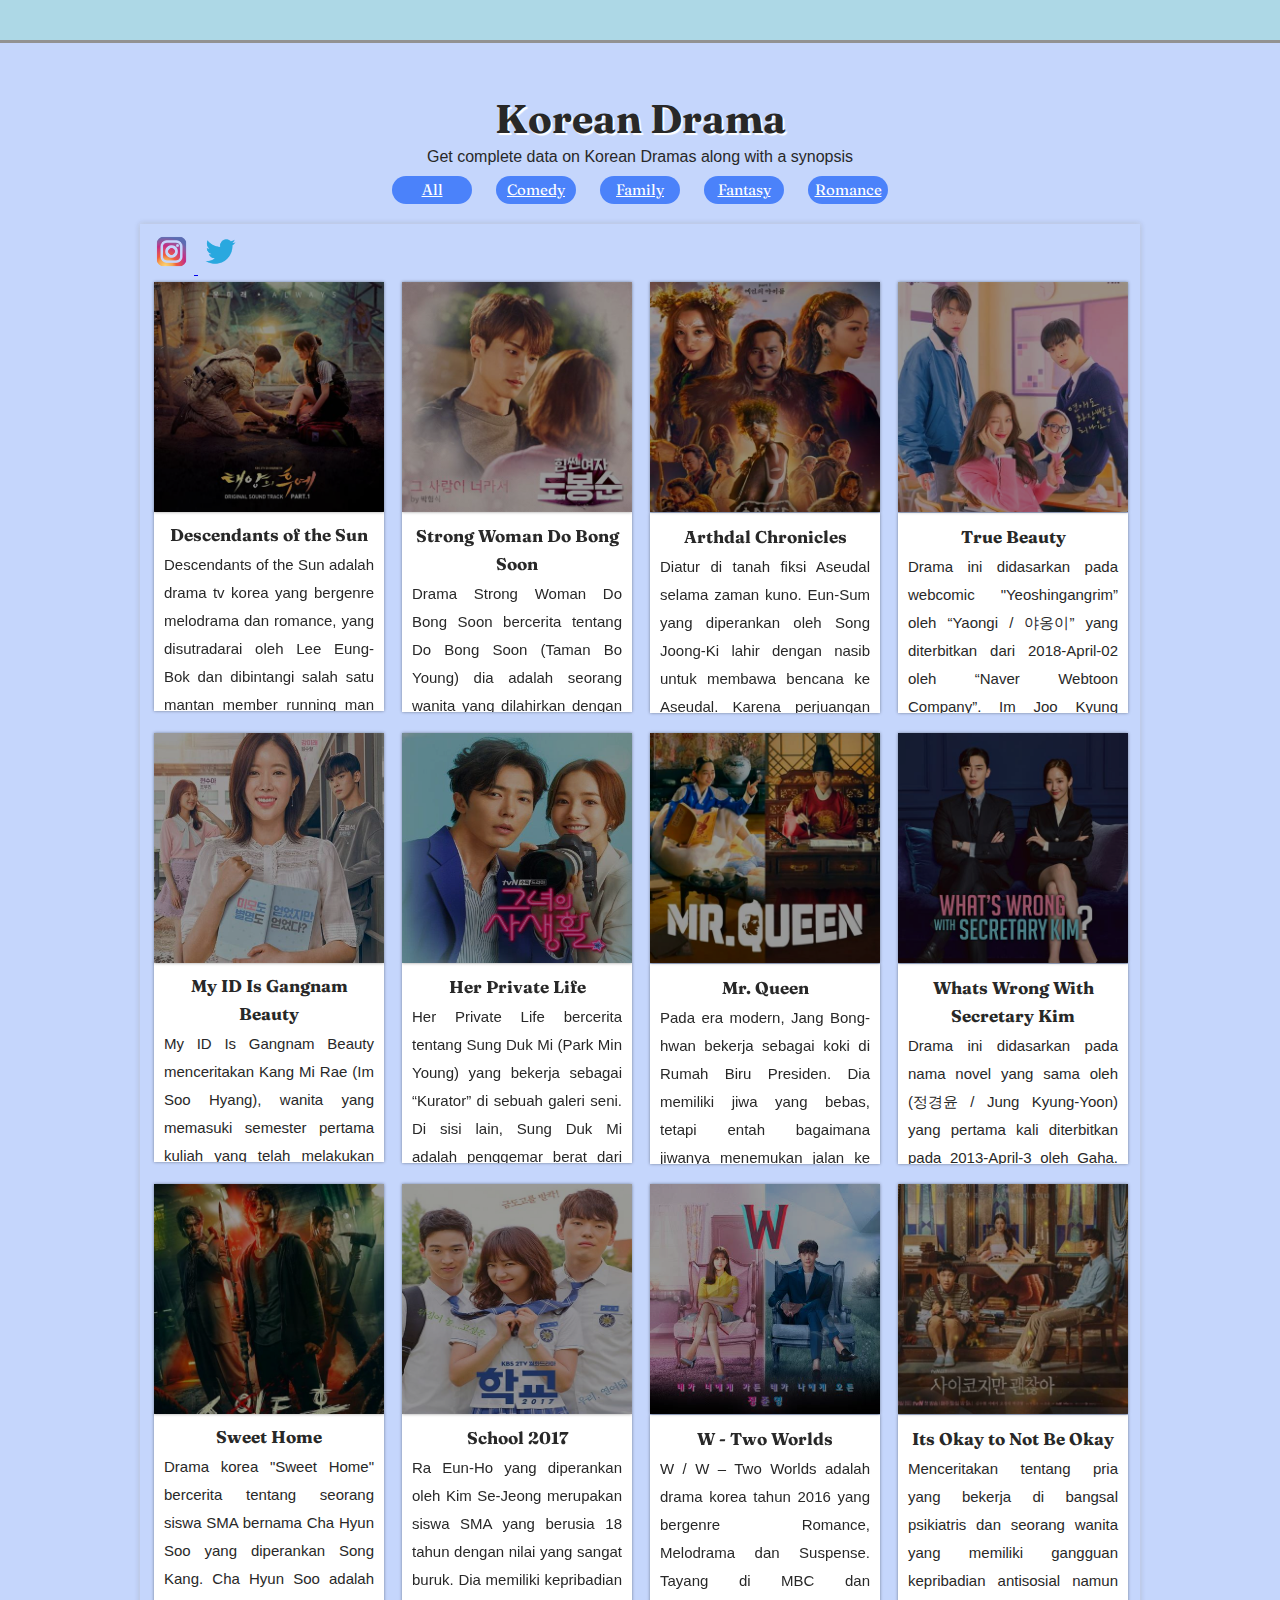
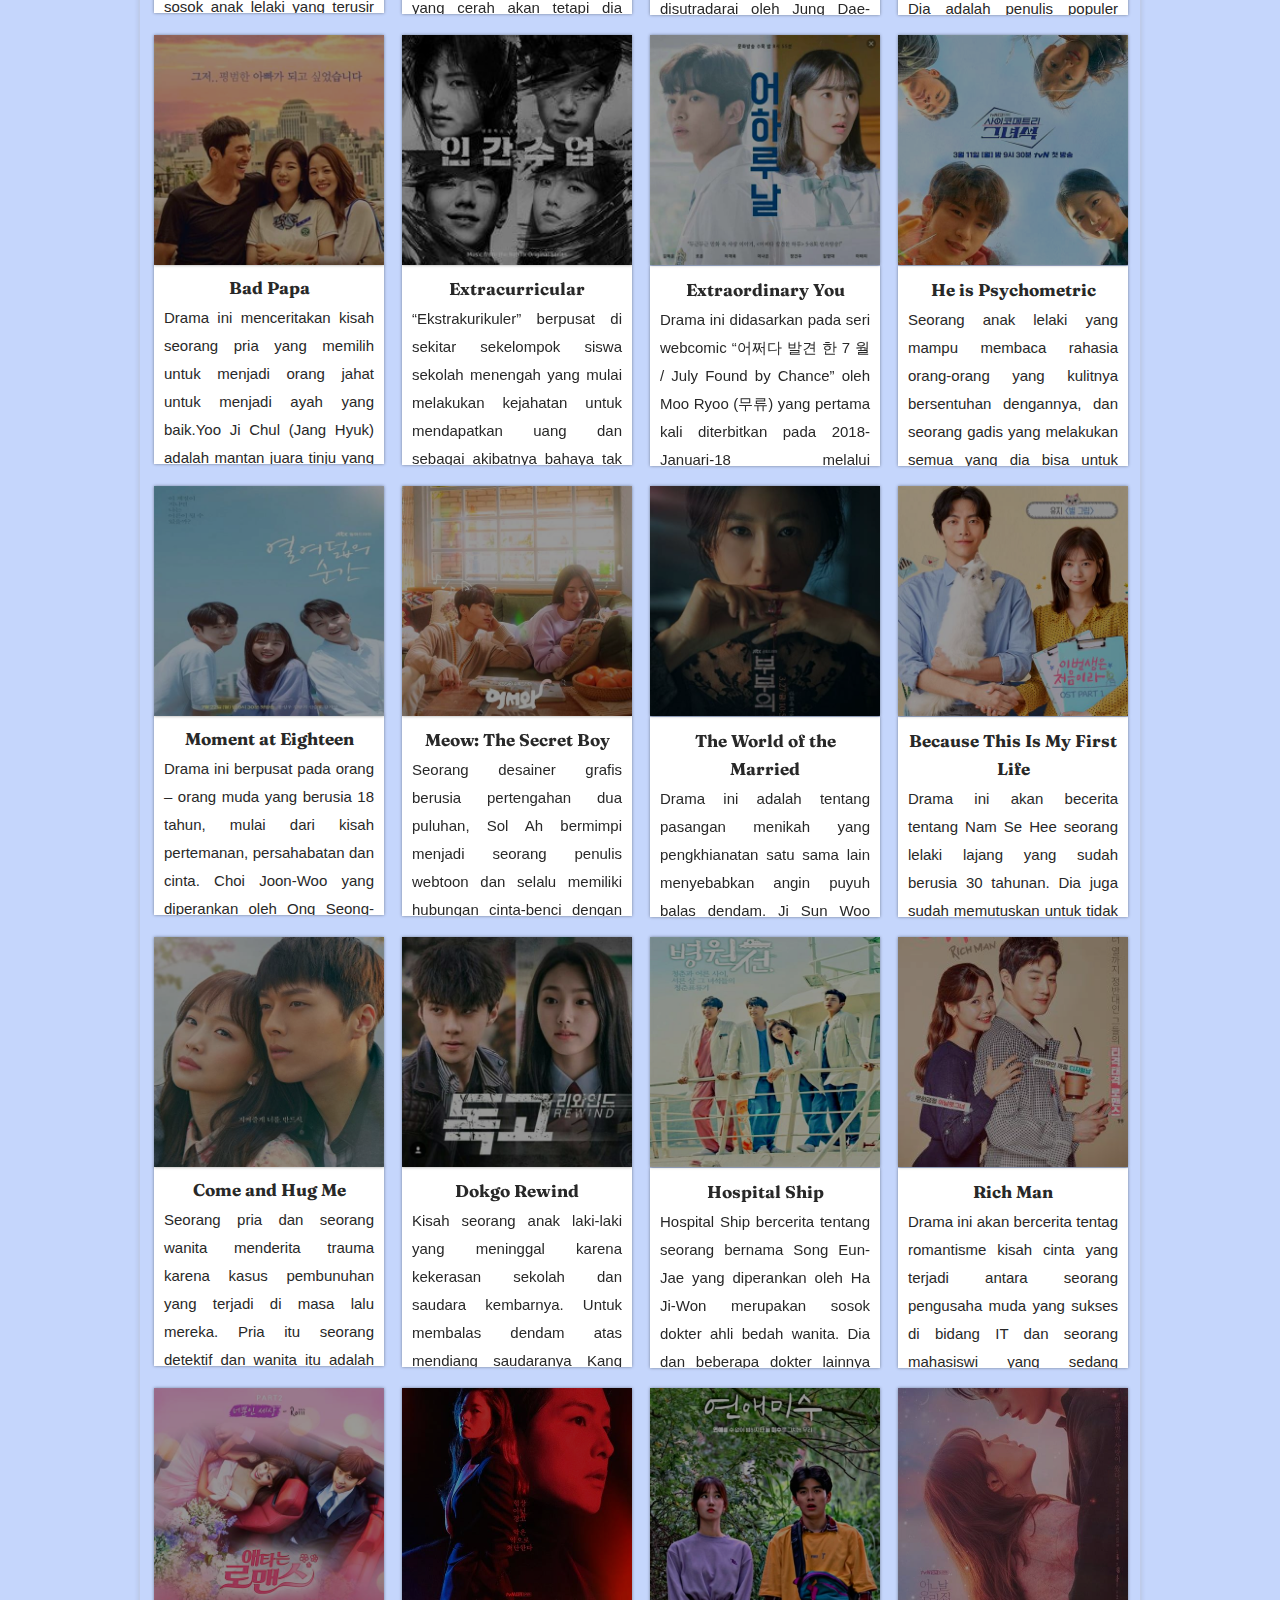
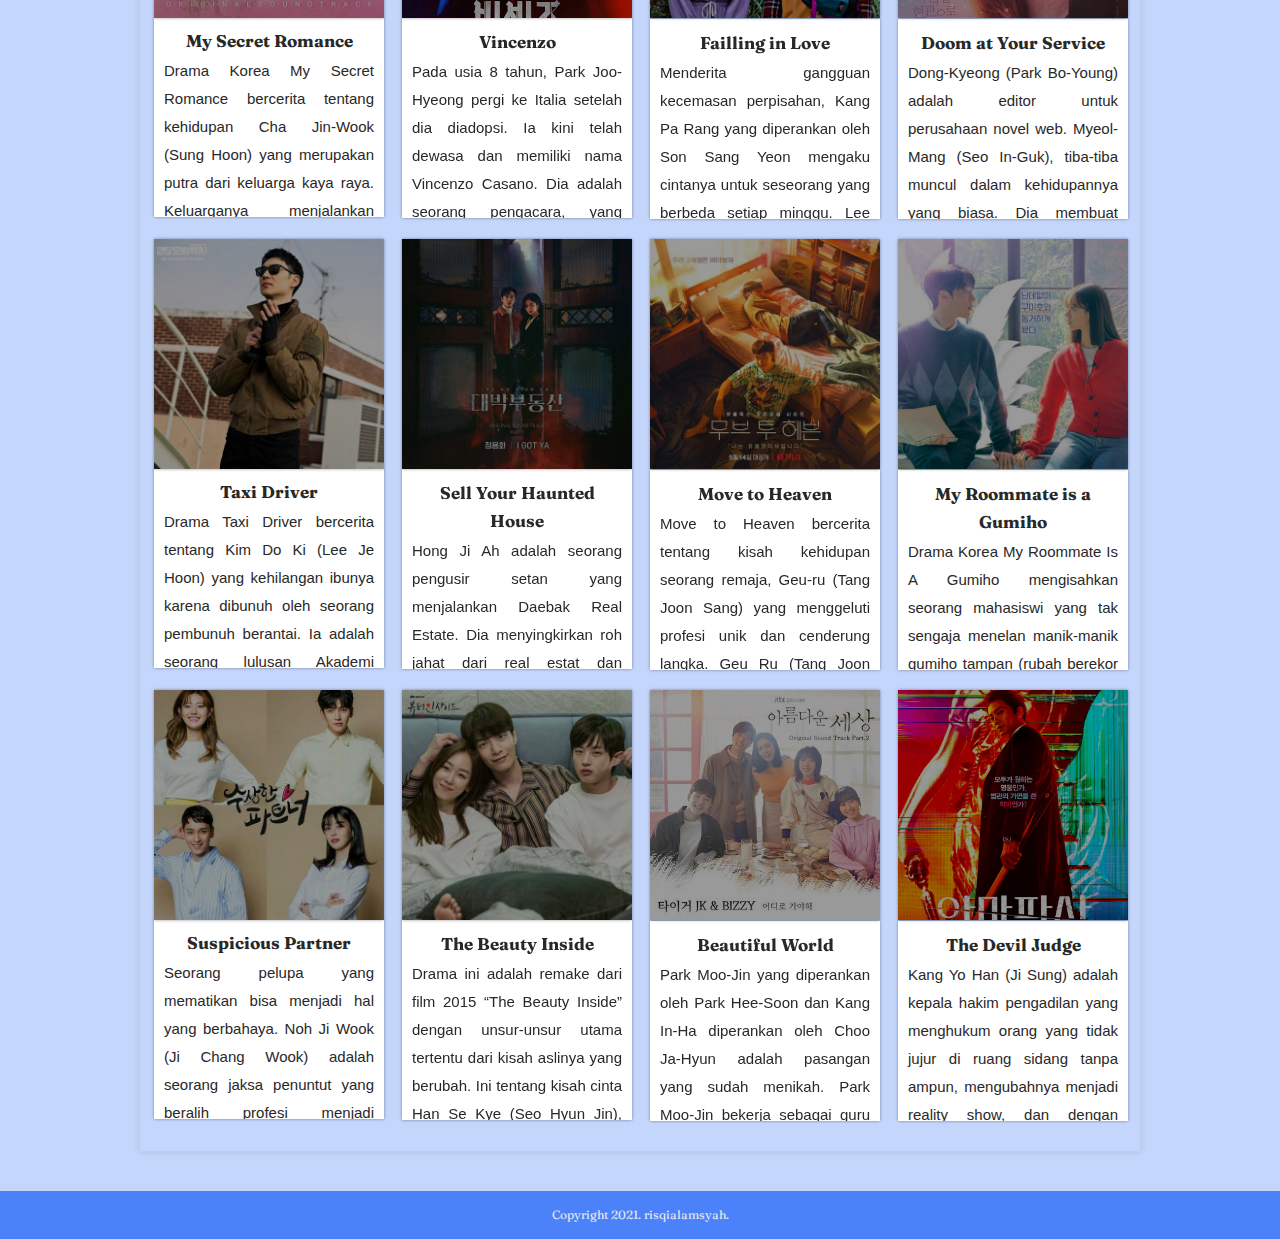
<file: html/drakorall.html>
<!DOCTYPE html>
<html>
<head>
	<meta charset="utf-8">
	<title>List Drakor</title>
	<link rel="stylesheet" href="../css/reset.css">
	<link rel="stylesheet" href="../css/drakorallstyle.css">
</head>
<body>
	<header>
		<div class="container1">
			<h1 class="judul">Korean Drama</h1>
			<p class="isi">Get complete data on Korean Dramas along with a synopsis</p>
		<nav class="list">
			<ul>
				<li><a href="drakorall.html">All</a></li>
				<li><a href="drakorcomedy.html">Comedy</a></li>
				<li><a href="drakorfamily.html">Family</a></li>
				<li><a href="drakorfantasy.html">Fantasy</a></li>
				<li><a href="drakorromance.html">Romance</a></li>
			</ul>
		</nav>
		
	</header>

	<main>
		<div class="container">
			<a href="http://www.instagram.com/kpop.rqs" target="_blank">
				<img src="../pict/instagram.png" class="instagram" alt="risqi alamsyah">
			</a>
			<a href="http://twitter.com/Risqi88026273" target="_blank">
				<img src="../pict/twitter.png" class="twitter" alt="risqi alamsyah">
			</a>
			<div class="baris1">
				<span>
					<img src="../pict/dots.jpg" class="drakor">
					<img src="../pict/swdb.jpg" class="drakor">
					<img src="../pict/arthdal.jpg" class="drakor">
					<img src="../pict/tb.jpg" class="drakor">
				</span>
				<div class="sinopsis">
					<div class="dots">
						<p>Descendants of the Sun</p>
						<p>Descendants of the Sun adalah drama tv korea yang bergenre melodrama dan romance, yang disutradarai oleh Lee Eung-Bok dan dibintangi salah satu mantan member running man yaitu Song Joong Ki sekaligus menjadi pemeran utama dalam drama ini, dan beberapa lagi aktris pemerannya adalah Song Hye Kyo, Jin Goo, Kim Ji Won, Kang Shin Il. Descendants of the Sun tayang di KBS2 sebenayk 16 episode. Pasukan penjagan perdamaian dunia atau PBB mengirimkan pasukannya ke negara yang dilanda perang bekepanjangan, Kapten Yoo Shi Jin (Song Jong Ki) merupakan salah satunya yang betugas memimpin tim unit Special Warfare Command, Dia bertemu dengan Kang Mo Yun (Song Hye Kyo) merupakan seorang dokter relawan, saat mereka bekerja sama pada daerah yang dilanda penyakit, Sho Yoh dan Mo Yun sering terlibat pertengkaran.</p>
					</div>
					<div class="swdb">
						<p>Strong Woman Do Bong Soon</p>
						<p>Drama Strong Woman Do Bong Soon bercerita tentang Do Bong Soon (Taman Bo Young) dia adalah seorang wanita yang dilahirkan dengan kekuatan raksasa, apa pun yang ia sentuh dengan tangannya akan terjadi hal buruk. Ahn Min Hyuk (Park Hyung Sik) adalah kekasihnya dan dia adalah generasi kedua chaebol yang luar biasa dengan kecenderungan gila. Sementara itu, Gook Doo (Ji Soo) adalah pria yang memendam perasaan pada pahlawan.</p>
					</div>
					<div class="arthdal">
						<p>Arthdal Chronicles</p>
						<p>Diatur di tanah fiksi Aseudal selama zaman kuno. Eun-Sum yang diperankan oleh Song Joong-Ki lahir dengan nasib untuk membawa bencana ke Aseudal. Karena perjuangan ibunya untuk menyelamatkannya, ia mengalami kesulitan dan tumbuh besar. Dia muncul lagi di Aseudal.
						Ta-Gon yang diperankan Jang Dong-Gun adalah pahlawan perang Aseudal. Dia telah membuka jalan bagi Aseudal untuk menjadi negara kota yang makmur dan dia adalah orang yang paling berkuasa di Aseudal. Dia bermimpi menjadi raja pertama Aseudal.
						Sedangkan Tan-Ya (Kim Ji-Won) lahir dengan nasib yang sama dengan Eun-Sum. Dia adalah penerus Suku Wahan. Melewati kesulitan, dia menyadari misinya. Dia hidup di bawah kehormatan tertinggi dan ambisinya adalah menjadi seorang politisi.</p>
					</div>
					<div class="tb">
						<p>True Beauty</p>
						<p>Drama ini didasarkan pada webcomic "Yeoshingangrim” oleh “Yaongi / 야옹이” yang diterbitkan dari 2018-April-02 oleh “Naver Webtoon Company”. Im Joo Kyung (Moon Ka Young) adalah seorang gadis sekolah menengah dengan penampilan yang kompleks tentang dirinya. Menonton tutorial online, dia menjadi ahli tata rias. Dia populer di sekolah dan dianggap cukup cantik oleh teman-teman sekelasnya, tapi dia takut menunjukkan wajah telanjangnya kepada siapa pun.</p>
					</div>
				</div>
			</div>
			<div class="baris2">
				<span>
					<img src="../pict/miigb.jpg" class="drakor">
					<img src="../pict/hpl.jpg" class="drakor">
					<img src="../pict/mrq.jpg" class="drakor">
					<img src="../pict/wwwsk.jpg" class="drakor">
				</span>
				<div class="sinopsis">
					<div class="miigb">
						<p>My ID Is Gangnam Beauty</p>
						<p>My ID Is Gangnam Beauty menceritakan Kang Mi Rae (Im Soo Hyang), wanita yang memasuki semester pertama kuliah yang telah melakukan operasi plastik setelah dibully karena wajahnya. Meskipun sudah cantik, dia tetap saja diledek dengan “Gangnam Beauty”. Sementara itu, Do Kyung Suk (Cha Eun Woo) diceritakan sebagai seorang laki-laki yang terlahir tampan dan berada di universitas yang sama dengan Mi Rae. Ia digambarkan sebagai orang yang tidak menilai orang lain dari penampilannya saja. Dia peduli pada apa yang ada di dalam daripada yang ada di luar.</p>
					</div>
					<div class="hpl">
						<p>Her Private Life</p>
						<p>Her Private Life bercerita tentang Sung Duk Mi (Park Min Young) yang bekerja sebagai “Kurator” di sebuah galeri seni. Di sisi lain, Sung Duk Mi adalah penggemar berat dari anggota grup idol bernama Cha Shi-An (One (Jung Je-Won)) dan diam-diam menjalankan situs penggemar (Fansite) untuk Cha Shi-An. Karena kecintaannya pada Cha Shi-An, ia sering bertengkar dan putus dengan kekasihnya Suatu hari, Ryan Gold (Kim Jae Wook) mulai bekerja sebagai direktur baru di galeri seni tempat Sung Duk Mi bekerja. Ia pernah menjadi pelukis terkenal, tetapi ia memutuskan untuk tidak melukis lagi. Ryan Gold juga tidak memiliki minat terhadap kehidupan orang lain, tetapi secara kebetulan, Ryan Gold mengetahui bahwa Sung Duk Mi adalah penggemar Cha Shi-An dan mengelola situs web (Fansite) untuknya. Karena hal tersebut, Ryan Gold merasa tertarik dengan kehidupan Sung Duk Mi.</p>
					</div>
					<div class="mrq">
						<p>Mr. Queen</p>
						<p>Pada era modern, Jang Bong-hwan bekerja sebagai koki di Rumah Biru Presiden. Dia memiliki jiwa yang bebas, tetapi entah bagaimana jiwanya menemukan jalan ke dalam tubuh Ratu Cheorin (Shin Hye-sun) pada periode Joseon. Raja Cheoljong (Kim Jung-hyun) adalah orang yang lembut dan santai secara lahiriah tetapi memiliki sisi yang berbeda juga. Ratu Sunwon (Bae Jong-ok) adalah istri almarhum Raja Sunjo yang memegang kekuasaan sejati di negara itu dan menjadikan Raja Cheoljong sebagai raja boneka. Kim Jwa-geun (Kim Tae-woo) adalah adik yang ambisius dari Ratu Sunwon.</p>
					</div>
					<div class="wwwsk">
						<p>Whats Wrong With Secretary Kim</p>
						<p>Drama ini didasarkan pada nama novel yang sama oleh (정경윤 / Jung Kyung-Yoon) yang pertama kali diterbitkan pada 2013-April-3 oleh Gaha. Webcomic oleh Kim Young Mi yang pertama kali diterbitkan pada 2016 via kakao.com juga berdasarkan novel dengan nama yang sama. Ini berkisar pada wakil presiden sombong yang narsisis dan sekretarisnya yang sangat cakap selama sembilan tahun.</p>
					</div>
				</div>
			</div>
			<div class="baris3">
				<span>
					<img src="../pict/sh.jpg" class="drakor">
					<img src="../pict/s2017.jpg" class="drakor">
					<img src="../pict/w.jpg" class="drakor">
					<img src="../pict/iotnbo.jpg" class="drakor">
				</span>
				<div class="sinopsis">
					<div class="sh">
						<p>Sweet Home</p>
						<p>Drama korea "Sweet Home" bercerita tentang seorang siswa SMA bernama Cha Hyun Soo yang diperankan Song Kang. Cha Hyun Soo adalah sosok anak lelaki yang terusir dan berusaha mengisolasi diri di dalam apartemennya setelah kehilangan anggota keluarganya dengan tragis.  Ditambah lagi, berbagai kejadian aneh yang tidak masuk akal dan mengerikan selalu menghantuinya. Di sisi lain, kota dalam teror wabah misterius dimana para manusia tiba-tiba berubah menjadi monster dan membuat suasana menjadi makin mencekam. Cha Hyun Soo ini pun berubah menjadi sosok yang bisa menolong mereka untuk bebas dan melawan para monster. Sayangnya kondisi yang mereka hadapi tidak sesederhana itu, karena berbagai kejadian mengerikan membuat mereka semakin kalut. Para penghuni apartemen berusaha bertahan hidup sembari mempertahankan sisi manusia mereka di tengah situasi yang semakin menggila.</p>
					</div>
					<div class="s2017">
						<p>School 2017</p>
						<p>Ra Eun-Ho yang diperankan oleh Kim Se-Jeong merupakan siswa SMA yang berusia 18 tahun dengan nilai yang sangat buruk. Dia memiliki kepribadian yang cerah akan tetapi dia salah dituduh sebagai siwa yang buruk. Ra Eun-Ho bermimpi untuk memasuki sebuah universitas dengan seorang pria yaitu cinta pertamanya dan ingin menjadi pasangan kampus bersama Dia. Eun- Ho ingin memasuki universitas yang sama melalui pengakuan khusus karena kemampuannya menggambar webtoon nya. Disisi lain ada seorag bernama Hyun Tae-Woon diperankan oleh Kim Jung- Hyun. Dia suka sekali nakal dan di kenal sebagai pembuat onar di sekolah lamanya di Amerika Serikat. Kemudian dia pindah ke sekolah menengah atas di Korea Selatan. Walaupun dia sombong dan kasar terhadap orang lain, guru dan murid tidak dapat menceritakan apa pun kepadanya karena ayahnya yang kaya telah berinvestasi di sekolah menengah atas itu. Kemudian ada juga seorang pria bernama Song Dae-Whee diperankan Jang Dong-Yoon. Dia selalu mendapat nilai bagus, memiliki kepribadian yang baik dan rasa humor. Dia memiliki naluri untuk melindungi yang lemah. Song Dae- Whee menjadi perwakilan mahasiswa dengan dukungan yang luar biasa. Dia berasal dari latar belakang yang kurang mampu (miskin).</p>
					</div>
					<div class="w">
						<p>W - Two Worlds</p>
						<p>W / W – Two Worlds adalah drama korea tahun 2016 yang bergenre Romance, Melodrama dan Suspense. Tayang di MBC dan disutradarai oleh Jung Dae-Yoon dan dibintangi Lee Jong Suk dan Han Hyo Joo. Sebuah kisah cinta dua orang pasangan yang hidup di era yang sama tetapi berbeda dunia. Oh Yun Joo (Han Hyo Joo) adalah seorang dokter bedah sedangkan ayahnya adalah seorang penulis buku komis yang terkenal. Suatu hari, Yun Joo pergi ketempat kerja ayahnya untuk mencarinya. Namun sesampainya disana Yun Joo menemukan seorang pria aneh, Kang Chul (Lee Jong Suk) tubuhnya dipenuhi dengan darah. Dia diculik oleh pria aneh tersebut dan dibawah kedalam dimensi yang berbeda dengan dunianya.</p>
					</div>
					<div class="iotnbo">
						<p>Its Okay to Not Be Okay</p>
						<p>Menceritakan tentang pria yang bekerja di bangsal psikiatris dan seorang wanita yang memiliki gangguan kepribadian antisosial namun Dia adalah penulis populer buku anak-anak. Moon Kang-Tae yang diperankan oleh Kim Soo Hyun seorang pekerja kesehatan yang bekerja di sebuah kamar bangsal psikiatris. Dia juga memiliki tubuh yang hebatm, sabar, stamina kuat, cerdas dan punya kemampuan untuk bersimpati terhadap orang lain. Dia ditugaskan untuk menulis setiap perubahan dari kondisi pasien dan untuk harus siap untuk menghadapi situasi yang tidak terduga. Pasien yang ditanganinya terkadang bisa berkelahi bahkan ada yang mencoba melarikan diri. Setiap bulannya Moon Kang-Tae hanya mendapatkan uang sekitar 1,8 juta won (sekitar 1.600 USD). Ko Moon-Young (Seo Ye-Ji) merupakan seorang penulis buku cerita anak yang sombong, kasar dan egois, Dia menderita kepribadian antisosial. Kedua orang dengan kepribadian yang sangat berbeda itu bertemu dan akhirnya mereka jatuh cinta.</p>
					</div>
				</div>
			</div>
			<div class="baris4">
				<span>
					<img src="../pict/bp.jpg" class="drakor">
					<img src="../pict/e.jpg" class="drakor">
					<img src="../pict/ey.jpg" class="drakor">
					<img src="../pict/hip.jpg" class="drakor">
				</span>
				<div class="sinopsis">
					<div class="bp">
						<p>Bad Papa</p>
						<p>Drama ini menceritakan kisah seorang pria yang memilih untuk menjadi orang jahat untuk menjadi ayah yang baik.Yoo Ji Chul (Jang Hyuk) adalah mantan juara tinju yang tak terkalahkan yang jatuh ke dalam keputusasaan setelah kehilangan semua ketenaran, uang, dan keluarganya sekaligus. Ketika dia mulai berdiri di atas kakinya lagi sebagai seorang pejuang seni bela diri campuran dengan bantuan obat misterius, dia mulai mencari keluarga yang hilang.</p>
					</div>
					<div class="e">
						<p>Extracurricular</p>
						<p>“Ekstrakurikuler” berpusat di sekitar sekelompok siswa sekolah menengah yang mulai melakukan kejahatan untuk mendapatkan uang dan sebagai akibatnya bahaya tak terduga yang mereka hadapi. Kim Dong Hee akan memerankan Ji Soo, yang beralih dari siswa teladan menjadi penjahat setelah melakukan hal yang tak terpikirkan akting Jung Da Bin sebagai pengganggu sekolah Min Hee, yang terjebak dalam kejahatan Ji Soo. Park Joo Hyun akan memerankan mitra berbahaya Ji Soo dalam kejahatan Gyu Ri, sementara Nam Yoon Soo akan muncul sebagai pacar Min Hee dan cowok paling populer di sekolah Ki Tae.</p>
					</div>
					<div class="ey">
						<p>Extraordinary You</p>
						<p>Drama ini didasarkan pada seri webcomic “어쩌다 발견 한 7 월 / July Found by Chance” oleh Moo Ryoo (무류) yang pertama kali diterbitkan pada 2018-Januari-18 melalui comic.daum.com. Eun Dan Oh (Kim Hye Yoon) adalah seorang siswa di akademi bergengsi, tetapi dia memiliki kondisi jantung. Suatu hari secara kebetulan, dia menemukan bahwa dia dan semua orang di dunianya sebenarnya adalah karakter dalam manhwa yang disebut Rahasia. Lebih buruk lagi, Dan Oh hanya karakter kecil dalam cerita ini dan diperkirakan akan segera mati. Tidak puas dengan nasib ini, ia memutuskan untuk menempa takdirnya sendiri dengan mengubah alur cerita dan menemukan cinta sejatinya sendiri.</p>
					</div>
					<div class="hip">
						<p>He is Psychometric</p>
						<p>Seorang anak lelaki yang mampu membaca rahasia orang-orang yang kulitnya bersentuhan dengannya, dan seorang gadis yang melakukan semua yang dia bisa untuk menyembunyikan rasa sakitnya. Dalam drama, anak laki-laki dan perempuan akan bertemu dan mencoba untuk memperbaiki, menyembuhkan, tumbuh, dan cinta dari kejadian kecil dan besar yang terjadi dalam kehidupan mereka. Lee An yang diperankan oleh Jin Young memiliki kemampuan psikometri khusus. Setiap kali dia menyentuh seseorang, dia bisa membaca ingatan orang itu. Menggunakan kemampuan psikometri, Lee An ingin mengeluarkan orang jahat di dunia. Tidak seperti penampilannya yang tampan, dia tidak pintar sama sekali. Yoon Jae-In yang diperankan oleh Shin Ye-Eun adalah seorang gadis dengan bekas luka di pikirannya. Dia mencoba menyembunyikan itu. Lee An dan Yoon Jae-In bertemu dan mereka berjuang untuk menyelesaikan kasus.</p>
					</div>
				</div>
			</div>
			<div class="baris5">
				<span>
					<img src="../pict/mae.jpg" class="drakor">
					<img src="../pict/tsb.jpg" class="drakor">
					<img src="../pict/twom.jpg" class="drakor">
					<img src="../pict/btimfl.jpg" class="drakor">
				</span>
				<div class="sinopsis">
					<div class="mae">
						<p>Moment at Eighteen</p>
						<p>Drama ini berpusat pada orang – orang muda yang berusia 18 tahun, mulai dari kisah pertemanan, persahabatan dan cinta. Choi Joon-Woo yang diperankan oleh Ong Seong-Wu berusia 18 tahun dan Dia telah terbiasa kesepian. Dia tidak pandai mengekspresikan emosinya, tetapi dia memiliki sisi imut. Dia pindah ke sekolah baru tempat dia bertemu Yoo Soo-Bindiperankan oleh Kim Hyang-Gi. Dia adalah murid top, tetapi hidupnya dikendalikan oleh ibunya. Yoo Soo-Bin bermimpi menjadi mandiri. Setelah bertemu Choi Joon-Woo, dia mengalami perubahan kecil dalam hidupnya. Sementara itu, Ma Whi-Young (Shin Seung-Ho) adalah siswa yang tampak sempurna dan lembut, tetapi ia menderita kompleks. Dia bertindak seperti orang yang kuat, tetapi dia benar-benar anak laki-laki berusia 18 tahun yang pemalu. Setelah Choi Joon-Woo pindah ke sekolahnya, hidupnya mulai berubah.</p>
					</div>
					<div class="tsb">
						<p>Meow: The Secret Boy</p>
						<p>Seorang desainer grafis berusia pertengahan dua puluhan, Sol Ah bermimpi menjadi seorang penulis webtoon dan selalu memiliki hubungan cinta-benci dengan kucing. Kehidupan Sol Ah berubah dengan cepat ketika dia membawa pulang kucing yang ramah. Ternyata, kucing yang diadopsinya bukan kucing biasa. Kucing bernama Hong Jo itu bisa berubah wujud menjadi manusia. Hong Jo jadi sangat menyukai So Ah, dan bersusah payah menyembunyikan identitas manusianya darinya. Dia ingin membuktikan bahwa dia akan melakukan apa saja yang diperlukan untuk tetap berada di dekatnya. Akankah Hong Jo berhasil merahasiakan identitasnya? Seperti apa hubungan antara manusia dan hewan peliharaannya yang luar biasa ketika hubungan mereka semakin dalam? </p>
					</div>
					<div class="twom">
						<p>The World of the Married</p>
						<p>Drama ini adalah tentang pasangan menikah yang pengkhianatan satu sama lain menyebabkan angin puyuh balas dendam. Ji Sun Woo (Kim Hee Ae) adalah dokter keluarga. Dia menikah dengan Lee Tae Oh (Park Hae Joon) dan mereka memiliki seorang putra. Dia tampaknya memiliki segalanya, termasuk karier yang sukses dan keluarga yang bahagia, tetapi dia dikhianati oleh suaminya dan orang lain. Sementara itu, Lee Tae Oh bermimpi menjadi sutradara film terkenal. Dia menjalankan bisnis hiburan dengan dukungan istrinya Ji Sun Woo. Meskipun dia mencintai istrinya, Lee Tae Oh jatuh ke dalam hubungan yang berbahaya.</p>
					</div>
					<div class="btimfl">
						<p>Because This Is My First Life</p>
						<p>Drama ini akan becerita tentang Nam Se Hee seorang lelaki lajang yang sudah berusia 30 tahunan. Dia juga sudah memutuskan untuk tidak menikah. Nam Se Hee mempunyai rumah sendiri, tetapi dia juga terlilit banyak hutang. Sementara itu Drama ini juga akan menceritakan tentang Yoon Ji Ho, seorang wanita yang juga lajang berusia 30 tahunan. Dia sudah lama tidak berkencan dengan lelaki karena faktor finansialnya yang kurang baik dan pekerjaannya untuk mencari nafkah. Yoon Ji Ho tidak memiliki rumah, dia juga iri terhadap mereka yang mempunyai rumah. Yoon Ji Ho dan Nam Se Hee akhirnya dipertemukan dan tinggal di satu atap yang sama. Hubungan mereka saling terjalin seiring berjalannya waktu. Bagaimana kisah cinta mereka berdua ?</p>
					</div>
				</div>
			</div>
			<div class="baris6">
				<span>
					<img src="../pict/cahm.jpg" class="drakor">
					<img src="../pict/dr.jpg" class="drakor">
					<img src="../pict/hs.jpg" class="drakor">
					<img src="../pict/rm.jpg" class="drakor">
				</span>
				<div class="sinopsis">
					<div class="cahm">
						<p>Come and Hug Me</p>
						<p>Seorang pria dan seorang wanita menderita trauma karena kasus pembunuhan yang terjadi di masa lalu mereka. Pria itu seorang detektif dan wanita itu adalah aktris yang populer. Ketika Do-Jin ( Chang Ki-Yong ) dan Jae-Yi ( Jin Ki-Joo ) masih sebagai siswa SMA, mereka adalah cinta pertama. Ayah Do-Jin Hee-Jae ( Heo Jun-Ho ) adalah seorang psikopat dan membunuh orang tua Jae-Yi. Do-Jin dan Jae-Yi dipisahkan setelahnya. Sekarang, Do-Jin bekerja sebagai detektif. Dia memperlakukan keluarga korban dengan hati-hati. Ini adalah caranya menebus tindakan ayahnya yang mengerikan. Sementara itu, Jae-Yi bekerja sebagai aktris. Dia mengikuti jejak almarhum ibunya yang merupakan aktris terkenal. Sejak kematian orang tuanya, Jae-Yi menderita gangguan stres pasca-trauma.</p>
					</div>
					<div class="dr">
						<p>Dokgo Rewind</p>
						<p>Kisah seorang anak laki-laki yang meninggal karena kekerasan sekolah dan saudara kembarnya. Untuk membalas dendam atas mendiang saudaranya Kang Hoo, Kang Hyuk akan membalas pengganggu yang mengambil nyawa saudaranya. Teman Kang Hyuk, Jong Il, seorang pejuang berbakat yang tidak suka mengganggu orang lain. ~~ Berdasarkan webtoon dengan nama yang sama.</p>
					</div>
					<div class="hs">
						<p>Hospital Ship</p>
						<p>Hospital Ship bercerita tentang seorang bernama Song Eun-Jae yang diperankan oleh Ha Ji-Won merupakan sosok dokter ahli bedah wanita. Dia dan beberapa dokter lainnya memberikan pelayanan medis kepada penduduk pulau melalui kapal rumah sakit.</p>
					</div>
					<div class="rm">
						<p>Rich Man</p>
						<p>Drama ini akan bercerita tentag romantisme kisah cinta yang terjadi antara seorang pengusaha muda yang sukses di bidang IT dan seorang mahasiswi yang sedang memulai bekerja untuk pengusaha muda itu. Untuk versi Jepangnya seorang mahasiswi yang tidak pernah mendapatkan tawaran pekerjaan akhirnya mencoba untuk bekerja di perusahaan seorang pengusaha sukses dengan identitas palsu dan mengunakan nama Ibu dari pengusaha itu. Kebencian mulai terjadi ketiga identitas asli nya terunkap namun akhirnya mereka berdua saling mencintai, di sisi lain ada sahabat dekatnya yang telah mengkhianati kinerja Dia. Hal itu membuat perusahaan terancam bangkrut. Pengusaha itu mulai dari awal dan berusaha kembali untuk bangkit bersama mahasiswi tersebut. Sedangkan untuk versi Korea juga akan sama yaitu bermula dari seorang bernama Lee Yoo-Chan (Suho) adalah CEO perusahaan IT Next One. Dia mendirikan perusahaan dan sekarang menjadi tempat yang paling diminati untuk bekerja bagi para profesional muda. Dia sombong dan tidak mempercayai orang pada umumnya. Lee Yoo-Chan juga menderita ketidakmampuan untuk mengenali wajah. Kim Bo-Ra (Ha Yeon-Soo) lahir di pedesaan di Pulau Jeju. Dia adalah kebanggaan keluarganya dan terkenal di kampung halamannya karena pintar. Dia pergi ke Seoul untuk menghadiri kuliah dan membawa harapan tinggi keluarganya untuknya. Selama tahun terakhirnya di perguruan tinggi, Kim Bo-Ra mengalami kesulitan dalam menemukan pekerjaannya. Mimpinya adalah bekerja di Next One. Kim Bo-Ra bertemu dengan Lee Yoo-Chan dan kehidupan mereka berubah.</p>
					</div>
				</div>
			</div>
			<div class="baris7">
				<span>
					<img src="../pict/msr.jpg" class="drakor">
					<img src="../pict/v.jpg" class="drakor">
					<img src="../pict/fil.jpeg" class="drakor">
					<img src="../pict/days.jpg" class="drakor">
				</span>
				<div class="sinopsis">
					<div class="msr">
						<p>My Secret Romance</p>
						<p>Drama Korea My Secret Romance bercerita tentang kehidupan Cha Jin-Wook (Sung Hoon) yang merupakan putra dari keluarga kaya raya. Keluarganya menjalankan sebuah perusahaan besar. Cha Jin-Wook hanya mengejar cinta sesaat. Namun setelah ia berubah saat bertemu dengan Lee Yoo-Mi (Song Ji-Eun). Yoo-Mi adalah gais yang tidak pernah pacaran sebelumnya.</p>
					</div>
					<div class="v">
						<p>Vincenzo</p>
						<p>Pada usia 8 tahun, Park Joo-Hyeong pergi ke Italia setelah dia diadopsi. Ia kini telah dewasa dan memiliki nama Vincenzo Casano. Dia adalah seorang pengacara, yang bekerja untuk Mafia sebagai seorang consigliere. Karena perang antar kelompok mafia, dia melarikan diri ke Korea Selatan. Di Korea Selatan, dia terlibat dengan Pengacara Hong Cha-Young. Dia adalah tipe pengacara yang akan melakukan apa saja untuk memenangkan kasus. Vincenzo Casano jatuh cinta padanya. Dia juga mencapai keadilan sosial dengan caranya sendiri.</p>
					</div>
					<div class="fil">
						<p>Failling in Love</p>
						<p>Menderita gangguan kecemasan perpisahan, Kang Pa Rang yang diperankan oleh Son Sang Yeon mengaku cintanya untuk seseorang yang berbeda setiap minggu. Lee Shi Won diperankan oleh Yang Hye Ji, versi perempuan mini Hitler, telah menghentikan Pa Rang untuk berkencan dengan siapa pun selama 10 tahun terakhir. Setelah ditolak oleh gadis-gadis dari waktu ke waktu, Pa Rang mengakui cintanya pada Shi Won, temannya 10 tahun, tetapi ditolak. Ada alasan mengapa ada desas-desus aneh Shi Eon, psikopat yang canggung secara sosial tetapi terpilih sebagai presiden kelas selama 10 tahun berturut-turut. Dia menyembunyikan perasaan sejatinya di balik komentarnya yang dingin, tetapi ada sesuatu dalam cara dia memandang temannya yang berusia sepuluh tahun, Shi Won. Pada usia 18 tahun, mereka telah menghadapi banyak kesulitan, tantangan, dan pengakuan, tetapi seringkali berakhir dengan kegagalan. Ini usia yang canggung. Apakah mereka dapat menemukan cinta alih-alih hanya berakhir sebagai upaya?</p>
					</div>
					<div class="days">
						<p>Doom at Your Service</p>
						<p>Dong-Kyeong (Park Bo-Young) adalah editor untuk perusahaan novel web. Myeol-Mang (Seo In-Guk), tiba-tiba muncul dalam kehidupannya yang biasa. Dia membuat kontrak 100 hari dengan Myeol-Mang, mempertaruhkan nyawa dan cintanya. Myeol-Mang adalah keberadaan manajer tengah antara Tuhan dan manusia. Dia membuat kontrak dengan Dong-Kyeong.</p>
					</div>
				</div>
			</div>
			<div class="baris8">
				<span>
					<img src="../pict/td.jpg" class="drakor">
					<img src="../pict/syhh.jpg" class="drakor">
					<img src="../pict/mth.jpg" class="drakor">
					<img src="../pict/mriag.jpg" class="drakor">
				</span>
				<div class="sinopsis">
					<div class="td">
						<p>Taxi Driver</p>
						<p>Drama Taxi Driver bercerita tentang Kim Do Ki (Lee Je Hoon) yang kehilangan ibunya karena dibunuh oleh seorang pembunuh berantai. Ia adalah seorang lulusan Akademi Angkatan Laut dan menjadi Pejabat UDT (tim penghancur bawah air). Setelah kematian sang ibu, kehidupan Kim Do Ki berubah. Kim Do Ki sekarang menjadi supir taksi mewah dan bekerja untuk Perusahaan Taksi Pelangi. Perusahaan tersebut bukan sekedar perusahaan taksi biasa. Perusahaan menawarkan layanan khusus "panggilan balas dendam". Jika klien meminta mereka untuk membalas dendam, Kim Do-Ki dan rekan kerjanya akan melakukan layanan tersebut.</p>
					</div>
					<div class="syhh">
						<p>Sell Your Haunted House</p>
						<p>Hong Ji Ah adalah seorang pengusir setan yang menjalankan Daebak Real Estate. Dia menyingkirkan roh jahat dari real estat dan kemudian menjualnya. Oh In Beom adalah seorang scammer. Dia sering menggunakan hantu dalam skema menghasilkan uangnya. Hong Ji Ah dan Oh In Beom bekerja sama untuk mengungkap rahasia kematian ibu Hong Ji Ah, yang meninggal 20 tahun lalu.</p>
					</div>
					<div class="mth">
						<p>Move to Heaven</p>
						<p>Move to Heaven bercerita tentang kisah kehidupan seorang remaja, Geu-ru (Tang Joon Sang) yang menggeluti profesi unik dan cenderung langka. Geu Ru (Tang Joon Sang) merupakan putra dari pemilik jasa trauma cleaner bernama Move to Heaven. Ditinggal sendirian di dunia setelah kematian mendadak ayahnya, Geu-ru dikunjungi oleh pamannya Sang-gu (Lee Je Hoon) yang baru-baru ini dibebaskan dari penjara. Sang-gu ditunjuk menjadi wali sah bagi keponakannya itu. Menyadari Geu Ru menderita sindrom Asperger, tidak ada pilihan bagi Sang Gu selain mengemban tanggung jawab besar ini. Kini, mereka pun resmi mengambil alih bisnis Move to Heaven dan mulai mencari klien baru. Mereka membersihkan barang-barang dan harta benda orang yang telah meninggal. Mereka juga membersihkan tempat kematian untuk orang meninggal atau keluarga yang berduka. Move to Heaven menyediakan gambaran penuh kasih dari pembersih trauma yang membantu orang-orang dengan langkah terakhir yang paling spesial dalam menutup hidup mereka. Geu-ru dan Sang-gu yang menjalankan perusahaan jasa pembersihan trauma Move to Heaven mengambil waktu hening sejenak untuk memberi penghormatan kepada Almarhum sebelum mereka memulai pekerjaan. Kisah ini istimewa karena mereka mengungkap kisah Almarhum yang tak terungkap dari jejak yang mereka tinggalkan dan membantu mengkomunikasikan kisah mereka kepada keluarga yang berduka. Move to Heaven akan menyelesaikan cerita yang tak terhitung dari saat-saat terakhir kehidupan seseorang nantinya akan menggerakkan hati penonton.</p>
					</div>
					<div class="mriag">
						<p>My Roommate is a Gumiho</p>
						<p>Drama Korea My Roommate Is A Gumiho mengisahkan seorang mahasiswi yang tak sengaja menelan manik-manik gumiho tampan (rubah berekor sembilan). Keduanya harus tinggal bersama hingga menemukan solusi untuk masalah mereka. Shin Woo Yeo (pemain Jang Ki Yong) adalah gumiho berumur 999 tahun yang berprofesi sebagai profesor. Ia mengumpulkan energi manusia dalam manik-manik agar dapat berubah menjadi manusia. Sementara, Lee Dam (pemain Hyeri) adalah mahasiswi berumur 22 tahun yang belum pernah berpacaran. Ia tak sengaja menelan manik-manik Shin Woo Yeo yang dapat mengancam nyawanya.</p>
					</div>
				</div>
			</div>
			<div class="baris9">
				<span>
					<img src="../pict/sp.jpg" class="drakor">
					<img src="../pict/tbi.jpg" class="drakor">
					<img src="../pict/bw.jpg" class="drakor">
					<img src="../pict/tdj.jpeg" class="drakor">
				</span>
				<div class="sinopsis">
					<div class="sp">
						<p>Suspicious Partner</p>
						<p>Seorang pelupa yang mematikan bisa menjadi hal yang berbahaya. Noh Ji Wook (Ji Chang Wook) adalah seorang jaksa penuntut yang beralih profesi menjadi pengacara swasta di sebuah firma hukum yang kuat. Sementara itu, Eun Bong Hee (Nam Ji Hyun) adalah seorang jaksa penuntut yang bekerja sama dengan jaksa Cha Yoo Jung (Nara), mantan pacar Ji Wook yang sangat ingin kembali bersamanya. Pengacara Ji Eun Hyuk (Choi Tae Joon) adalah teman keluarga lama Ji Wook tapi di antara mereka timbul kebencian tentang keadaan keluarga mereka yang berbeda.</p>
					</div>
					<div class="tbi">
						<p>The Beauty Inside</p>
						<p>Drama ini adalah remake dari film 2015 “The Beauty Inside” dengan unsur-unsur utama tertentu dari kisah aslinya yang berubah. Ini tentang kisah cinta Han Se Kye (Seo Hyun Jin), seorang aktris A-list yang harus menghabiskan satu minggu dari setiap bulan yang tinggal di tubuh orang lain. Sementara itu, Seo Do Jae (Lee Min Ki) adalah seorang pria yang menderita prosopagnosia yang menderita ketidakmampuan untuk mengenali wajah.</p>
					</div>
					<div class="bw">
						<p>Beautiful World</p>
						<p>Park Moo-Jin yang diperankan oleh Park Hee-Soon dan Kang In-Ha diperankan oleh Choo Ja-Hyun adalah pasangan yang sudah menikah. Park Moo-Jin bekerja sebagai guru sekolah menengah dan Kang In-Ha mengelola toko roti. Mereka menikmati hidup mereka dengan anak-anak mereka. Hari-hari damai mereka segera berubah menjadi pengalaman yang mengerikan. Putra mereka, yang berada di kelas 3 sekolah menengah, terluka parah karena kekerasan di sekolah. Park Moo-Jin dan Kang In-Ha mencoba mengungkap kebenaran. Sementara itu, Oh Jin-Pyo (Oh Man-Seok) dan Seo Eun-Joo (Cho Yeo-Jeong) adalah pasangan yang sudah menikah. Mereka berdua berasal dari keluarga kaya. Oh Jin-Pyo adalah ketua yayasan sekolah swasta yang diwarisi dari keluarganya. Mereka tidak pernah mengalami kegagalan atau kekurangan apa pun. Mereka memiliki seorang putra yang membuat masalah. Orang tua menutupi untuk kesalahan anak mereka.</p>
					</div>
					<div class="tdj">
						<p>The Devil Judge</p>
						<p>Kang Yo Han (Ji Sung) adalah kepala hakim pengadilan yang menghukum orang yang tidak jujur di ruang sidang tanpa ampun, mengubahnya menjadi reality show, dan dengan demikian mendapat julukan “hakim setan”; Namun, aura misteriusnya menyembunyikan identitas dan ambisinya yang sebenarnya.</p>
					</div>
				</div>
			</div>
		<div class="top-bar"></div>	
		</div>
	</main>
	<footer>
		<div class="footer">
			<p class="copy">Copyright 2021. risqialamsyah.</p>
		</div>
	</footer>

</body>
</html>
</file>
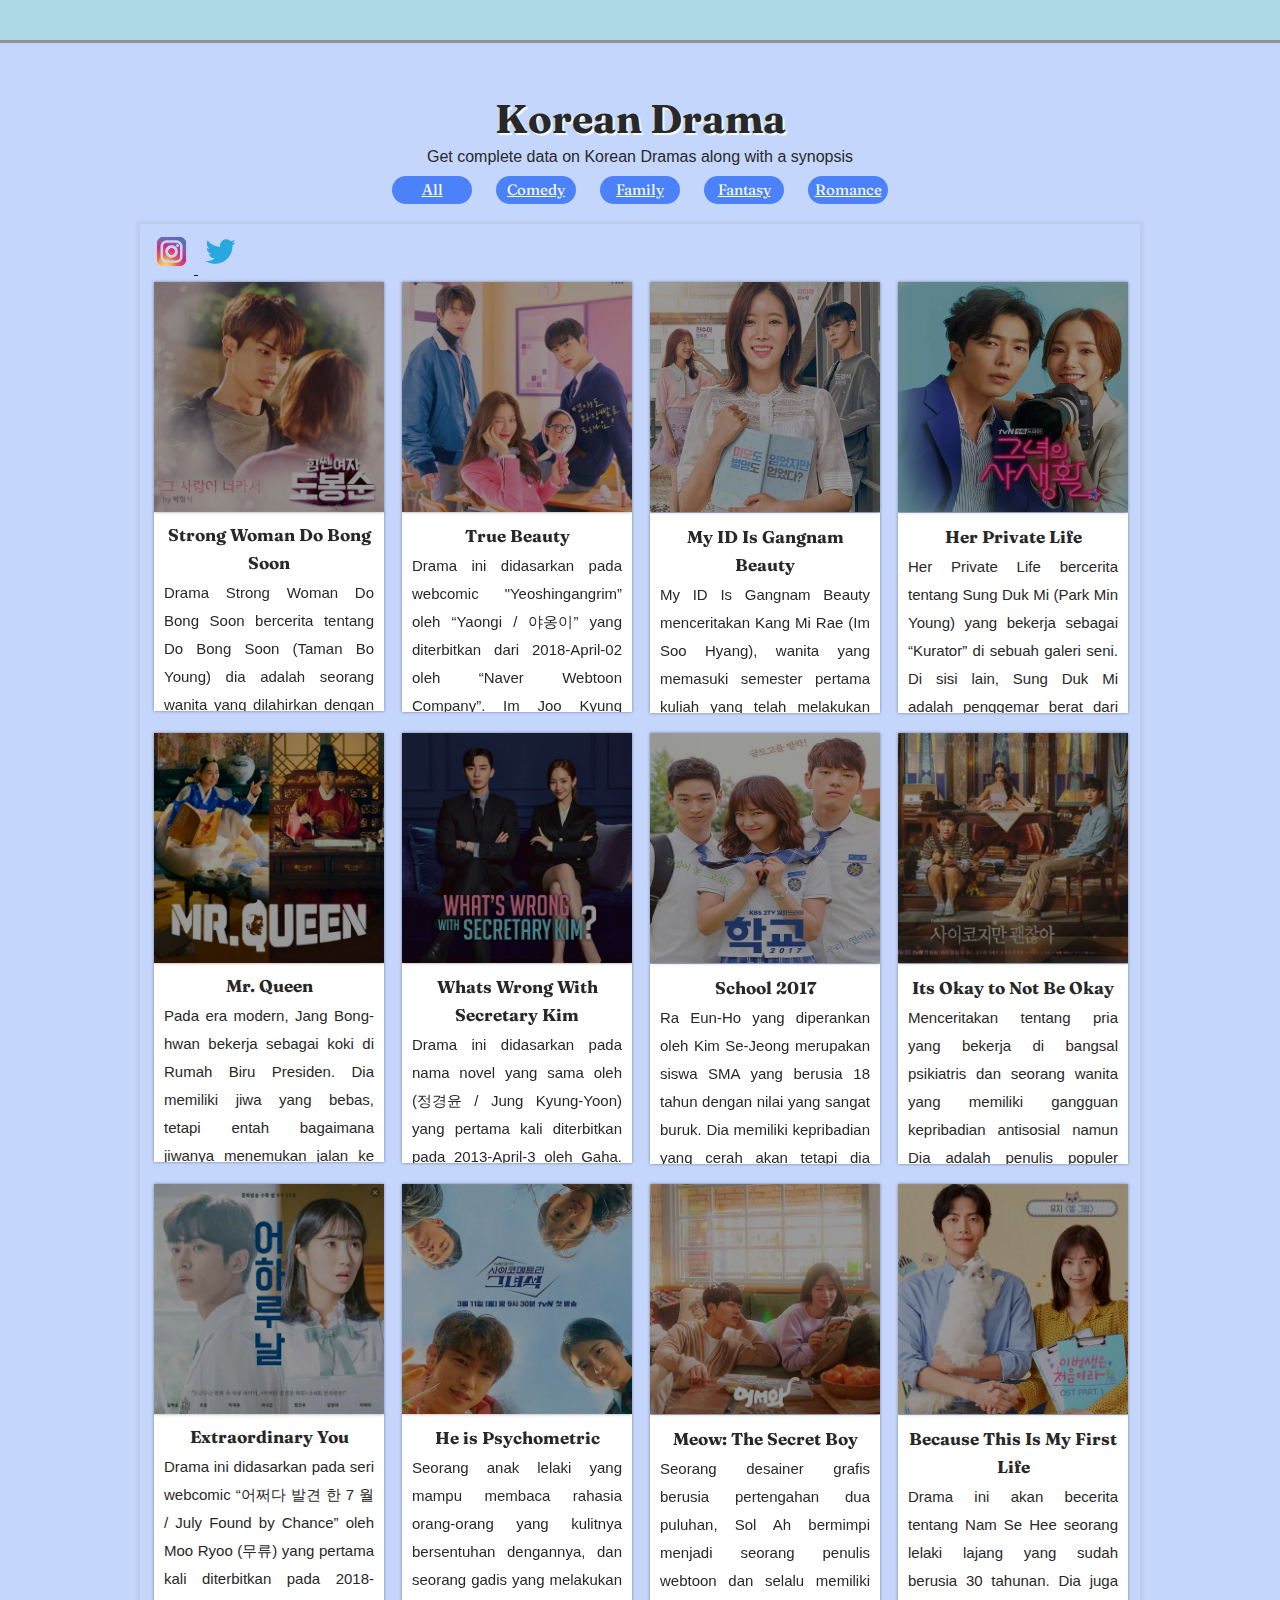
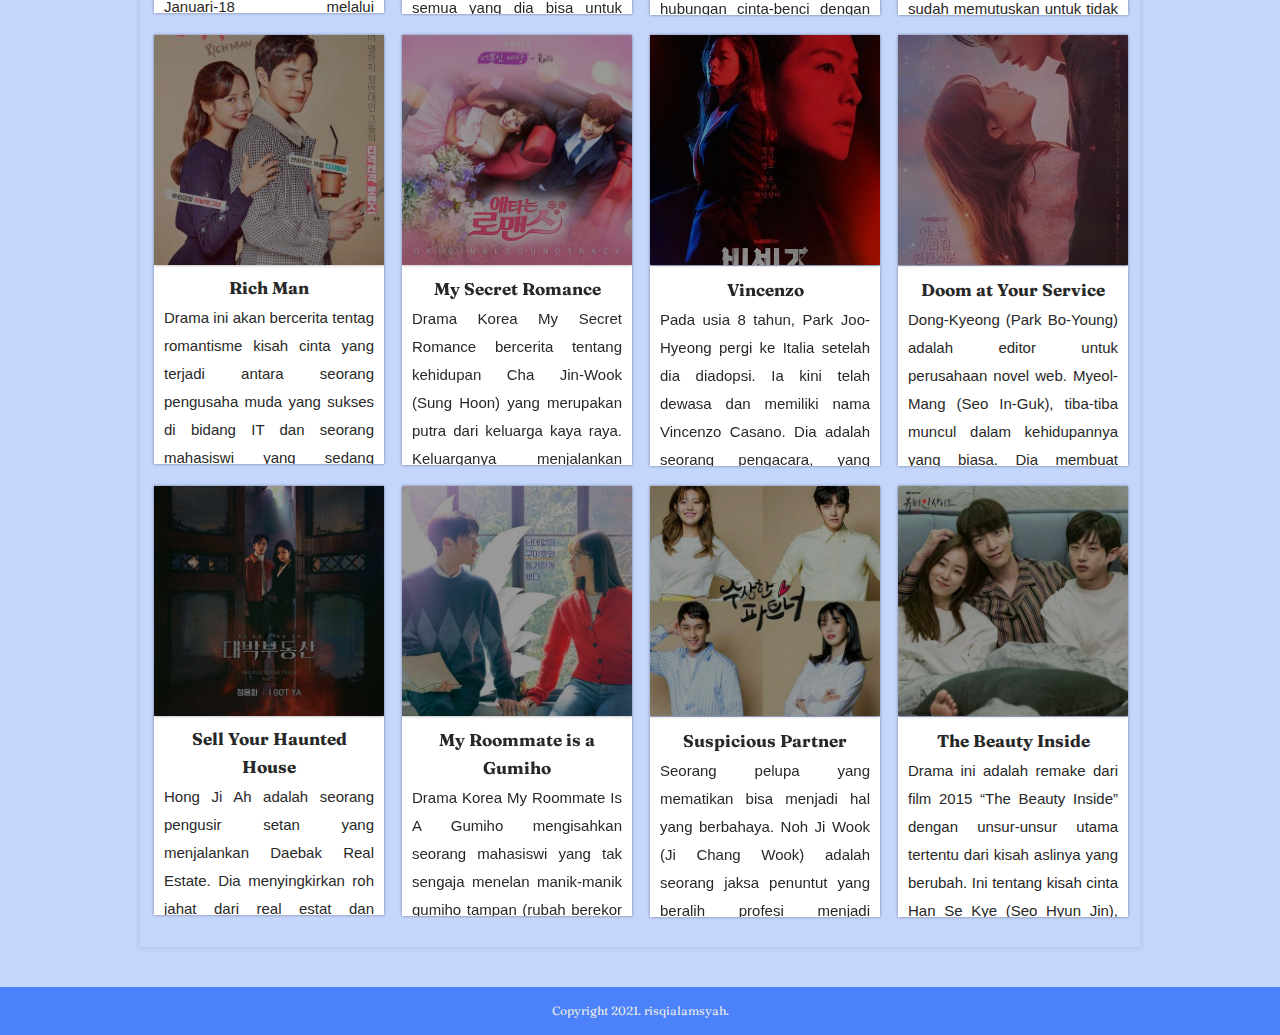
<file: html/drakorcomedy.html>
<!DOCTYPE html>
<html>
<head>
	<meta charset="utf-8">
	<title>List Drakor Comedy</title>
	<link rel="stylesheet" href="../css/reset.css">
	<link rel="stylesheet" href="../css/drakorcomedystyle.css">
</head>
<body>
	<header>
		<div class="container1">
			<h1 class="judul">Korean Drama</h1>
			<p class="isi">Get complete data on Korean Dramas along with a synopsis</p>
		<nav class="list">
			<ul>
				<li><a href="drakorall.html">All</a></li>
				<li><a href="drakorcomedy.html">Comedy</a></li>
				<li><a href="drakorfamily.html">Family</a></li>
				<li><a href="drakorfantasy.html">Fantasy</a></li>
				<li><a href="drakorromance.html">Romance</a></li>
			</ul>
		</nav>
		
	</header>

	<main>
		<div class="container">
			<a href="http://www.instagram.com/kpop.rqs" target="_blank">
				<img src="../pict/instagram.png" class="instagram" alt="risqi alamsyah">
			</a>
			<a href="http://twitter.com/Risqi88026273" target="_blank">
				<img src="../pict/twitter.png" class="twitter" alt="risqi alamsyah">
			</a>
			<div class="baris1">
				<span>
					<img src="../pict/swdb.jpg" class="drakor">
					<img src="../pict/tb.jpg" class="drakor">
					<img src="../pict/miigb.jpg" class="drakor">
					<img src="../pict/hpl.jpg" class="drakor">
				</span>
				<div class="sinopsis">
                    <div class="swdb">
                        <p class="judul2">Strong Woman Do Bong Soon</p>
                        <p class="sinopsis2">Drama Strong Woman Do Bong Soon bercerita tentang Do Bong Soon (Taman Bo Young) dia adalah seorang wanita yang dilahirkan dengan kekuatan raksasa, apa pun yang ia sentuh dengan tangannya akan terjadi hal buruk. Ahn Min Hyuk (Park Hyung Sik) adalah kekasihnya dan dia adalah generasi kedua chaebol yang luar biasa dengan kecenderungan gila. Sementara itu, Gook Doo (Ji Soo) adalah pria yang memendam perasaan pada pahlawan.</p>
                    </div>
                    <div class="tb">
                        <p class="judul2">True Beauty</p>
                        <p class="sinopsis2">Drama ini didasarkan pada webcomic "Yeoshingangrim” oleh “Yaongi / 야옹이” yang diterbitkan dari 2018-April-02 oleh “Naver Webtoon Company”. Im Joo Kyung (Moon Ka Young) adalah seorang gadis sekolah menengah dengan penampilan yang kompleks tentang dirinya. Menonton tutorial online, dia menjadi ahli tata rias. Dia populer di sekolah dan dianggap cukup cantik oleh teman-teman sekelasnya, tapi dia takut menunjukkan wajah telanjangnya kepada siapa pun.</p>
                    </div>
                    <div class="miigb">
                        <p class="judul2">My ID Is Gangnam Beauty</p>
                        <p class="sinopsis2">My ID Is Gangnam Beauty menceritakan Kang Mi Rae (Im Soo Hyang), wanita yang memasuki semester pertama kuliah yang telah melakukan operasi plastik setelah dibully karena wajahnya. Meskipun sudah cantik, dia tetap saja diledek dengan “Gangnam Beauty”. Sementara itu, Do Kyung Suk (Cha Eun Woo) diceritakan sebagai seorang laki-laki yang terlahir tampan dan berada di universitas yang sama dengan Mi Rae. Ia digambarkan sebagai orang yang tidak menilai orang lain dari penampilannya saja. Dia peduli pada apa yang ada di dalam daripada yang ada di luar.</p>
                    </div>
                    <div class="hpl">
                        <p class="judul2">Her Private Life</p>
                        <p class="sinopsis2">Her Private Life bercerita tentang Sung Duk Mi (Park Min Young) yang bekerja sebagai “Kurator” di sebuah galeri seni. Di sisi lain, Sung Duk Mi adalah penggemar berat dari anggota grup idol bernama Cha Shi-An (One (Jung Je-Won)) dan diam-diam menjalankan situs penggemar (Fansite) untuk Cha Shi-An. Karena kecintaannya pada Cha Shi-An, ia sering bertengkar dan putus dengan kekasihnya Suatu hari, Ryan Gold (Kim Jae Wook) mulai bekerja sebagai direktur baru di galeri seni tempat Sung Duk Mi bekerja. Ia pernah menjadi pelukis terkenal, tetapi ia memutuskan untuk tidak melukis lagi. Ryan Gold juga tidak memiliki minat terhadap kehidupan orang lain, tetapi secara kebetulan, Ryan Gold mengetahui bahwa Sung Duk Mi adalah penggemar Cha Shi-An dan mengelola situs web (Fansite) untuknya. Karena hal tersebut, Ryan Gold merasa tertarik dengan kehidupan Sung Duk Mi.</p>
                    </div>
				</div>
			</div>
			<div class="baris2">
				<span>
					<img src="../pict/mrq.jpg" class="drakor">
					<img src="../pict/wwwsk.jpg" class="drakor">
					<img src="../pict/s2017.jpg" class="drakor">
					<img src="../pict/iotnbo.jpg" class="drakor">
				</span>
				<div class="sinopsis">
					<div class="mrq">
						<p class="judul2">Mr. Queen</p>
						<p class="sinopsis2">Pada era modern, Jang Bong-hwan bekerja sebagai koki di Rumah Biru Presiden. Dia memiliki jiwa yang bebas, tetapi entah bagaimana jiwanya menemukan jalan ke dalam tubuh Ratu Cheorin (Shin Hye-sun) pada periode Joseon. Raja Cheoljong (Kim Jung-hyun) adalah orang yang lembut dan santai secara lahiriah tetapi memiliki sisi yang berbeda juga. Ratu Sunwon (Bae Jong-ok) adalah istri almarhum Raja Sunjo yang memegang kekuasaan sejati di negara itu dan menjadikan Raja Cheoljong sebagai raja boneka. Kim Jwa-geun (Kim Tae-woo) adalah adik yang ambisius dari Ratu Sunwon.</p>
					</div>
					<div class="wwwsk">
						<p class="judul2">Whats Wrong With Secretary Kim</p>
						<p class="sinopsis2">Drama ini didasarkan pada nama novel yang sama oleh (정경윤 / Jung Kyung-Yoon) yang pertama kali diterbitkan pada 2013-April-3 oleh Gaha. Webcomic oleh Kim Young Mi yang pertama kali diterbitkan pada 2016 via kakao.com juga berdasarkan novel dengan nama yang sama. Ini berkisar pada wakil presiden sombong yang narsisis dan sekretarisnya yang sangat cakap selama sembilan tahun.</p>
					</div>
                    <div class="s2017">
                        <p class="judul2">School 2017</p>
                        <p class="sinopsis2">Ra Eun-Ho yang diperankan oleh Kim Se-Jeong merupakan siswa SMA yang berusia 18 tahun dengan nilai yang sangat buruk. Dia memiliki kepribadian yang cerah akan tetapi dia salah dituduh sebagai siwa yang buruk. Ra Eun-Ho bermimpi untuk memasuki sebuah universitas dengan seorang pria yaitu cinta pertamanya dan ingin menjadi pasangan kampus bersama Dia. Eun- Ho ingin memasuki universitas yang sama melalui pengakuan khusus karena kemampuannya menggambar webtoon nya. Disisi lain ada seorag bernama Hyun Tae-Woon diperankan oleh Kim Jung- Hyun. Dia suka sekali nakal dan di kenal sebagai pembuat onar di sekolah lamanya di Amerika Serikat. Kemudian dia pindah ke sekolah menengah atas di Korea Selatan. Walaupun dia sombong dan kasar terhadap orang lain, guru dan murid tidak dapat menceritakan apa pun kepadanya karena ayahnya yang kaya telah berinvestasi di sekolah menengah atas itu. Kemudian ada juga seorang pria bernama Song Dae-Whee diperankan Jang Dong-Yoon. Dia selalu mendapat nilai bagus, memiliki kepribadian yang baik dan rasa humor. Dia memiliki naluri untuk melindungi yang lemah. Song Dae- Whee menjadi perwakilan mahasiswa dengan dukungan yang luar biasa. Dia berasal dari latar belakang yang kurang mampu (miskin).</p>
                    </div>
                    <div class="iotnbo">
                        <p class="judul2">Its Okay to Not Be Okay</p>
                        <p class="sinopsis2">Menceritakan tentang pria yang bekerja di bangsal psikiatris dan seorang wanita yang memiliki gangguan kepribadian antisosial namun Dia adalah penulis populer buku anak-anak. Moon Kang-Tae yang diperankan oleh Kim Soo Hyun seorang pekerja kesehatan yang bekerja di sebuah kamar bangsal psikiatris. Dia juga memiliki tubuh yang hebatm, sabar, stamina kuat, cerdas dan punya kemampuan untuk bersimpati terhadap orang lain. Dia ditugaskan untuk menulis setiap perubahan dari kondisi pasien dan untuk harus siap untuk menghadapi situasi yang tidak terduga. Pasien yang ditanganinya terkadang bisa berkelahi bahkan ada yang mencoba melarikan diri. Setiap bulannya Moon Kang-Tae hanya mendapatkan uang sekitar 1,8 juta won (sekitar 1.600 USD). Ko Moon-Young (Seo Ye-Ji) merupakan seorang penulis buku cerita anak yang sombong, kasar dan egois, Dia menderita kepribadian antisosial. Kedua orang dengan kepribadian yang sangat berbeda itu bertemu dan akhirnya mereka jatuh cinta.</p>
                    </div>
				</div>
			</div>
            <div class="baris3">
				<span>
					<img src="../pict/ey.jpg" class="drakor">
					<img src="../pict/hip.jpg" class="drakor">
					<img src="../pict/tsb.jpg" class="drakor">
					<img src="../pict/btimfl.jpg" class="drakor">
				</span>
                <div class="sinopsis">
                    <div class="ey">
						<p class="judul2">Extraordinary You</p>
						<p class="sinopsis2">Drama ini didasarkan pada seri webcomic “어쩌다 발견 한 7 월 / July Found by Chance” oleh Moo Ryoo (무류) yang pertama kali diterbitkan pada 2018-Januari-18 melalui comic.daum.com. Eun Dan Oh (Kim Hye Yoon) adalah seorang siswa di akademi bergengsi, tetapi dia memiliki kondisi jantung. Suatu hari secara kebetulan, dia menemukan bahwa dia dan semua orang di dunianya sebenarnya adalah karakter dalam manhwa yang disebut Rahasia. Lebih buruk lagi, Dan Oh hanya karakter kecil dalam cerita ini dan diperkirakan akan segera mati. Tidak puas dengan nasib ini, ia memutuskan untuk menempa takdirnya sendiri dengan mengubah alur cerita dan menemukan cinta sejatinya sendiri.</p>
					</div>
                    <div class="hip">
						<p class="judul2">He is Psychometric</p>
						<p class="sinopsis2">Seorang anak lelaki yang mampu membaca rahasia orang-orang yang kulitnya bersentuhan dengannya, dan seorang gadis yang melakukan semua yang dia bisa untuk menyembunyikan rasa sakitnya. Dalam drama, anak laki-laki dan perempuan akan bertemu dan mencoba untuk memperbaiki, menyembuhkan, tumbuh, dan cinta dari kejadian kecil dan besar yang terjadi dalam kehidupan mereka. Lee An yang diperankan oleh Jin Young memiliki kemampuan psikometri khusus. Setiap kali dia menyentuh seseorang, dia bisa membaca ingatan orang itu. Menggunakan kemampuan psikometri, Lee An ingin mengeluarkan orang jahat di dunia. Tidak seperti penampilannya yang tampan, dia tidak pintar sama sekali. Yoon Jae-In yang diperankan oleh Shin Ye-Eun adalah seorang gadis dengan bekas luka di pikirannya. Dia mencoba menyembunyikan itu. Lee An dan Yoon Jae-In bertemu dan mereka berjuang untuk menyelesaikan kasus.</p>
					</div>
                    <div class="tsb">
						<p class="judul2">Meow: The Secret Boy</p>
						<p class="sinopsis2">Seorang desainer grafis berusia pertengahan dua puluhan, Sol Ah bermimpi menjadi seorang penulis webtoon dan selalu memiliki hubungan cinta-benci dengan kucing. Kehidupan Sol Ah berubah dengan cepat ketika dia membawa pulang kucing yang ramah. Ternyata, kucing yang diadopsinya bukan kucing biasa. Kucing bernama Hong Jo itu bisa berubah wujud menjadi manusia. Hong Jo jadi sangat menyukai So Ah, dan bersusah payah menyembunyikan identitas manusianya darinya. Dia ingin membuktikan bahwa dia akan melakukan apa saja yang diperlukan untuk tetap berada di dekatnya. Akankah Hong Jo berhasil merahasiakan identitasnya? Seperti apa hubungan antara manusia dan hewan peliharaannya yang luar biasa ketika hubungan mereka semakin dalam? </p>
					</div>
                    <div class="btimfl">
						<p class="judul2">Because This Is My First Life</p>
						<p class="sinopsis2">Drama ini akan becerita tentang Nam Se Hee seorang lelaki lajang yang sudah berusia 30 tahunan. Dia juga sudah memutuskan untuk tidak menikah. Nam Se Hee mempunyai rumah sendiri, tetapi dia juga terlilit banyak hutang. Sementara itu Drama ini juga akan menceritakan tentang Yoon Ji Ho, seorang wanita yang juga lajang berusia 30 tahunan. Dia sudah lama tidak berkencan dengan lelaki karena faktor finansialnya yang kurang baik dan pekerjaannya untuk mencari nafkah. Yoon Ji Ho tidak memiliki rumah, dia juga iri terhadap mereka yang mempunyai rumah. Yoon Ji Ho dan Nam Se Hee akhirnya dipertemukan dan tinggal di satu atap yang sama. Hubungan mereka saling terjalin seiring berjalannya waktu. Bagaimana kisah cinta mereka berdua ?</p>
					</div>
                </div>
			</div>
            <div class="baris4">
                <span>
					<img src="../pict/rm.jpg" class="drakor">
					<img src="../pict/msr.jpg" class="drakor">
					<img src="../pict/v.jpg" class="drakor">
					<img src="../pict/days.jpg" class="drakor">
				</span>
                <div class="sinopsis">
                    <div class="rm">
						<p class="judul2">Rich Man</p>
						<p class="sinopsis2">Drama ini akan bercerita tentag romantisme kisah cinta yang terjadi antara seorang pengusaha muda yang sukses di bidang IT dan seorang mahasiswi yang sedang memulai bekerja untuk pengusaha muda itu. Untuk versi Jepangnya seorang mahasiswi yang tidak pernah mendapatkan tawaran pekerjaan akhirnya mencoba untuk bekerja di perusahaan seorang pengusaha sukses dengan identitas palsu dan mengunakan nama Ibu dari pengusaha itu. Kebencian mulai terjadi ketiga identitas asli nya terunkap namun akhirnya mereka berdua saling mencintai, di sisi lain ada sahabat dekatnya yang telah mengkhianati kinerja Dia. Hal itu membuat perusahaan terancam bangkrut. Pengusaha itu mulai dari awal dan berusaha kembali untuk bangkit bersama mahasiswi tersebut. Sedangkan untuk versi Korea juga akan sama yaitu bermula dari seorang bernama Lee Yoo-Chan (Suho) adalah CEO perusahaan IT Next One. Dia mendirikan perusahaan dan sekarang menjadi tempat yang paling diminati untuk bekerja bagi para profesional muda. Dia sombong dan tidak mempercayai orang pada umumnya. Lee Yoo-Chan juga menderita ketidakmampuan untuk mengenali wajah. Kim Bo-Ra (Ha Yeon-Soo) lahir di pedesaan di Pulau Jeju. Dia adalah kebanggaan keluarganya dan terkenal di kampung halamannya karena pintar. Dia pergi ke Seoul untuk menghadiri kuliah dan membawa harapan tinggi keluarganya untuknya. Selama tahun terakhirnya di perguruan tinggi, Kim Bo-Ra mengalami kesulitan dalam menemukan pekerjaannya. Mimpinya adalah bekerja di Next One. Kim Bo-Ra bertemu dengan Lee Yoo-Chan dan kehidupan mereka berubah.</p>
					</div>
                    <div class="msr">
						<p class="judul2">My Secret Romance</p>
						<p class="sinopsis2">Drama Korea My Secret Romance bercerita tentang kehidupan Cha Jin-Wook (Sung Hoon) yang merupakan putra dari keluarga kaya raya. Keluarganya menjalankan sebuah perusahaan besar. Cha Jin-Wook hanya mengejar cinta sesaat. Namun setelah ia berubah saat bertemu dengan Lee Yoo-Mi (Song Ji-Eun). Yoo-Mi adalah gais yang tidak pernah pacaran sebelumnya.</p>
					</div>
					<div class="v">
						<p class="judul2">Vincenzo</p>
						<p class="sinopsis2">Pada usia 8 tahun, Park Joo-Hyeong pergi ke Italia setelah dia diadopsi. Ia kini telah dewasa dan memiliki nama Vincenzo Casano. Dia adalah seorang pengacara, yang bekerja untuk Mafia sebagai seorang consigliere. Karena perang antar kelompok mafia, dia melarikan diri ke Korea Selatan. Di Korea Selatan, dia terlibat dengan Pengacara Hong Cha-Young. Dia adalah tipe pengacara yang akan melakukan apa saja untuk memenangkan kasus. Vincenzo Casano jatuh cinta padanya. Dia juga mencapai keadilan sosial dengan caranya sendiri.</p>
					</div>
                    <div class="days">
						<p class="judul2">Doom at Your Service</p>
						<p class="sinopsis2">Dong-Kyeong (Park Bo-Young) adalah editor untuk perusahaan novel web. Myeol-Mang (Seo In-Guk), tiba-tiba muncul dalam kehidupannya yang biasa. Dia membuat kontrak 100 hari dengan Myeol-Mang, mempertaruhkan nyawa dan cintanya. Myeol-Mang adalah keberadaan manajer tengah antara Tuhan dan manusia. Dia membuat kontrak dengan Dong-Kyeong.</p>
					</div>
                </div>
            </div>
			<div class="baris5">
				<span>
					<img src="../pict/syhh.jpg" class="drakor">
					<img src="../pict/mriag.jpg" class="drakor">
					<img src="../pict/sp.jpg" class="drakor">
					<img src="../pict/tbi.jpg" class="drakor">
				</span>
				<div class="sinopsis">
					<div class="syhh">
						<p class="judul2">Sell Your Haunted House</p>
						<p class="sinopsis2">Hong Ji Ah adalah seorang pengusir setan yang menjalankan Daebak Real Estate. Dia menyingkirkan roh jahat dari real estat dan kemudian menjualnya. Oh In Beom adalah seorang scammer. Dia sering menggunakan hantu dalam skema menghasilkan uangnya. Hong Ji Ah dan Oh In Beom bekerja sama untuk mengungkap rahasia kematian ibu Hong Ji Ah, yang meninggal 20 tahun lalu.</p>
					</div>
					<div class="mriag">
						<p class="judul2">My Roommate is a Gumiho</p>
						<p class="sinopsis2">Drama Korea My Roommate Is A Gumiho mengisahkan seorang mahasiswi yang tak sengaja menelan manik-manik gumiho tampan (rubah berekor sembilan). Keduanya harus tinggal bersama hingga menemukan solusi untuk masalah mereka. Shin Woo Yeo (pemain Jang Ki Yong) adalah gumiho berumur 999 tahun yang berprofesi sebagai profesor. Ia mengumpulkan energi manusia dalam manik-manik agar dapat berubah menjadi manusia. Sementara, Lee Dam (pemain Hyeri) adalah mahasiswi berumur 22 tahun yang belum pernah berpacaran. Ia tak sengaja menelan manik-manik Shin Woo Yeo yang dapat mengancam nyawanya.</p>
					</div>
					<div class="sp">
						<p class="judul2">Suspicious Partner</p>
						<p class="sinopsis2">Seorang pelupa yang mematikan bisa menjadi hal yang berbahaya. Noh Ji Wook (Ji Chang Wook) adalah seorang jaksa penuntut yang beralih profesi menjadi pengacara swasta di sebuah firma hukum yang kuat. Sementara itu, Eun Bong Hee (Nam Ji Hyun) adalah seorang jaksa penuntut yang bekerja sama dengan jaksa Cha Yoo Jung (Nara), mantan pacar Ji Wook yang sangat ingin kembali bersamanya. Pengacara Ji Eun Hyuk (Choi Tae Joon) adalah teman keluarga lama Ji Wook tapi di antara mereka timbul kebencian tentang keadaan keluarga mereka yang berbeda.</p>
					</div>
					<div class="tbi">
						<p class="judul2">The Beauty Inside</p>
						<p class="sinopsis2">Drama ini adalah remake dari film 2015 “The Beauty Inside” dengan unsur-unsur utama tertentu dari kisah aslinya yang berubah. Ini tentang kisah cinta Han Se Kye (Seo Hyun Jin), seorang aktris A-list yang harus menghabiskan satu minggu dari setiap bulan yang tinggal di tubuh orang lain. Sementara itu, Seo Do Jae (Lee Min Ki) adalah seorang pria yang menderita prosopagnosia yang menderita ketidakmampuan untuk mengenali wajah.</p>
					</div>
				</div>
			</div>
		<div class="top-bar"></div>	
		</div>
	</main>
	<footer>
		<div class="footer">
			<p class="copy">Copyright 2021. risqialamsyah.</p>
		</div>
	</footer>

</body>
</html>
</file>
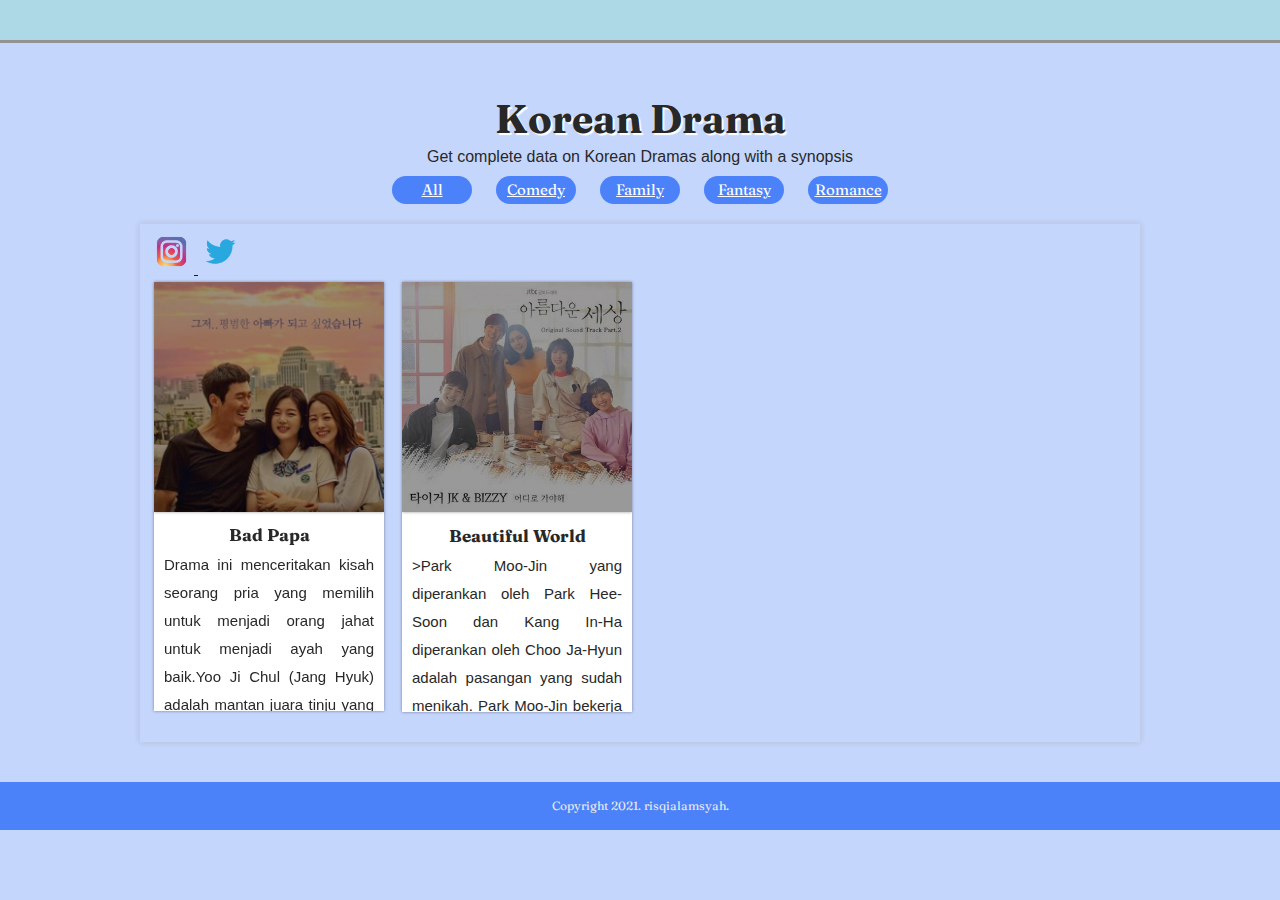
<file: html/drakorfamily.html>
<!DOCTYPE html>
<html>
<head>
	<meta charset="utf-8">
	<title>List Drakor Family</title>
	<link rel="stylesheet" href="../css/reset.css">
	<link rel="stylesheet" href="../css/drakorfamilystyle.css">
</head>
<body>
	<header>
		<div class="container1">
			<h1 class="judul">Korean Drama</h1>
			<p class="isi">Get complete data on Korean Dramas along with a synopsis</p>
		<nav class="list">
			<ul>
				<li><a href="drakorall.html">All</a></li>
				<li><a href="drakorcomedy.html">Comedy</a></li>
				<li><a href="drakorfamily.html">Family</a></li>
				<li><a href="drakorfantasy.html">Fantasy</a></li>
				<li><a href="drakorromance.html">Romance</a></li>
			</ul>
		</nav>		
	</header>

	<main>
		<div class="container">
			<a href="http://www.instagram.com/kpop.rqs" target="_blank">
				<img src="../pict/instagram.png" class="instagram" alt="risqi alamsyah">
			</a>
			<a href="http://twitter.com/Risqi88026273" target="_blank">
				<img src="../pict/twitter.png" class="twitter" alt="risqi alamsyah">
			</a>
			<div class="baris1">
				<span>
					<img src="../pict/bp.jpg" class="drakor">
					<img src="../pict/bw.jpg" class="drakor">                  					
				</span>
				<div class="sinopsis">
					<div class="bp">
						<p class="judul2">Bad Papa</p>
						<p class="sinopsis2">Drama ini menceritakan kisah seorang pria yang memilih untuk menjadi orang jahat untuk menjadi ayah yang baik.Yoo Ji Chul (Jang Hyuk) adalah mantan juara tinju yang tak terkalahkan yang jatuh ke dalam keputusasaan setelah kehilangan semua ketenaran, uang, dan keluarganya sekaligus. Ketika dia mulai berdiri di atas kakinya lagi sebagai seorang pejuang seni bela diri campuran dengan bantuan obat misterius, dia mulai mencari keluarga yang hilang.</p>
					</div>
					<div class="bw">
						<p class="judul2">Beautiful World</p>
						<p class="sinopsis2">>Park Moo-Jin yang diperankan oleh Park Hee-Soon dan Kang In-Ha diperankan oleh Choo Ja-Hyun adalah pasangan yang sudah menikah. Park Moo-Jin bekerja sebagai guru sekolah menengah dan Kang In-Ha mengelola toko roti. Mereka menikmati hidup mereka dengan anak-anak mereka. Hari-hari damai mereka segera berubah menjadi pengalaman yang mengerikan. Putra mereka, yang berada di kelas 3 sekolah menengah, terluka parah karena kekerasan di sekolah. Park Moo-Jin dan Kang In-Ha mencoba mengungkap kebenaran. Sementara itu, Oh Jin-Pyo (Oh Man-Seok) dan Seo Eun-Joo (Cho Yeo-Jeong) adalah pasangan yang sudah menikah. Mereka berdua berasal dari keluarga kaya. Oh Jin-Pyo adalah ketua yayasan sekolah swasta yang diwarisi dari keluarganya. Mereka tidak pernah mengalami kegagalan atau kekurangan apa pun. Mereka memiliki seorang putra yang membuat masalah. Orang tua menutupi untuk kesalahan anak mereka.</p>
					</div>
            </div>			
		<div class="top-bar"></div>	
		</div>
	</main>
	<footer>
		<div class="footer">
			<p class="copy">Copyright 2021. risqialamsyah.</p>
		</div>
	</footer>

</body>
</html>
</file>
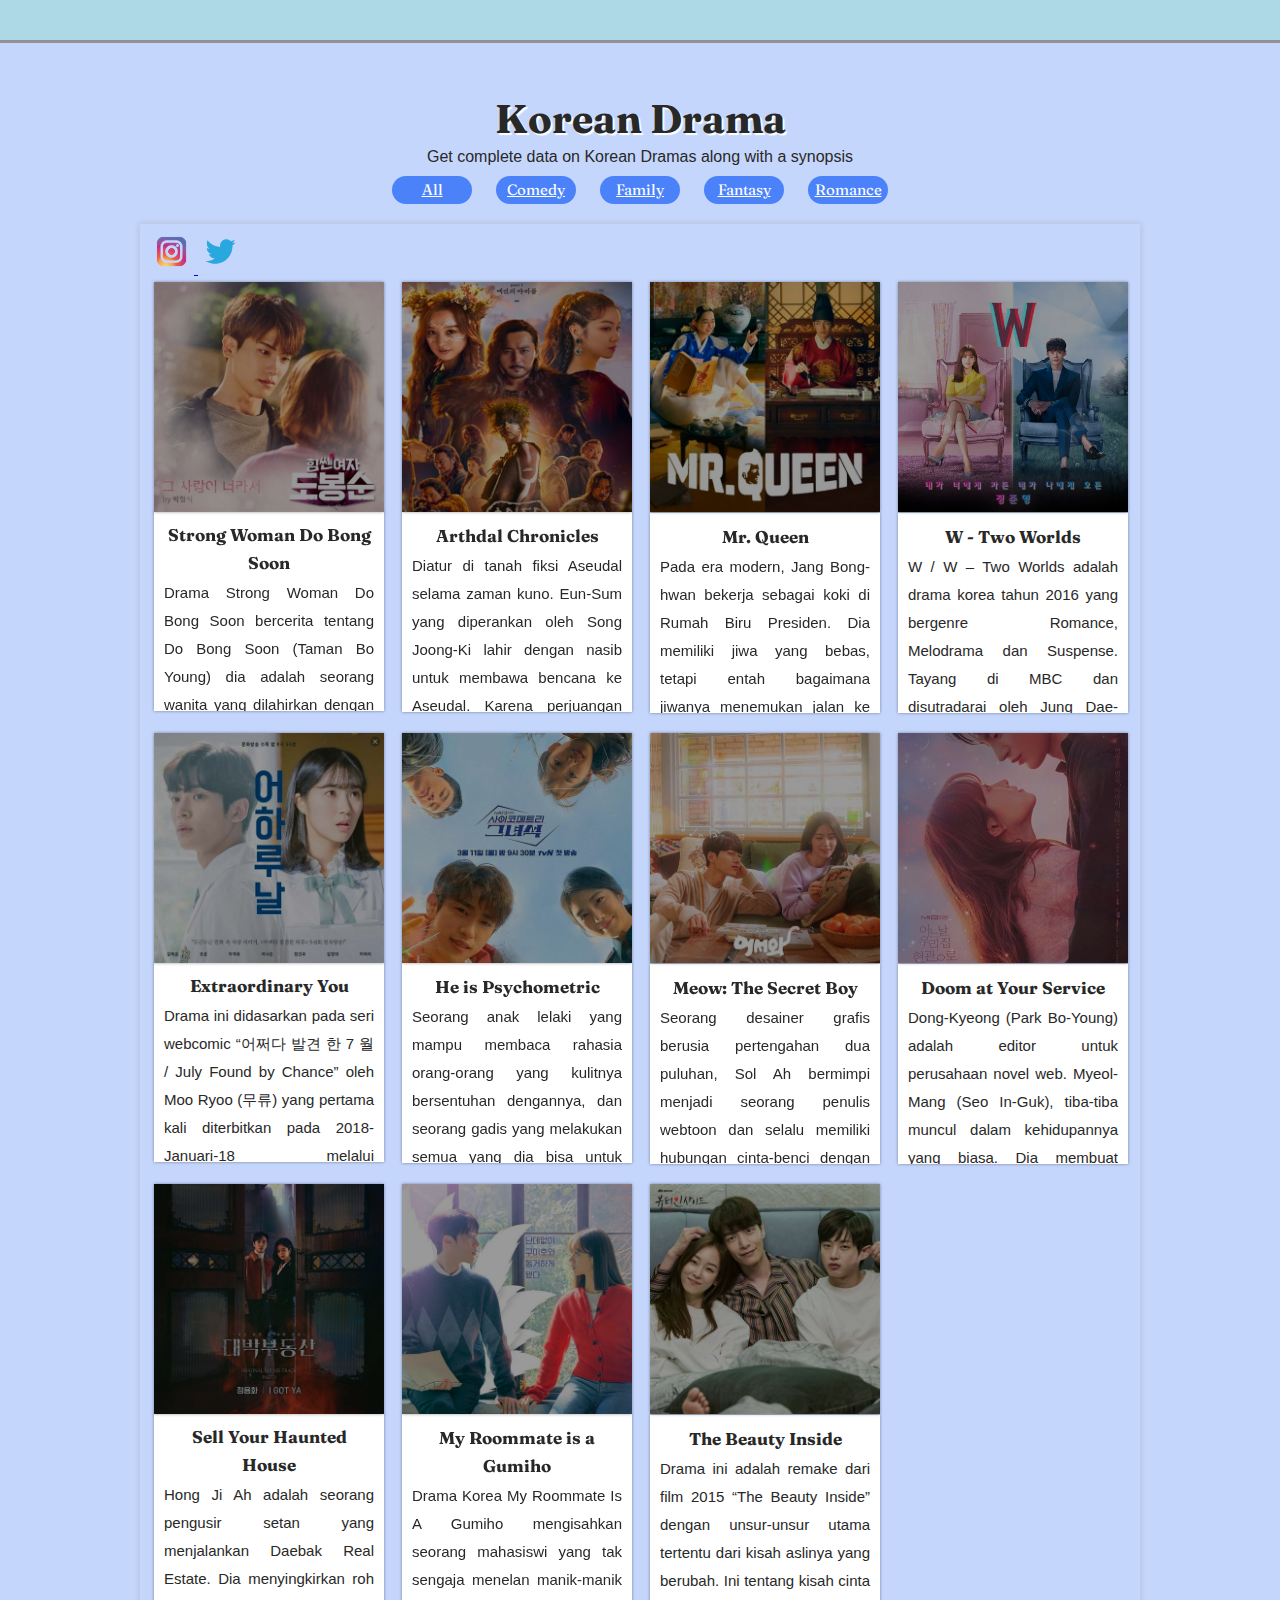
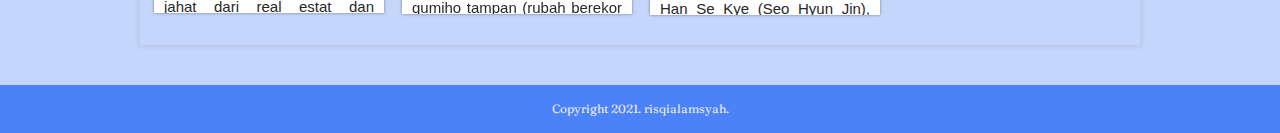
<file: html/drakorfantasy.html>
<!DOCTYPE html>
<html>
<head>
	<meta charset="utf-8">
	<title>List Drakor Fantasy</title>
	<link rel="stylesheet" href="../css/reset.css">
	<link rel="stylesheet" href="../css/drakorfantasystyle.css">
</head>
<body>
	<header>
		<div class="container1">
			<h1 class="judul">Korean Drama</h1>
			<p class="isi">Get complete data on Korean Dramas along with a synopsis</p>
		<nav class="list">
			<ul>
				<li><a href="drakorall.html">All</a></li>
				<li><a href="drakorcomedy.html">Comedy</a></li>
				<li><a href="drakorfamily.html">Family</a></li>
				<li><a href="drakorfantasy.html">Fantasy</a></li>
				<li><a href="drakorromance.html">Romance</a></li>
			</ul>
		</nav>
		
	</header>

	<main>
		<div class="container">
			<a href="http://www.instagram.com/kpop.rqs" target="_blank">
				<img src="../pict/instagram.png" class="instagram" alt="risqi alamsyah">
			</a>
			<a href="http://twitter.com/Risqi88026273" target="_blank">
				<img src="../pict/twitter.png" class="twitter" alt="risqi alamsyah">
			</a>
			<div class="baris1">
				<span>
					<img src="../pict/swdb.jpg" class="drakor">
					<img src="../pict/arthdal.jpg" class="drakor">
                    <img src="../pict/mrq.jpg" class="drakor">
                    <img src="../pict/w.jpg" class="drakor">					
				</span>
				<div class="sinopsis">
					<div class="swdb">
						<p class="judul2">Strong Woman Do Bong Soon</p>
						<p class="sinopsis2">Drama Strong Woman Do Bong Soon bercerita tentang Do Bong Soon (Taman Bo Young) dia adalah seorang wanita yang dilahirkan dengan kekuatan raksasa, apa pun yang ia sentuh dengan tangannya akan terjadi hal buruk. Ahn Min Hyuk (Park Hyung Sik) adalah kekasihnya dan dia adalah generasi kedua chaebol yang luar biasa dengan kecenderungan gila. Sementara itu, Gook Doo (Ji Soo) adalah pria yang memendam perasaan pada pahlawan.</p>
					</div>
					<div class="arthdal">
						<p class="judul2">Arthdal Chronicles</p>
						<p class="sinopsis2">Diatur di tanah fiksi Aseudal selama zaman kuno. Eun-Sum yang diperankan oleh Song Joong-Ki lahir dengan nasib untuk membawa bencana ke Aseudal. Karena perjuangan ibunya untuk menyelamatkannya, ia mengalami kesulitan dan tumbuh besar. Dia muncul lagi di Aseudal. Ta-Gon yang diperankan Jang Dong-Gun adalah pahlawan perang Aseudal. Dia telah membuka jalan bagi Aseudal untuk menjadi negara kota yang makmur dan dia adalah orang yang paling berkuasa di Aseudal. Dia bermimpi menjadi raja pertama Aseudal. Sedangkan Tan-Ya (Kim Ji-Won) lahir dengan nasib yang sama dengan Eun-Sum. Dia adalah penerus Suku Wahan. Melewati kesulitan, dia menyadari misinya. Dia hidup di bawah kehormatan tertinggi dan ambisinya adalah menjadi seorang politisi.</p>
					</div>
                    <div class="mrq">
                        <p class="judul2">Mr. Queen</p>
                        <p class="sinopsis2">Pada era modern, Jang Bong-hwan bekerja sebagai koki di Rumah Biru Presiden. Dia memiliki jiwa yang bebas, tetapi entah bagaimana jiwanya menemukan jalan ke dalam tubuh Ratu Cheorin (Shin Hye-sun) pada periode Joseon. Raja Cheoljong (Kim Jung-hyun) adalah orang yang lembut dan santai secara lahiriah tetapi memiliki sisi yang berbeda juga. Ratu Sunwon (Bae Jong-ok) adalah istri almarhum Raja Sunjo yang memegang kekuasaan sejati di negara itu dan menjadikan Raja Cheoljong sebagai raja boneka. Kim Jwa-geun (Kim Tae-woo) adalah adik yang ambisius dari Ratu Sunwon.</p>
                    </div>
                    <div class="w">
                        <p class="judul2">W - Two Worlds</p>
                        <p class="sinopsis2">W / W – Two Worlds adalah drama korea tahun 2016 yang bergenre Romance, Melodrama dan Suspense. Tayang di MBC dan disutradarai oleh Jung Dae-Yoon dan dibintangi Lee Jong Suk dan Han Hyo Joo. Sebuah kisah cinta dua orang pasangan yang hidup di era yang sama tetapi berbeda dunia. Oh Yun Joo (Han Hyo Joo) adalah seorang dokter bedah sedangkan ayahnya adalah seorang penulis buku komis yang terkenal. Suatu hari, Yun Joo pergi ketempat kerja ayahnya untuk mencarinya. Namun sesampainya disana Yun Joo menemukan seorang pria aneh, Kang Chul (Lee Jong Suk) tubuhnya dipenuhi dengan darah. Dia diculik oleh pria aneh tersebut dan dibawah kedalam dimensi yang berbeda dengan dunianya.</p>
                    </div>										
				</div>
			</div>
			<div class="baris2">
				<span>
                    <img src="../pict/ey.jpg" class="drakor">
                    <img src="../pict/hip.jpg" class="drakor">
                    <img src="../pict/tsb.jpg" class="drakor">
                    <img src="../pict/days.jpg" class="drakor">													
				</span>
				<div class="sinopsis">
                    <div class="ey">
                        <p class="judul2">Extraordinary You</p>
                        <p class="sinopsis2">Drama ini didasarkan pada seri webcomic “어쩌다 발견 한 7 월 / July Found by Chance” oleh Moo Ryoo (무류) yang pertama kali diterbitkan pada 2018-Januari-18 melalui comic.daum.com. Eun Dan Oh (Kim Hye Yoon) adalah seorang siswa di akademi bergengsi, tetapi dia memiliki kondisi jantung. Suatu hari secara kebetulan, dia menemukan bahwa dia dan semua orang di dunianya sebenarnya adalah karakter dalam manhwa yang disebut Rahasia. Lebih buruk lagi, Dan Oh hanya karakter kecil dalam cerita ini dan diperkirakan akan segera mati. Tidak puas dengan nasib ini, ia memutuskan untuk menempa takdirnya sendiri dengan mengubah alur cerita dan menemukan cinta sejatinya sendiri.</p>
                    </div>
                    <div class="hip">
                        <p class="judul2">He is Psychometric</p>
                        <p class="sinopsis2">Seorang anak lelaki yang mampu membaca rahasia orang-orang yang kulitnya bersentuhan dengannya, dan seorang gadis yang melakukan semua yang dia bisa untuk menyembunyikan rasa sakitnya. Dalam drama, anak laki-laki dan perempuan akan bertemu dan mencoba untuk memperbaiki, menyembuhkan, tumbuh, dan cinta dari kejadian kecil dan besar yang terjadi dalam kehidupan mereka. Lee An yang diperankan oleh Jin Young memiliki kemampuan psikometri khusus. Setiap kali dia menyentuh seseorang, dia bisa membaca ingatan orang itu. Menggunakan kemampuan psikometri, Lee An ingin mengeluarkan orang jahat di dunia. Tidak seperti penampilannya yang tampan, dia tidak pintar sama sekali. Yoon Jae-In yang diperankan oleh Shin Ye-Eun adalah seorang gadis dengan bekas luka di pikirannya. Dia mencoba menyembunyikan itu. Lee An dan Yoon Jae-In bertemu dan mereka berjuang untuk menyelesaikan kasus.</p>
                    </div>
                    <div class="tsb">
                        <p class="judul2">Meow: The Secret Boy</p>
                        <p class="sinopsis2">Seorang desainer grafis berusia pertengahan dua puluhan, Sol Ah bermimpi menjadi seorang penulis webtoon dan selalu memiliki hubungan cinta-benci dengan kucing. Kehidupan Sol Ah berubah dengan cepat ketika dia membawa pulang kucing yang ramah. Ternyata, kucing yang diadopsinya bukan kucing biasa. Kucing bernama Hong Jo itu bisa berubah wujud menjadi manusia. Hong Jo jadi sangat menyukai So Ah, dan bersusah payah menyembunyikan identitas manusianya darinya. Dia ingin membuktikan bahwa dia akan melakukan apa saja yang diperlukan untuk tetap berada di dekatnya. Akankah Hong Jo berhasil merahasiakan identitasnya? Seperti apa hubungan antara manusia dan hewan peliharaannya yang luar biasa ketika hubungan mereka semakin dalam? </p>
                    </div>
                    <div class="days">
                        <p class="judul2">Doom at Your Service</p>
                        <p class="sinopsis2">Dong-Kyeong (Park Bo-Young) adalah editor untuk perusahaan novel web. Myeol-Mang (Seo In-Guk), tiba-tiba muncul dalam kehidupannya yang biasa. Dia membuat kontrak 100 hari dengan Myeol-Mang, mempertaruhkan nyawa dan cintanya. Myeol-Mang adalah keberadaan manajer tengah antara Tuhan dan manusia. Dia membuat kontrak dengan Dong-Kyeong.</p>
                    </div>														
				</div>
			</div>
			<div class="baris3">
                <span>
                    <img src="../pict/syhh.jpg" class="drakor">
                    <img src="../pict/mriag.jpg" class="drakor">
                    <img src="../pict/tbi.jpg" class="drakor">					                    
                </span>
				<div class="sinopsis">
                    <div class="syhh">
                        <p class="judul2">Sell Your Haunted House</p>
                        <p class="sinopsis2">Hong Ji Ah adalah seorang pengusir setan yang menjalankan Daebak Real Estate. Dia menyingkirkan roh jahat dari real estat dan kemudian menjualnya. Oh In Beom adalah seorang scammer. Dia sering menggunakan hantu dalam skema menghasilkan uangnya. Hong Ji Ah dan Oh In Beom bekerja sama untuk mengungkap rahasia kematian ibu Hong Ji Ah, yang meninggal 20 tahun lalu.</p>
                    </div>
                    <div class="mriag">
                        <p class="judul2">My Roommate is a Gumiho</p>
                        <p class="sinopsis2">Drama Korea My Roommate Is A Gumiho mengisahkan seorang mahasiswi yang tak sengaja menelan manik-manik gumiho tampan (rubah berekor sembilan). Keduanya harus tinggal bersama hingga menemukan solusi untuk masalah mereka. Shin Woo Yeo (pemain Jang Ki Yong) adalah gumiho berumur 999 tahun yang berprofesi sebagai profesor. Ia mengumpulkan energi manusia dalam manik-manik agar dapat berubah menjadi manusia. Sementara, Lee Dam (pemain Hyeri) adalah mahasiswi berumur 22 tahun yang belum pernah berpacaran. Ia tak sengaja menelan manik-manik Shin Woo Yeo yang dapat mengancam nyawanya.</p>
                    </div>
                    <div class="tbi">
                        <p class="judul2">The Beauty Inside</p>
                        <p class="sinopsis2">Drama ini adalah remake dari film 2015 “The Beauty Inside” dengan unsur-unsur utama tertentu dari kisah aslinya yang berubah. Ini tentang kisah cinta Han Se Kye (Seo Hyun Jin), seorang aktris A-list yang harus menghabiskan satu minggu dari setiap bulan yang tinggal di tubuh orang lain. Sementara itu, Seo Do Jae (Lee Min Ki) adalah seorang pria yang menderita prosopagnosia yang menderita ketidakmampuan untuk mengenali wajah.</p>
                    </div>                                        
				</div>
			</div>			
		<div class="top-bar"></div>	
		</div>
	</main>
	<footer>
		<div class="footer">
			<p class="copy">Copyright 2021. risqialamsyah.</p>
		</div>
	</footer>

</body>
</html>
</file>
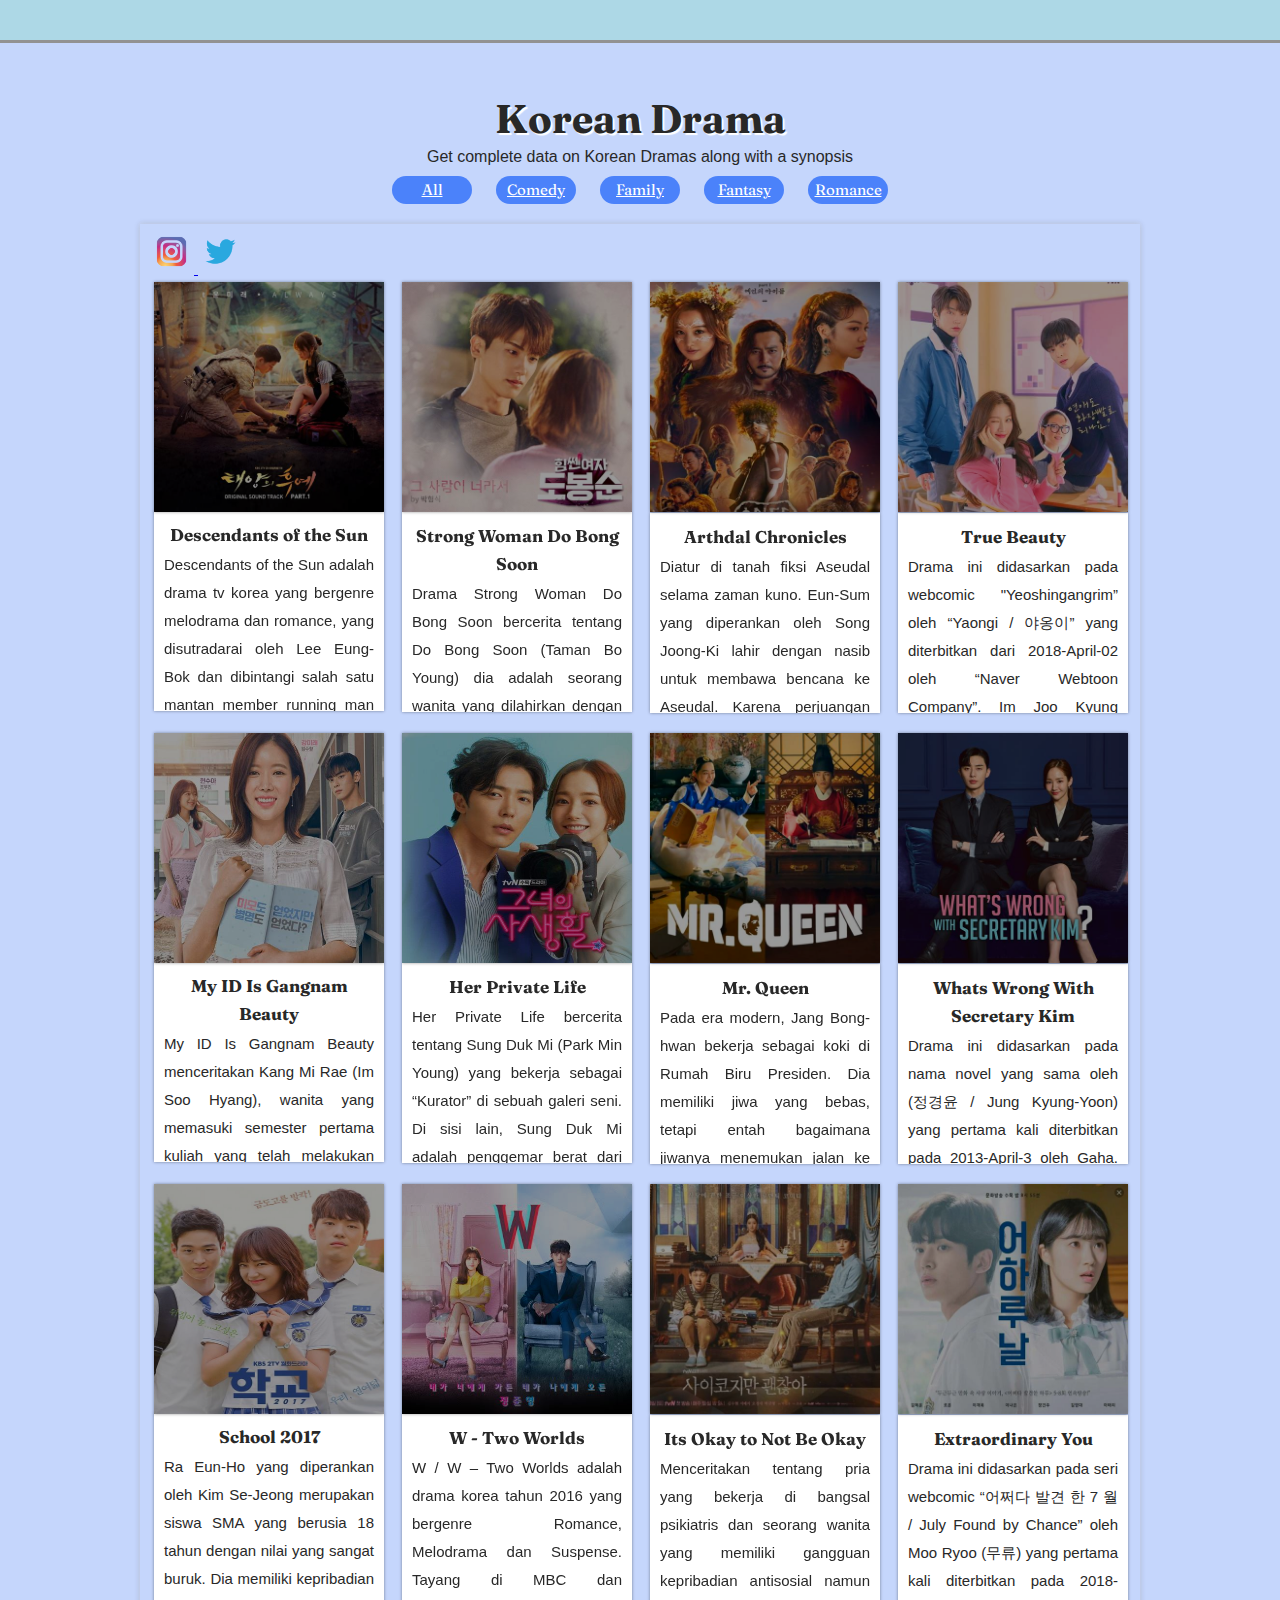
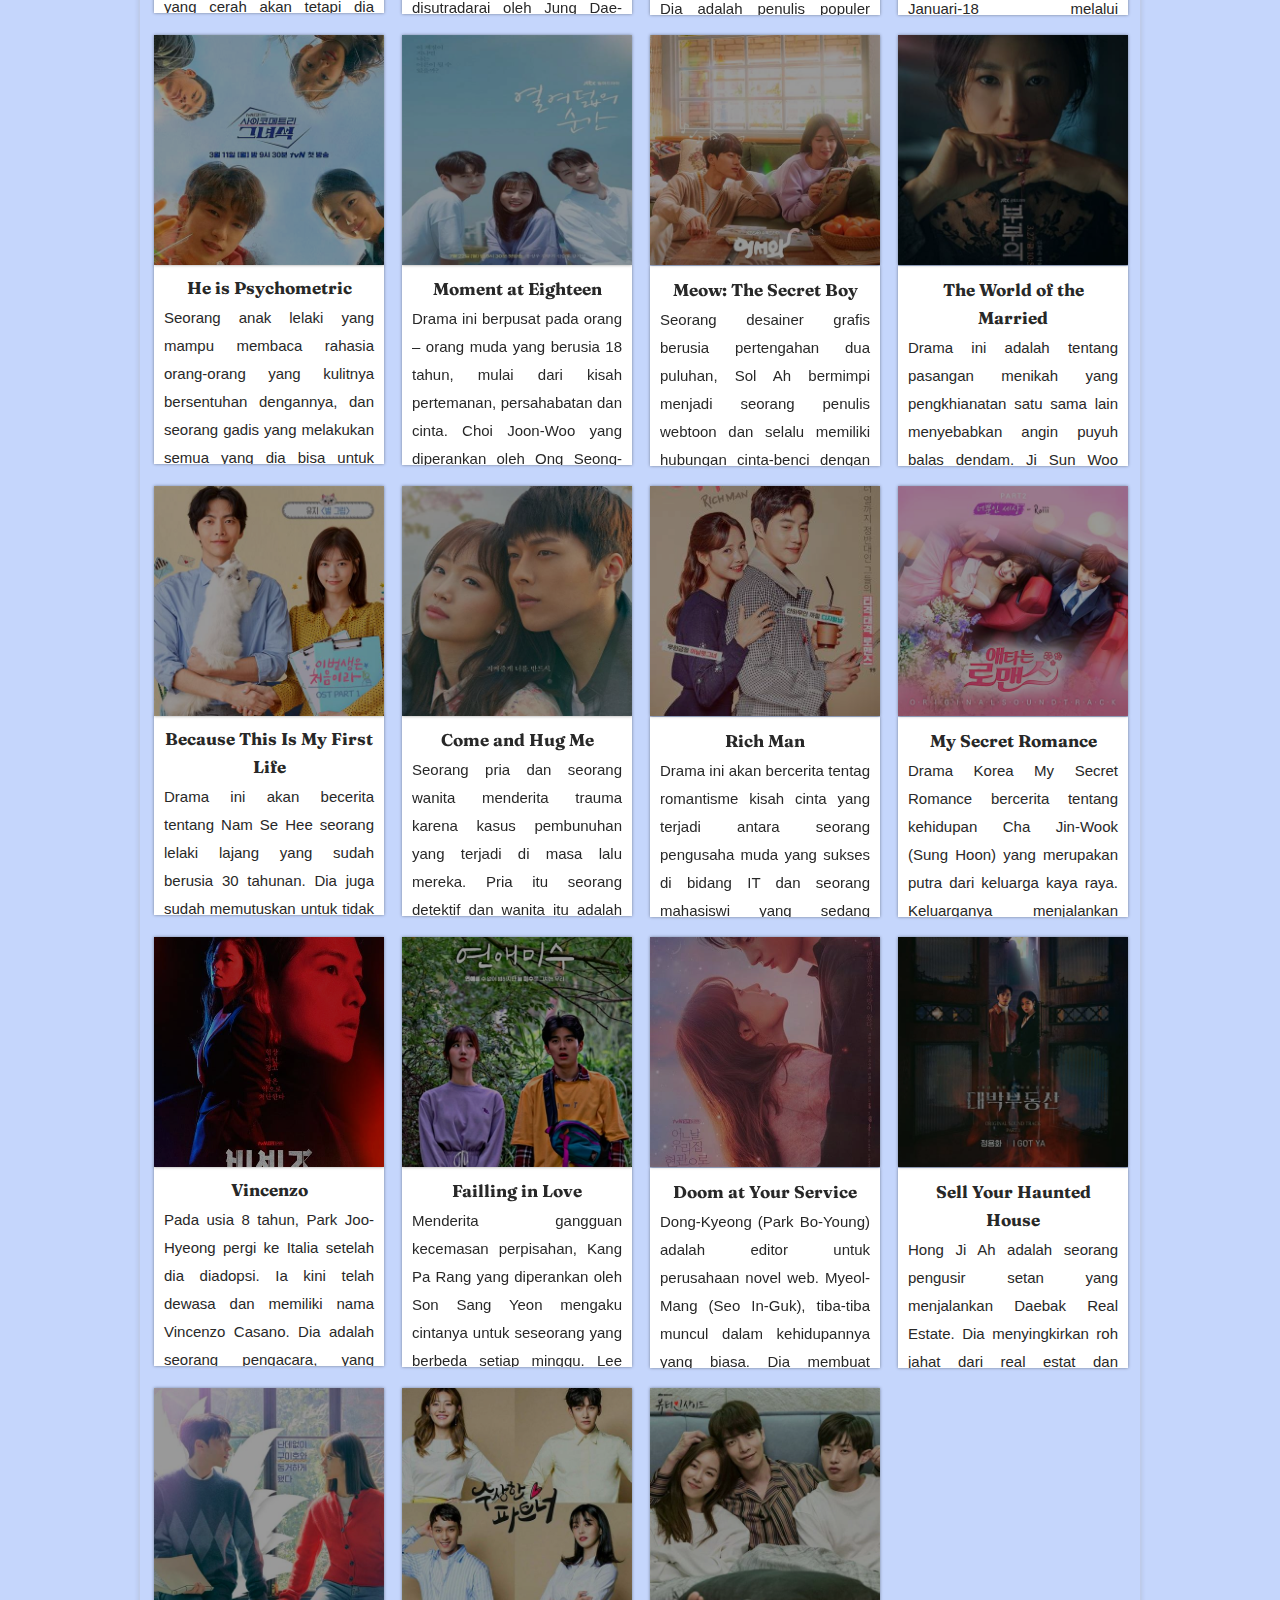
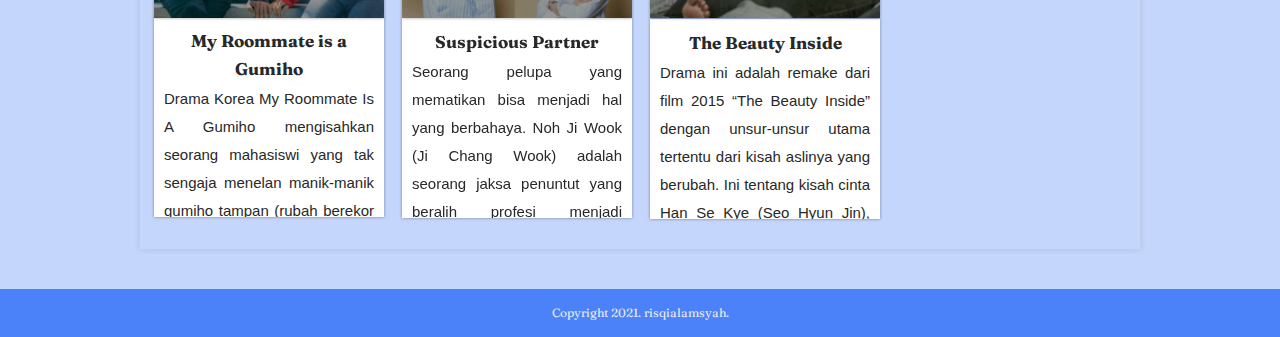
<file: html/drakorromance.html>
<!DOCTYPE html>
<html>
<head>
	<meta charset="utf-8">
	<title>List Drakor Romance</title>
	<link rel="stylesheet" href="../css/reset.css">
	<link rel="stylesheet" href="../css/drakorromancestyle.css">
</head>
<body>
	<header>
		<div class="container1">
			<h1 class="judul">Korean Drama</h1>
			<p class="isi">Get complete data on Korean Dramas along with a synopsis</p>
		<nav class="list">
			<ul>
				<li><a href="drakorall.html">All</a></li>
				<li><a href="drakorcomedy.html">Comedy</a></li>
				<li><a href="drakorfamily.html">Family</a></li>
				<li><a href="drakorfantasy.html">Fantasy</a></li>
				<li><a href="drakorromance.html">Romance</a></li>
			</ul>
		</nav>
		
	</header>

	<main>
		<div class="container">
			<a href="http://www.instagram.com/kpop.rqs" target="_blank">
				<img src="../pict/instagram.png" class="instagram" alt="risqi alamsyah">
			</a>
			<a href="http://twitter.com/Risqi88026273" target="_blank">
				<img src="../pict/twitter.png" class="twitter" alt="risqi alamsyah">
			</a>
			<div class="baris1">
				<span>
					<img src="../pict/dots.jpg" class="drakor">
					<img src="../pict/swdb.jpg" class="drakor">
					<img src="../pict/arthdal.jpg" class="drakor">
					<img src="../pict/tb.jpg" class="drakor">
				</span>
				<div class="sinopsis">
					<div class="dots">
						<p class="judul2">Descendants of the Sun</p>
						<p class="sinopsis2">Descendants of the Sun adalah drama tv korea yang bergenre melodrama dan romance, yang disutradarai oleh Lee Eung-Bok dan dibintangi salah satu mantan member running man yaitu Song Joong Ki sekaligus menjadi pemeran utama dalam drama ini, dan beberapa lagi aktris pemerannya adalah Song Hye Kyo, Jin Goo, Kim Ji Won, Kang Shin Il. Descendants of the Sun tayang di KBS2 sebenayk 16 episode. Pasukan penjagan perdamaian dunia atau PBB mengirimkan pasukannya ke negara yang dilanda perang bekepanjangan, Kapten Yoo Shi Jin (Song Jong Ki) merupakan salah satunya yang betugas memimpin tim unit Special Warfare Command, Dia bertemu dengan Kang Mo Yun (Song Hye Kyo) merupakan seorang dokter relawan, saat mereka bekerja sama pada daerah yang dilanda penyakit, Sho Yoh dan Mo Yun sering terlibat pertengkaran.</p>
					</div>
					<div class="swdb">
						<p class="judul2">Strong Woman Do Bong Soon</p>
						<p class="sinopsis2">Drama Strong Woman Do Bong Soon bercerita tentang Do Bong Soon (Taman Bo Young) dia adalah seorang wanita yang dilahirkan dengan kekuatan raksasa, apa pun yang ia sentuh dengan tangannya akan terjadi hal buruk. Ahn Min Hyuk (Park Hyung Sik) adalah kekasihnya dan dia adalah generasi kedua chaebol yang luar biasa dengan kecenderungan gila. Sementara itu, Gook Doo (Ji Soo) adalah pria yang memendam perasaan pada pahlawan.</p>
					</div>
					<div class="arthdal">
						<p class="judul2">Arthdal Chronicles</p>
						<p class="sinopsis2">Diatur di tanah fiksi Aseudal selama zaman kuno. Eun-Sum yang diperankan oleh Song Joong-Ki lahir dengan nasib untuk membawa bencana ke Aseudal. Karena perjuangan ibunya untuk menyelamatkannya, ia mengalami kesulitan dan tumbuh besar. Dia muncul lagi di Aseudal. Ta-Gon yang diperankan Jang Dong-Gun adalah pahlawan perang Aseudal. Dia telah membuka jalan bagi Aseudal untuk menjadi negara kota yang makmur dan dia adalah orang yang paling berkuasa di Aseudal. Dia bermimpi menjadi raja pertama Aseudal. Sedangkan Tan-Ya (Kim Ji-Won) lahir dengan nasib yang sama dengan Eun-Sum. Dia adalah penerus Suku Wahan. Melewati kesulitan, dia menyadari misinya. Dia hidup di bawah kehormatan tertinggi dan ambisinya adalah menjadi seorang politisi.</p>
					</div>
					<div class="tb">
						<p class="judul2">True Beauty</p>
						<p class="sinopsis2">Drama ini didasarkan pada webcomic "Yeoshingangrim” oleh “Yaongi / 야옹이” yang diterbitkan dari 2018-April-02 oleh “Naver Webtoon Company”. Im Joo Kyung (Moon Ka Young) adalah seorang gadis sekolah menengah dengan penampilan yang kompleks tentang dirinya. Menonton tutorial online, dia menjadi ahli tata rias. Dia populer di sekolah dan dianggap cukup cantik oleh teman-teman sekelasnya, tapi dia takut menunjukkan wajah telanjangnya kepada siapa pun.</p>
					</div>
				</div>
			</div>
			<div class="baris2">
				<span>
					<img src="../pict/miigb.jpg" class="drakor">
					<img src="../pict/hpl.jpg" class="drakor">
					<img src="../pict/mrq.jpg" class="drakor">
					<img src="../pict/wwwsk.jpg" class="drakor">
				</span>
				<div class="sinopsis">
					<div class="miigb">
						<p class="judul2">My ID Is Gangnam Beauty</p>
						<p class="sinopsis2">My ID Is Gangnam Beauty menceritakan Kang Mi Rae (Im Soo Hyang), wanita yang memasuki semester pertama kuliah yang telah melakukan operasi plastik setelah dibully karena wajahnya. Meskipun sudah cantik, dia tetap saja diledek dengan “Gangnam Beauty”. Sementara itu, Do Kyung Suk (Cha Eun Woo) diceritakan sebagai seorang laki-laki yang terlahir tampan dan berada di universitas yang sama dengan Mi Rae. Ia digambarkan sebagai orang yang tidak menilai orang lain dari penampilannya saja. Dia peduli pada apa yang ada di dalam daripada yang ada di luar.</p>
					</div>
					<div class="hpl">
						<p class="judul2">Her Private Life</p>
						<p class="sinopsis2">Her Private Life bercerita tentang Sung Duk Mi (Park Min Young) yang bekerja sebagai “Kurator” di sebuah galeri seni. Di sisi lain, Sung Duk Mi adalah penggemar berat dari anggota grup idol bernama Cha Shi-An (One (Jung Je-Won)) dan diam-diam menjalankan situs penggemar (Fansite) untuk Cha Shi-An. Karena kecintaannya pada Cha Shi-An, ia sering bertengkar dan putus dengan kekasihnya Suatu hari, Ryan Gold (Kim Jae Wook) mulai bekerja sebagai direktur baru di galeri seni tempat Sung Duk Mi bekerja. Ia pernah menjadi pelukis terkenal, tetapi ia memutuskan untuk tidak melukis lagi. Ryan Gold juga tidak memiliki minat terhadap kehidupan orang lain, tetapi secara kebetulan, Ryan Gold mengetahui bahwa Sung Duk Mi adalah penggemar Cha Shi-An dan mengelola situs web (Fansite) untuknya. Karena hal tersebut, Ryan Gold merasa tertarik dengan kehidupan Sung Duk Mi.</p>
					</div>
					<div class="mrq">
						<p class="judul2">Mr. Queen</p>
						<p class="sinopsis2">Pada era modern, Jang Bong-hwan bekerja sebagai koki di Rumah Biru Presiden. Dia memiliki jiwa yang bebas, tetapi entah bagaimana jiwanya menemukan jalan ke dalam tubuh Ratu Cheorin (Shin Hye-sun) pada periode Joseon. Raja Cheoljong (Kim Jung-hyun) adalah orang yang lembut dan santai secara lahiriah tetapi memiliki sisi yang berbeda juga. Ratu Sunwon (Bae Jong-ok) adalah istri almarhum Raja Sunjo yang memegang kekuasaan sejati di negara itu dan menjadikan Raja Cheoljong sebagai raja boneka. Kim Jwa-geun (Kim Tae-woo) adalah adik yang ambisius dari Ratu Sunwon.</p>
					</div>
					<div class="wwwsk">
						<p class="judul2">Whats Wrong With Secretary Kim</p>
						<p class="sinopsis2">Drama ini didasarkan pada nama novel yang sama oleh (정경윤 / Jung Kyung-Yoon) yang pertama kali diterbitkan pada 2013-April-3 oleh Gaha. Webcomic oleh Kim Young Mi yang pertama kali diterbitkan pada 2016 via kakao.com juga berdasarkan novel dengan nama yang sama. Ini berkisar pada wakil presiden sombong yang narsisis dan sekretarisnya yang sangat cakap selama sembilan tahun.</p>
					</div>
				</div>
			</div>
			<div class="baris3">
				<span>
					<img src="../pict/s2017.jpg" class="drakor">
					<img src="../pict/w.jpg" class="drakor">
					<img src="../pict/iotnbo.jpg" class="drakor">
					<img src="../pict/ey.jpg" class="drakor">
				</span>
				<div class="sinopsis">
                    <div class="s2017">
                        <p class="judul2">School 2017</p>
                        <p class="sinopsis2">Ra Eun-Ho yang diperankan oleh Kim Se-Jeong merupakan siswa SMA yang berusia 18 tahun dengan nilai yang sangat buruk. Dia memiliki kepribadian yang cerah akan tetapi dia salah dituduh sebagai siwa yang buruk. Ra Eun-Ho bermimpi untuk memasuki sebuah universitas dengan seorang pria yaitu cinta pertamanya dan ingin menjadi pasangan kampus bersama Dia. Eun- Ho ingin memasuki universitas yang sama melalui pengakuan khusus karena kemampuannya menggambar webtoon nya. Disisi lain ada seorag bernama Hyun Tae-Woon diperankan oleh Kim Jung- Hyun. Dia suka sekali nakal dan di kenal sebagai pembuat onar di sekolah lamanya di Amerika Serikat. Kemudian dia pindah ke sekolah menengah atas di Korea Selatan. Walaupun dia sombong dan kasar terhadap orang lain, guru dan murid tidak dapat menceritakan apa pun kepadanya karena ayahnya yang kaya telah berinvestasi di sekolah menengah atas itu. Kemudian ada juga seorang pria bernama Song Dae-Whee diperankan Jang Dong-Yoon. Dia selalu mendapat nilai bagus, memiliki kepribadian yang baik dan rasa humor. Dia memiliki naluri untuk melindungi yang lemah. Song Dae- Whee menjadi perwakilan mahasiswa dengan dukungan yang luar biasa. Dia berasal dari latar belakang yang kurang mampu (miskin).</p>
                    </div>
                    <div class="w">
                        <p class="judul2">W - Two Worlds</p>
                        <p class="sinopsis2">W / W – Two Worlds adalah drama korea tahun 2016 yang bergenre Romance, Melodrama dan Suspense. Tayang di MBC dan disutradarai oleh Jung Dae-Yoon dan dibintangi Lee Jong Suk dan Han Hyo Joo. Sebuah kisah cinta dua orang pasangan yang hidup di era yang sama tetapi berbeda dunia. Oh Yun Joo (Han Hyo Joo) adalah seorang dokter bedah sedangkan ayahnya adalah seorang penulis buku komis yang terkenal. Suatu hari, Yun Joo pergi ketempat kerja ayahnya untuk mencarinya. Namun sesampainya disana Yun Joo menemukan seorang pria aneh, Kang Chul (Lee Jong Suk) tubuhnya dipenuhi dengan darah. Dia diculik oleh pria aneh tersebut dan dibawah kedalam dimensi yang berbeda dengan dunianya.</p>
                    </div>
                    <div class="iotnbo">
                        <p class="judul2">Its Okay to Not Be Okay</p>
                        <p class="sinopsis2">Menceritakan tentang pria yang bekerja di bangsal psikiatris dan seorang wanita yang memiliki gangguan kepribadian antisosial namun Dia adalah penulis populer buku anak-anak. Moon Kang-Tae yang diperankan oleh Kim Soo Hyun seorang pekerja kesehatan yang bekerja di sebuah kamar bangsal psikiatris. Dia juga memiliki tubuh yang hebatm, sabar, stamina kuat, cerdas dan punya kemampuan untuk bersimpati terhadap orang lain. Dia ditugaskan untuk menulis setiap perubahan dari kondisi pasien dan untuk harus siap untuk menghadapi situasi yang tidak terduga. Pasien yang ditanganinya terkadang bisa berkelahi bahkan ada yang mencoba melarikan diri. Setiap bulannya Moon Kang-Tae hanya mendapatkan uang sekitar 1,8 juta won (sekitar 1.600 USD). Ko Moon-Young (Seo Ye-Ji) merupakan seorang penulis buku cerita anak yang sombong, kasar dan egois, Dia menderita kepribadian antisosial. Kedua orang dengan kepribadian yang sangat berbeda itu bertemu dan akhirnya mereka jatuh cinta.</p>
                    </div>
					<div class="ey">
						<p class="judul2">Extraordinary You</p>
						<p class="sinopsis2">Drama ini didasarkan pada seri webcomic “어쩌다 발견 한 7 월 / July Found by Chance” oleh Moo Ryoo (무류) yang pertama kali diterbitkan pada 2018-Januari-18 melalui comic.daum.com. Eun Dan Oh (Kim Hye Yoon) adalah seorang siswa di akademi bergengsi, tetapi dia memiliki kondisi jantung. Suatu hari secara kebetulan, dia menemukan bahwa dia dan semua orang di dunianya sebenarnya adalah karakter dalam manhwa yang disebut Rahasia. Lebih buruk lagi, Dan Oh hanya karakter kecil dalam cerita ini dan diperkirakan akan segera mati. Tidak puas dengan nasib ini, ia memutuskan untuk menempa takdirnya sendiri dengan mengubah alur cerita dan menemukan cinta sejatinya sendiri.</p>
					</div>
				</div>
			</div>
			<div class="baris4">
				<span>
					<img src="../pict/hip.jpg" class="drakor">
                    <img src="../pict/mae.jpg" class="drakor">
                    <img src="../pict/tsb.jpg" class="drakor">
                    <img src="../pict/twom.jpg" class="drakor">
				</span>
				<div class="sinopsis">
					<div class="hip">
						<p class="judul2">He is Psychometric</p>
						<p class="sinopsis2">Seorang anak lelaki yang mampu membaca rahasia orang-orang yang kulitnya bersentuhan dengannya, dan seorang gadis yang melakukan semua yang dia bisa untuk menyembunyikan rasa sakitnya. Dalam drama, anak laki-laki dan perempuan akan bertemu dan mencoba untuk memperbaiki, menyembuhkan, tumbuh, dan cinta dari kejadian kecil dan besar yang terjadi dalam kehidupan mereka. Lee An yang diperankan oleh Jin Young memiliki kemampuan psikometri khusus. Setiap kali dia menyentuh seseorang, dia bisa membaca ingatan orang itu. Menggunakan kemampuan psikometri, Lee An ingin mengeluarkan orang jahat di dunia. Tidak seperti penampilannya yang tampan, dia tidak pintar sama sekali. Yoon Jae-In yang diperankan oleh Shin Ye-Eun adalah seorang gadis dengan bekas luka di pikirannya. Dia mencoba menyembunyikan itu. Lee An dan Yoon Jae-In bertemu dan mereka berjuang untuk menyelesaikan kasus.</p>
					</div>
                    <div class="mae">
                        <p class="judul2">Moment at Eighteen</p>
                        <p class="sinopsis2">Drama ini berpusat pada orang – orang muda yang berusia 18 tahun, mulai dari kisah pertemanan, persahabatan dan cinta. Choi Joon-Woo yang diperankan oleh Ong Seong-Wu berusia 18 tahun dan Dia telah terbiasa kesepian. Dia tidak pandai mengekspresikan emosinya, tetapi dia memiliki sisi imut. Dia pindah ke sekolah baru tempat dia bertemu Yoo Soo-Bindiperankan oleh Kim Hyang-Gi. Dia adalah murid top, tetapi hidupnya dikendalikan oleh ibunya. Yoo Soo-Bin bermimpi menjadi mandiri. Setelah bertemu Choi Joon-Woo, dia mengalami perubahan kecil dalam hidupnya. Sementara itu, Ma Whi-Young (Shin Seung-Ho) adalah siswa yang tampak sempurna dan lembut, tetapi ia menderita kompleks. Dia bertindak seperti orang yang kuat, tetapi dia benar-benar anak laki-laki berusia 18 tahun yang pemalu. Setelah Choi Joon-Woo pindah ke sekolahnya, hidupnya mulai berubah.</p>
                    </div>
                    <div class="tsb">
                        <p class="judul2">Meow: The Secret Boy</p>
                        <p class="sinopsis2">Seorang desainer grafis berusia pertengahan dua puluhan, Sol Ah bermimpi menjadi seorang penulis webtoon dan selalu memiliki hubungan cinta-benci dengan kucing. Kehidupan Sol Ah berubah dengan cepat ketika dia membawa pulang kucing yang ramah. Ternyata, kucing yang diadopsinya bukan kucing biasa. Kucing bernama Hong Jo itu bisa berubah wujud menjadi manusia. Hong Jo jadi sangat menyukai So Ah, dan bersusah payah menyembunyikan identitas manusianya darinya. Dia ingin membuktikan bahwa dia akan melakukan apa saja yang diperlukan untuk tetap berada di dekatnya. Akankah Hong Jo berhasil merahasiakan identitasnya? Seperti apa hubungan antara manusia dan hewan peliharaannya yang luar biasa ketika hubungan mereka semakin dalam? </p>
                    </div>
                    <div class="twom">
                        <p class="judul2">The World of the Married</p>
                        <p class="sinopsis2">Drama ini adalah tentang pasangan menikah yang pengkhianatan satu sama lain menyebabkan angin puyuh balas dendam. Ji Sun Woo (Kim Hee Ae) adalah dokter keluarga. Dia menikah dengan Lee Tae Oh (Park Hae Joon) dan mereka memiliki seorang putra. Dia tampaknya memiliki segalanya, termasuk karier yang sukses dan keluarga yang bahagia, tetapi dia dikhianati oleh suaminya dan orang lain. Sementara itu, Lee Tae Oh bermimpi menjadi sutradara film terkenal. Dia menjalankan bisnis hiburan dengan dukungan istrinya Ji Sun Woo. Meskipun dia mencintai istrinya, Lee Tae Oh jatuh ke dalam hubungan yang berbahaya.</p>
                    </div>				
				</div>
			</div>
			<div class="baris5">
				<span>
					<img src="../pict/btimfl.jpg" class="drakor">
                    <img src="../pict/cahm.jpg" class="drakor">					
                    <img src="../pict/rm.jpg" class="drakor">
                    <img src="../pict/msr.jpg" class="drakor">
				</span>
				<div class="sinopsis">
					<div class="btimfl">
						<p class="judul2">Because This Is My First Life</p>
						<p class="sinopsis2">Drama ini akan becerita tentang Nam Se Hee seorang lelaki lajang yang sudah berusia 30 tahunan. Dia juga sudah memutuskan untuk tidak menikah. Nam Se Hee mempunyai rumah sendiri, tetapi dia juga terlilit banyak hutang. Sementara itu Drama ini juga akan menceritakan tentang Yoon Ji Ho, seorang wanita yang juga lajang berusia 30 tahunan. Dia sudah lama tidak berkencan dengan lelaki karena faktor finansialnya yang kurang baik dan pekerjaannya untuk mencari nafkah. Yoon Ji Ho tidak memiliki rumah, dia juga iri terhadap mereka yang mempunyai rumah. Yoon Ji Ho dan Nam Se Hee akhirnya dipertemukan dan tinggal di satu atap yang sama. Hubungan mereka saling terjalin seiring berjalannya waktu. Bagaimana kisah cinta mereka berdua ?</p>
					</div>
                    <div class="cahm">
                        <p class="judul2">Come and Hug Me</p>
                        <p class="sinopsis2">Seorang pria dan seorang wanita menderita trauma karena kasus pembunuhan yang terjadi di masa lalu mereka. Pria itu seorang detektif dan wanita itu adalah aktris yang populer. Ketika Do-Jin ( Chang Ki-Yong ) dan Jae-Yi ( Jin Ki-Joo ) masih sebagai siswa SMA, mereka adalah cinta pertama. Ayah Do-Jin Hee-Jae ( Heo Jun-Ho ) adalah seorang psikopat dan membunuh orang tua Jae-Yi. Do-Jin dan Jae-Yi dipisahkan setelahnya. Sekarang, Do-Jin bekerja sebagai detektif. Dia memperlakukan keluarga korban dengan hati-hati. Ini adalah caranya menebus tindakan ayahnya yang mengerikan. Sementara itu, Jae-Yi bekerja sebagai aktris. Dia mengikuti jejak almarhum ibunya yang merupakan aktris terkenal. Sejak kematian orang tuanya, Jae-Yi menderita gangguan stres pasca-trauma.</p>
                    </div>					
                    <div class="rm">
                        <p class="judul2">Rich Man</p>
                        <p class="sinopsis2">Drama ini akan bercerita tentag romantisme kisah cinta yang terjadi antara seorang pengusaha muda yang sukses di bidang IT dan seorang mahasiswi yang sedang memulai bekerja untuk pengusaha muda itu. Untuk versi Jepangnya seorang mahasiswi yang tidak pernah mendapatkan tawaran pekerjaan akhirnya mencoba untuk bekerja di perusahaan seorang pengusaha sukses dengan identitas palsu dan mengunakan nama Ibu dari pengusaha itu. Kebencian mulai terjadi ketiga identitas asli nya terunkap namun akhirnya mereka berdua saling mencintai, di sisi lain ada sahabat dekatnya yang telah mengkhianati kinerja Dia. Hal itu membuat perusahaan terancam bangkrut. Pengusaha itu mulai dari awal dan berusaha kembali untuk bangkit bersama mahasiswi tersebut. Sedangkan untuk versi Korea juga akan sama yaitu bermula dari seorang bernama Lee Yoo-Chan (Suho) adalah CEO perusahaan IT Next One. Dia mendirikan perusahaan dan sekarang menjadi tempat yang paling diminati untuk bekerja bagi para profesional muda. Dia sombong dan tidak mempercayai orang pada umumnya. Lee Yoo-Chan juga menderita ketidakmampuan untuk mengenali wajah. Kim Bo-Ra (Ha Yeon-Soo) lahir di pedesaan di Pulau Jeju. Dia adalah kebanggaan keluarganya dan terkenal di kampung halamannya karena pintar. Dia pergi ke Seoul untuk menghadiri kuliah dan membawa harapan tinggi keluarganya untuknya. Selama tahun terakhirnya di perguruan tinggi, Kim Bo-Ra mengalami kesulitan dalam menemukan pekerjaannya. Mimpinya adalah bekerja di Next One. Kim Bo-Ra bertemu dengan Lee Yoo-Chan dan kehidupan mereka berubah.</p>
                    </div>
                    <div class="msr">
                        <p class="judul2">My Secret Romance</p>
                        <p class="sinopsis2">Drama Korea My Secret Romance bercerita tentang kehidupan Cha Jin-Wook (Sung Hoon) yang merupakan putra dari keluarga kaya raya. Keluarganya menjalankan sebuah perusahaan besar. Cha Jin-Wook hanya mengejar cinta sesaat. Namun setelah ia berubah saat bertemu dengan Lee Yoo-Mi (Song Ji-Eun). Yoo-Mi adalah gais yang tidak pernah pacaran sebelumnya.</p>
                    </div>
				</div>
			</div>
			<div class="baris6">
				<span>
                    <img src="../pict/v.jpg" class="drakor">
                    <img src="../pict/fil.jpeg" class="drakor">
                    <img src="../pict/days.jpg" class="drakor">
                    <img src="../pict/syhh.jpg" class="drakor">
				</span>
				<div class="sinopsis">
                    <div class="v">
                        <p class="judul2">Vincenzo</p>
                        <p class="sinopsis2">Pada usia 8 tahun, Park Joo-Hyeong pergi ke Italia setelah dia diadopsi. Ia kini telah dewasa dan memiliki nama Vincenzo Casano. Dia adalah seorang pengacara, yang bekerja untuk Mafia sebagai seorang consigliere. Karena perang antar kelompok mafia, dia melarikan diri ke Korea Selatan. Di Korea Selatan, dia terlibat dengan Pengacara Hong Cha-Young. Dia adalah tipe pengacara yang akan melakukan apa saja untuk memenangkan kasus. Vincenzo Casano jatuh cinta padanya. Dia juga mencapai keadilan sosial dengan caranya sendiri.</p>
                    </div>
                    <div class="fil">
                        <p class="judul2">Failling in Love</p>
                        <p class="sinopsis2">Menderita gangguan kecemasan perpisahan, Kang Pa Rang yang diperankan oleh Son Sang Yeon mengaku cintanya untuk seseorang yang berbeda setiap minggu. Lee Shi Won diperankan oleh Yang Hye Ji, versi perempuan mini Hitler, telah menghentikan Pa Rang untuk berkencan dengan siapa pun selama 10 tahun terakhir. Setelah ditolak oleh gadis-gadis dari waktu ke waktu, Pa Rang mengakui cintanya pada Shi Won, temannya 10 tahun, tetapi ditolak. Ada alasan mengapa ada desas-desus aneh Shi Eon, psikopat yang canggung secara sosial tetapi terpilih sebagai presiden kelas selama 10 tahun berturut-turut. Dia menyembunyikan perasaan sejatinya di balik komentarnya yang dingin, tetapi ada sesuatu dalam cara dia memandang temannya yang berusia sepuluh tahun, Shi Won. Pada usia 18 tahun, mereka telah menghadapi banyak kesulitan, tantangan, dan pengakuan, tetapi seringkali berakhir dengan kegagalan. Ini usia yang canggung. Apakah mereka dapat menemukan cinta alih-alih hanya berakhir sebagai upaya?</p>
                    </div>
                    <div class="days">
                        <p class="judul2">Doom at Your Service</p>
                        <p class="sinopsis2">Dong-Kyeong (Park Bo-Young) adalah editor untuk perusahaan novel web. Myeol-Mang (Seo In-Guk), tiba-tiba muncul dalam kehidupannya yang biasa. Dia membuat kontrak 100 hari dengan Myeol-Mang, mempertaruhkan nyawa dan cintanya. Myeol-Mang adalah keberadaan manajer tengah antara Tuhan dan manusia. Dia membuat kontrak dengan Dong-Kyeong.</p>
                    </div>
                    <div class="syhh">
                        <p class="judul2">Sell Your Haunted House</p>
                        <p class="sinopsis2">Hong Ji Ah adalah seorang pengusir setan yang menjalankan Daebak Real Estate. Dia menyingkirkan roh jahat dari real estat dan kemudian menjualnya. Oh In Beom adalah seorang scammer. Dia sering menggunakan hantu dalam skema menghasilkan uangnya. Hong Ji Ah dan Oh In Beom bekerja sama untuk mengungkap rahasia kematian ibu Hong Ji Ah, yang meninggal 20 tahun lalu.</p>
                    </div>
				</div>
			</div>
			<div class="baris7">
                <span>
                    <img src="../pict/mriag.jpg" class="drakor">
                    <img src="../pict/sp.jpg" class="drakor">
                    <img src="../pict/tbi.jpg" class="drakor">
				</span>
				<div class="sinopsis">
                    <div class="mriag">
                        <p class="judul2">My Roommate is a Gumiho</p>
                        <p class="sinopsis2">Drama Korea My Roommate Is A Gumiho mengisahkan seorang mahasiswi yang tak sengaja menelan manik-manik gumiho tampan (rubah berekor sembilan). Keduanya harus tinggal bersama hingga menemukan solusi untuk masalah mereka. Shin Woo Yeo (pemain Jang Ki Yong) adalah gumiho berumur 999 tahun yang berprofesi sebagai profesor. Ia mengumpulkan energi manusia dalam manik-manik agar dapat berubah menjadi manusia. Sementara, Lee Dam (pemain Hyeri) adalah mahasiswi berumur 22 tahun yang belum pernah berpacaran. Ia tak sengaja menelan manik-manik Shin Woo Yeo yang dapat mengancam nyawanya.</p>
                    </div>
                    <div class="sp">
                        <p class="judul2">Suspicious Partner</p>
                        <p class="sinopsis2">Seorang pelupa yang mematikan bisa menjadi hal yang berbahaya. Noh Ji Wook (Ji Chang Wook) adalah seorang jaksa penuntut yang beralih profesi menjadi pengacara swasta di sebuah firma hukum yang kuat. Sementara itu, Eun Bong Hee (Nam Ji Hyun) adalah seorang jaksa penuntut yang bekerja sama dengan jaksa Cha Yoo Jung (Nara), mantan pacar Ji Wook yang sangat ingin kembali bersamanya. Pengacara Ji Eun Hyuk (Choi Tae Joon) adalah teman keluarga lama Ji Wook tapi di antara mereka timbul kebencian tentang keadaan keluarga mereka yang berbeda.</p>
                    </div>
                    <div class="tbi">
                        <p class="judul2">The Beauty Inside</p>
                        <p class="sinopsis2">Drama ini adalah remake dari film 2015 “The Beauty Inside” dengan unsur-unsur utama tertentu dari kisah aslinya yang berubah. Ini tentang kisah cinta Han Se Kye (Seo Hyun Jin), seorang aktris A-list yang harus menghabiskan satu minggu dari setiap bulan yang tinggal di tubuh orang lain. Sementara itu, Seo Do Jae (Lee Min Ki) adalah seorang pria yang menderita prosopagnosia yang menderita ketidakmampuan untuk mengenali wajah.</p>
                    </div>
				</div>
			</div>			
		<div class="top-bar"></div>	
		</div>
	</main>
	<footer>
		<div class="footer">
			<p class="copy">Copyright 2021. risqialamsyah.</p>
		</div>
	</footer>

</body>
</html>
</file>
<file: css/drakorallstyle.css>
/*Font*/
@font-face {
	font-family: 'fraunces';
	src: url(../font/fraunces.ttf) format('truetype');
}

/*body style*/
body {
	font: 16px/28px 'fraunces', serif;
	background-color: #c5d6fc;
	color: #282828;
}

/*header*/
.container1 {
	width: 1000px;
	margin: 105px auto 0;
	text-align: center;
}

.judul {
	font-size: 40px;
	font-weight: bold;
	padding-bottom: 10px;
	text-shadow: 2px 2px 1px white;
}

.isi {
	font-family: arial;
}

ul li {
	display: inline-block;
	width: 80px;
	font-size: 15px;
	margin: 5px 10px;
	background-color: #4b82fa;
	border-radius: 150px;
}

ul li a:link {
	color: white;
}

ul li:hover {
	width: 85px;
	font-size: 16px
}

ul li a:hover {
	font-weight: bold;
}

ul li a:visited {
	color: black;
}

/*main*/
.container {
	width: 1000px;
	margin: 15px auto 40px;
	padding-bottom: 10px;
	position: relative;
	box-shadow: 0 0 4px rgba(244, 244, 244, .4),
		0 0 6px rgba(0, 0, 0, .2);
}

.top-bar {
	position: fixed;
	top: 0;
	left: 0;
	right: 0;
	height: 40px;
	background-color: lightblue;
	border-bottom: 3px solid rgb(146, 146, 146);
	z-index: 999x;
}

.instagram {
	width: 35px;
	height: 35px;
	margin: 10px 5px 5px 14px;
	filter: saturate(100%) brightness(100%);
}

.instagram:hover {
	width: 37px;
	height: 37px;
}

.twitter {
	width: 35px;
	height: 35px;
	margin: 10px 5px 5px 5px;
	filter: saturate(100%) brightness(100%);
}

.twitter:hover {
	width: 37px;
	height: 37px;
}

img {
	width: 230px;
	height: 230px;
	margin-top: 10pxpx;
	margin-left: 14px;
	filter: saturate(130%) brightness(60%);
}

.drakor {
	box-shadow: 0 0 3px rgba(0, 0, 0, .4)
}

.drakor:hover {
	filter: saturate(100%) brightness(100%) contrast(120%);
	transition: 1s;
}

.sinopsis {
	margin: 0 0 20px 0;
}

/* Baris 1 */
/*descendants of the sun*/
.dots {
	width: 230px;
	height: 200px;
	background-color: white;
	margin: -9px 0 0 14px;
	padding: 10px;
	box-sizing: border-box;
	box-shadow: 0 0 3px rgba(0, 0, 0, .4);
	overflow: auto;
}

.dots p:first-of-type {
	text-align: center;
	font-weight: bold;
	font-size: 17px;
}

.dots p:last-of-type {
	text-align: justify;
	padding-top: 2px;
	font-family: arial, sans-serif;
	font-size: 15px;
}

/*strong woman do bong soon*/
.swdb {
	width: 230px;
	height: 200px;
	background-color: white;
	margin: -199px 0 0 262px;
	padding: 10px;
	box-sizing: border-box;
	box-shadow: 0 0 3px rgba(0, 0, 0, .4);
	overflow: auto;
}

.swdb p:first-of-type {
	text-align: center;
	font-weight: bold;
	font-size: 17px;
}

.swdb p:last-of-type {
	text-align: justify;
	padding-top: 2px;
	font-family: arial, sans-serif;
	font-size: 15px;
}

/*arthdal*/
.arthdal {
	width: 230px;
	height: 200px;
	background-color: white;
	margin: -199px 0 0 510px;
	padding: 10px;
	box-sizing: border-box;
	box-shadow: 0 0 3px rgba(0, 0, 0, .4);
	overflow: auto;
}

.arthdal p:first-of-type {
	text-align: center;
	font-weight: bold;
	font-size: 17px;
}

.arthdal p:last-of-type {
	text-align: justify;
	padding-top: 2px;
	font-family: arial, sans-serif;
	font-size: 15px;
}

/*true beauty*/
.tb {
	width: 230px;
	height: 200px;
	background-color: white;
	margin: -200px 0 0 758px;
	padding: 10px;
	box-sizing: border-box;
	box-shadow: 0 0 3px rgba(0, 0, 0, .4);
	overflow: auto;
}

.tb p:first-of-type {
	text-align: center;
	font-weight: bold;
	font-size: 17px;
}

.tb p:last-of-type {
	text-align: justify;
	padding-top: 2px;
	font-family: arial, sans-serif;
	font-size: 15px;
}

/* Baris 2 */
/* my id is gangnam beauty */
.miigb {
	width: 230px;
	height: 200px;
	background-color: white;
	margin: -9px 0 0 14px;
	padding: 10px;
	box-sizing: border-box;
	box-shadow: 0 0 3px rgba(0, 0, 0, .4);
	overflow: auto;
}

.miigb p:first-of-type {
	text-align: center;
	font-weight: bold;
	font-size: 17px;
}

.miigb p:last-of-type {
	text-align: justify;
	padding-top: 2px;
	font-family: arial, sans-serif;
	font-size: 15px;
}

/* her private life */
.hpl {
	width: 230px;
	height: 200px;
	background-color: white;
	margin: -199px 0 0 262px;
	padding: 10px;
	box-sizing: border-box;
	box-shadow: 0 0 3px rgba(0, 0, 0, .4);
	overflow: auto;
}

.hpl p:first-of-type {
	text-align: center;
	font-weight: bold;
	font-size: 17px;
}

.hpl p:last-of-type {
	text-align: justify;
	padding-top: 2px;
	font-family: arial, sans-serif;
	font-size: 15px;
}

/* mr queen*/
.mrq {
	width: 230px;
	height: 200px;
	background-color: white;
	margin: -199px 0 0 510px;
	padding: 10px;
	box-sizing: border-box;
	box-shadow: 0 0 3px rgba(0, 0, 0, .4);
	overflow: auto;
}

.mrq p:first-of-type {
	text-align: center;
	font-weight: bold;
	font-size: 17px;
}

.mrq p:last-of-type {
	text-align: justify;
	padding-top: 2px;
	font-family: arial, sans-serif;
	font-size: 15px;
}

/* whats wrong with secretary kim */
.wwwsk {
	width: 230px;
	height: 200px;
	background-color: white;
	margin: -200px 0 0 758px;
	padding: 10px;
	box-sizing: border-box;
	box-shadow: 0 0 3px rgba(0, 0, 0, .4);
	overflow: auto;
}

.wwwsk p:first-of-type {
	text-align: center;
	font-weight: bold;
	font-size: 17px;
}

.wwwsk p:last-of-type {
	text-align: justify;
	padding-top: 2px;
	font-family: arial, sans-serif;
	font-size: 15px;
}

/* Baris 3 */
/* sweet home */
.sh {
	width: 230px;
	height: 200px;
	background-color: white;
	margin: -9px 0 0 14px;
	padding: 10px;
	box-sizing: border-box;
	box-shadow: 0 0 3px rgba(0, 0, 0, .4);
	overflow: auto;
}

.sh p:first-of-type {
	text-align: center;
	font-weight: bold;
	font-size: 17px;
}

.sh p:last-of-type {
	text-align: justify;
	padding-top: 2px;
	font-family: arial, sans-serif;
	font-size: 15px;
}

/* school 2017 */
.s2017 {
	width: 230px;
	height: 200px;
	background-color: white;
	margin: -199px 0 0 262px;
	padding: 10px;
	box-sizing: border-box;
	box-shadow: 0 0 3px rgba(0, 0, 0, .4);
	overflow: auto;
}

.s2017 p:first-of-type {
	text-align: center;
	font-weight: bold;
	font-size: 17px;
}

.s2017 p:last-of-type {
	text-align: justify;
	padding-top: 2px;
	font-family: arial, sans-serif;
	font-size: 15px;
}

/* w */
.w {
	width: 230px;
	height: 200px;
	background-color: white;
	margin: -199px 0 0 510px;
	padding: 10px;
	box-sizing: border-box;
	box-shadow: 0 0 3px rgba(0, 0, 0, .4);
	overflow: auto;
}

.w p:first-of-type {
	text-align: center;
	font-weight: bold;
	font-size: 17px;
}

.w p:last-of-type {
	text-align: justify;
	padding-top: 2px;
	font-family: arial, sans-serif;
	font-size: 15px;
}

/* its okay to not be okay */
.iotnbo {
	width: 230px;
	height: 200px;
	background-color: white;
	margin: -200px 0 0 758px;
	padding: 10px;
	box-sizing: border-box;
	box-shadow: 0 0 3px rgba(0, 0, 0, .4);
	overflow: auto;
}

.iotnbo p:first-of-type {
	text-align: center;
	font-weight: bold;
	font-size: 17px;
}

.iotnbo p:last-of-type {
	text-align: justify;
	padding-top: 2px;
	font-family: arial, sans-serif;
	font-size: 15px;
}

/* Baris 4 */
/* bad papa */
.bp {
	width: 230px;
	height: 200px;
	background-color: white;
	margin: -9px 0 0 14px;
	padding: 10px;
	box-sizing: border-box;
	box-shadow: 0 0 3px rgba(0, 0, 0, .4);
	overflow: auto;
}

.bp p:first-of-type {
	text-align: center;
	font-weight: bold;
	font-size: 17px;
}

.bp p:last-of-type {
	text-align: justify;
	padding-top: 2px;
	font-family: arial, sans-serif;
	font-size: 15px;
}

/* extracurricular */
.e {
	width: 230px;
	height: 200px;
	background-color: white;
	margin: -199px 0 0 262px;
	padding: 10px;
	box-sizing: border-box;
	box-shadow: 0 0 3px rgba(0, 0, 0, .4);
	overflow: auto;
}

.e p:first-of-type {
	text-align: center;
	font-weight: bold;
	font-size: 17px;
}

.e p:last-of-type {
	text-align: justify;
	padding-top: 2px;
	font-family: arial, sans-serif;
	font-size: 15px;
}

/* extraordinary you */
.ey {
	width: 230px;
	height: 200px;
	background-color: white;
	margin: -199px 0 0 510px;
	padding: 10px;
	box-sizing: border-box;
	box-shadow: 0 0 3px rgba(0, 0, 0, .4);
	overflow: auto;
}

.ey p:first-of-type {
	text-align: center;
	font-weight: bold;
	font-size: 17px;
}

.ey p:last-of-type {
	text-align: justify;
	padding-top: 2px;
	font-family: arial, sans-serif;
	font-size: 15px;
}

/* he is psychometric */
.hip {
	width: 230px;
	height: 200px;
	background-color: white;
	margin: -200px 0 0 758px;
	padding: 10px;
	box-sizing: border-box;
	box-shadow: 0 0 3px rgba(0, 0, 0, .4);
	overflow: auto;
}

.hip p:first-of-type {
	text-align: center;
	font-weight: bold;
	font-size: 17px;
}

.hip p:last-of-type {
	text-align: justify;
	padding-top: 2px;
	font-family: arial, sans-serif;
	font-size: 15px;
}

/* Baris 5 */
/* moment et eighteen */
.mae {
	width: 230px;
	height: 200px;
	background-color: white;
	margin: -9px 0 0 14px;
	padding: 10px;
	box-sizing: border-box;
	box-shadow: 0 0 3px rgba(0, 0, 0, .4);
	overflow: auto;
}

.mae p:first-of-type {
	text-align: center;
	font-weight: bold;
	font-size: 17px;
}

.mae p:last-of-type {
	text-align: justify;
	padding-top: 2px;
	font-family: arial, sans-serif;
	font-size: 15px;
}

/* meow: the secret boy */
.tsb {
	width: 230px;
	height: 200px;
	background-color: white;
	margin: -199px 0 0 262px;
	padding: 10px;
	box-sizing: border-box;
	box-shadow: 0 0 3px rgba(0, 0, 0, .4);
	overflow: auto;
}

.tsb p:first-of-type {
	text-align: center;
	font-weight: bold;
	font-size: 17px;
}

.tsb p:last-of-type {
	text-align: justify;
	padding-top: 2px;
	font-family: arial, sans-serif;
	font-size: 15px;
}

/* the world of the merried */
.twom {
	width: 230px;
	height: 200px;
	background-color: white;
	margin: -199px 0 0 510px;
	padding: 10px;
	box-sizing: border-box;
	box-shadow: 0 0 3px rgba(0, 0, 0, .4);
	overflow: auto;
}

.twom p:first-of-type {
	text-align: center;
	font-weight: bold;
	font-size: 17px;
}

.twom p:last-of-type {
	text-align: justify;
	padding-top: 2px;
	font-family: arial, sans-serif;
	font-size: 15px;
}

/* because this is my first life */
.btimfl {
	width: 230px;
	height: 200px;
	background-color: white;
	margin: -200px 0 0 758px;
	padding: 10px;
	box-sizing: border-box;
	box-shadow: 0 0 3px rgba(0, 0, 0, .4);
	overflow: auto;
}

.btimfl p:first-of-type {
	text-align: center;
	font-weight: bold;
	font-size: 17px;
}

.btimfl p:last-of-type {
	text-align: justify;
	padding-top: 2px;
	font-family: arial, sans-serif;
	font-size: 15px;
}

/* Baris 6 */
/* come and hug me */
.cahm {
	width: 230px;
	height: 200px;
	background-color: white;
	margin: -9px 0 0 14px;
	padding: 10px;
	box-sizing: border-box;
	box-shadow: 0 0 3px rgba(0, 0, 0, .4);
	overflow: auto;
}

.cahm p:first-of-type {
	text-align: center;
	font-weight: bold;
	font-size: 17px;
}

.cahm p:last-of-type {
	text-align: justify;
	padding-top: 2px;
	font-family: arial, sans-serif;
	font-size: 15px;
}

/* dokgo rewind */
.dr {
	width: 230px;
	height: 200px;
	background-color: white;
	margin: -199px 0 0 262px;
	padding: 10px;
	box-sizing: border-box;
	box-shadow: 0 0 3px rgba(0, 0, 0, .4);
	overflow: auto;
}

.dr p:first-of-type {
	text-align: center;
	font-weight: bold;
	font-size: 17px;
}

.dr p:last-of-type {
	text-align: justify;
	padding-top: 2px;
	font-family: arial, sans-serif;
	font-size: 15px;
}

/* hospital ship*/
.hs {
	width: 230px;
	height: 200px;
	background-color: white;
	margin: -199px 0 0 510px;
	padding: 10px;
	box-sizing: border-box;
	box-shadow: 0 0 3px rgba(0, 0, 0, .4);
	overflow: auto;
}

.hs p:first-of-type {
	text-align: center;
	font-weight: bold;
	font-size: 17px;
}

.hs p:last-of-type {
	text-align: justify;
	padding-top: 2px;
	font-family: arial, sans-serif;
	font-size: 15px;
}

/* rich man */
.rm {
	width: 230px;
	height: 200px;
	background-color: white;
	margin: -200px 0 0 758px;
	padding: 10px;
	box-sizing: border-box;
	box-shadow: 0 0 3px rgba(0, 0, 0, .4);
	overflow: auto;
}

.rm p:first-of-type {
	text-align: center;
	font-weight: bold;
	font-size: 17px;
}

.rm p:last-of-type {
	text-align: justify;
	padding-top: 2px;
	font-family: arial, sans-serif;
	font-size: 15px;
}

/* Baris 7 */
/* my secret romance */
.msr {
	width: 230px;
	height: 200px;
	background-color: white;
	margin: -9px 0 0 14px;
	padding: 10px;
	box-sizing: border-box;
	box-shadow: 0 0 3px rgba(0, 0, 0, .4);
	overflow: auto;
}

.msr p:first-of-type {
	text-align: center;
	font-weight: bold;
	font-size: 17px;
}

.msr p:last-of-type {
	text-align: justify;
	padding-top: 2px;
	font-family: arial, sans-serif;
	font-size: 15px;
}

/* vincenzo */
.v {
	width: 230px;
	height: 200px;
	background-color: white;
	margin: -199px 0 0 262px;
	padding: 10px;
	box-sizing: border-box;
	box-shadow: 0 0 3px rgba(0, 0, 0, .4);
	overflow: auto;
}

.v p:first-of-type {
	text-align: center;
	font-weight: bold;
	font-size: 17px;
}

.v p:last-of-type {
	text-align: justify;
	padding-top: 2px;
	font-family: arial, sans-serif;
	font-size: 15px;
}

/* falling in love*/
.fil {
	width: 230px;
	height: 200px;
	background-color: white;
	margin: -199px 0 0 510px;
	padding: 10px;
	box-sizing: border-box;
	box-shadow: 0 0 3px rgba(0, 0, 0, .4);
	overflow: auto;
}

.fil p:first-of-type {
	text-align: center;
	font-weight: bold;
	font-size: 17px;
}

.fil p:last-of-type {
	text-align: justify;
	padding-top: 2px;
	font-family: arial, sans-serif;
	font-size: 15px;
}

/* doom at your service */
.days {
	width: 230px;
	height: 200px;
	background-color: white;
	margin: -200px 0 0 758px;
	padding: 10px;
	box-sizing: border-box;
	box-shadow: 0 0 3px rgba(0, 0, 0, .4);
	overflow: auto;
}

.days p:first-of-type {
	text-align: center;
	font-weight: bold;
	font-size: 17px;
}

.days p:last-of-type {
	text-align: justify;
	padding-top: 2px;
	font-family: arial, sans-serif;
	font-size: 15px;
}

/* Baris 8 */
/* taxi driver */
.td {
	width: 230px;
	height: 200px;
	background-color: white;
	margin: -9px 0 0 14px;
	padding: 10px;
	box-sizing: border-box;
	box-shadow: 0 0 3px rgba(0, 0, 0, .4);
	overflow: auto;
}

.td p:first-of-type {
	text-align: center;
	font-weight: bold;
	font-size: 17px;
}

.td p:last-of-type {
	text-align: justify;
	padding-top: 2px;
	font-family: arial, sans-serif;
	font-size: 15px;
}

/* sell your haunted house */
.syhh {
	width: 230px;
	height: 200px;
	background-color: white;
	margin: -199px 0 0 262px;
	padding: 10px;
	box-sizing: border-box;
	box-shadow: 0 0 3px rgba(0, 0, 0, .4);
	overflow: auto;
}

.syhh p:first-of-type {
	text-align: center;
	font-weight: bold;
	font-size: 17px;
}

.syhh p:last-of-type {
	text-align: justify;
	padding-top: 2px;
	font-family: arial, sans-serif;
	font-size: 15px;
}

/* move to heaven*/
.mth {
	width: 230px;
	height: 200px;
	background-color: white;
	margin: -199px 0 0 510px;
	padding: 10px;
	box-sizing: border-box;
	box-shadow: 0 0 3px rgba(0, 0, 0, .4);
	overflow: auto;
}

.mth p:first-of-type {
	text-align: center;
	font-weight: bold;
	font-size: 17px;
}

.mth p:last-of-type {
	text-align: justify;
	padding-top: 2px;
	font-family: arial, sans-serif;
	font-size: 15px;
}

/* my roomate is a gumiho */
.mriag {
	width: 230px;
	height: 200px;
	background-color: white;
	margin: -200px 0 0 758px;
	padding: 10px;
	box-sizing: border-box;
	box-shadow: 0 0 3px rgba(0, 0, 0, .4);
	overflow: auto;
}

.mriag p:first-of-type {
	text-align: center;
	font-weight: bold;
	font-size: 17px;
}

.mriag p:last-of-type {
	text-align: justify;
	padding-top: 2px;
	font-family: arial, sans-serif;
	font-size: 15px;
}

/* Baris 9 */
/* suspicious partner */
.sp {
	width: 230px;
	height: 200px;
	background-color: white;
	margin: -9px 0 0 14px;
	padding: 10px;
	box-sizing: border-box;
	box-shadow: 0 0 3px rgba(0, 0, 0, .4);
	overflow: auto;
}

.sp p:first-of-type {
	text-align: center;
	font-weight: bold;
	font-size: 17px;
}

.sp p:last-of-type {
	text-align: justify;
	padding-top: 2px;
	font-family: arial, sans-serif;
	font-size: 15px;
}

/* the beauty inside */
.tbi {
	width: 230px;
	height: 200px;
	background-color: white;
	margin: -199px 0 0 262px;
	padding: 10px;
	box-sizing: border-box;
	box-shadow: 0 0 3px rgba(0, 0, 0, .4);
	overflow: auto;
}

.tbi p:first-of-type {
	text-align: center;
	font-weight: bold;
	font-size: 17px;
}

.tbi p:last-of-type {
	text-align: justify;
	padding-top: 2px;
	font-family: arial, sans-serif;
	font-size: 15px;
}

/* beautiful world*/
.bw {
	width: 230px;
	height: 200px;
	background-color: white;
	margin: -199px 0 0 510px;
	padding: 10px;
	box-sizing: border-box;
	box-shadow: 0 0 3px rgba(0, 0, 0, .4);
	overflow: auto;
}

.bw p:first-of-type {
	text-align: center;
	font-weight: bold;
	font-size: 17px;
}

.bw p:last-of-type {
	text-align: justify;
	padding-top: 2px;
	font-family: arial, sans-serif;
	font-size: 15px;
}

/* the devil judge */
.tdj {
	width: 230px;
	height: 200px;
	background-color: white;
	margin: -200px 0 0 758px;
	padding: 10px;
	box-sizing: border-box;
	box-shadow: 0 0 3px rgba(0, 0, 0, .4);
	overflow: auto;
}

.tdj p:first-of-type {
	text-align: center;
	font-weight: bold;
	font-size: 17px;
}

.tdj p:last-of-type {
	text-align: justify;
	padding-top: 2px;
	font-family: arial, sans-serif;
	font-size: 15px;
}

/* footer */
.footer {
	background-color: #4b82fa;
	padding: 10px;
}

.footer .copy {
	color: #eaeaea;
	text-align: center;
	font-size: 12px;
}
</file>
<file: css/drakorcomedystyle.css>
/*Font*/
@font-face {
    font-family: 'fraunces';
    src: url(../font/fraunces.ttf) format('truetype');
}

/*body style*/
body {
    font: 16px/28px 'fraunces', serif;
    background-color: #c5d6fc;
    color: #282828;
}

/*header*/
.container1 {
    width: 1000px;
    margin: 105px auto 0;
    text-align: center;
}

.judul {
    font-size: 40px;
    font-weight: bold;
    padding-bottom: 10px;
    text-shadow: 2px 2px 1px white;
}

.isi {
    font-family: arial;
}

ul li {
    display: inline-block;
    width: 80px;
    font-size: 15px;
    margin: 5px 10px;
    background-color: #4b82fa;
    border-radius: 150px;
}

ul li a{
	text-dcoration: none;
}

ul li a:link {
    color: white;
}

ul li:hover {
    width: 85px;
    font-size: 16px
}

ul li a:hover {
    font-weight: bold;
}

ul li a:visited {
    color: black;
}

/*main*/
.container {
    width: 1000px;
    margin: 15px auto 40px;
    padding-bottom: 10px;
    position: relative;
    box-shadow: 0 0 4px rgba(244, 244, 244, .4),
        0 0 6px rgba(0, 0, 0, .2);
}

.top-bar {
    position: fixed;
    top: 0;
    left: 0;
    right: 0;
    height: 40px;
    background-color: lightblue;
    border-bottom: 3px solid rgb(146, 146, 146);
    z-index: 999x;
}

.instagram {
    width: 35px;
    height: 35px;
    margin: 10px 5px 5px 14px;
    filter: saturate(100%) brightness(100%);
}

.instagram:hover {
    width: 37px;
    height: 37px;
}

.twitter {
    width: 35px;
    height: 35px;
    margin: 10px 5px 5px 5px;
    filter: saturate(100%) brightness(100%);
}

.twitter:hover {
    width: 37px;
    height: 37px;
}

img {
    width: 230px;
    height: 230px;
    margin-top: 10pxpx;
    margin-left: 14px;
    filter: saturate(130%) brightness(60%);
}

.drakor {
    box-shadow: 0 0 3px rgba(0, 0, 0, .4)
}

.drakor:hover {
    filter: saturate(100%) brightness(100%) contrast(120%);
    transition: 1s;
}

.sinopsis {
    margin: 0 0 20px 0;
}

.judul2 {
    text-align: center;
    font-weight: bold;
    font-size: 17px;
}

.sinopsis2 {
    text-align: justify;
    padding-top: 2px;
    font-family: arial, sans-serif;
    font-size: 15px;
}

/* Baris 1 */
/*strong woman do bong soon*/
.swdb {
    width: 230px;
    height: 200px;
    background-color: white;
    margin: -9px 0 0 14px;
    padding: 10px;
    box-sizing: border-box;
    box-shadow: 0 0 3px rgba(0, 0, 0, .4);
    overflow: auto;
}

/*true beauty*/
.tb {
    width: 230px;
    height: 200px;
    background-color: white;
    margin: -199px 0 0 262px;
    padding: 10px;
    box-sizing: border-box;
    box-shadow: 0 0 3px rgba(0, 0, 0, .4);
    overflow: auto;
}

/*my id is gangnam beauty*/
.miigb {
    width: 230px;
    height: 200px;
    background-color: white;
    margin: -199px 0 0 510px;
    padding: 10px;
    box-sizing: border-box;
    box-shadow: 0 0 3px rgba(0, 0, 0, .4);
    overflow: auto;
}

/*her private life*/
.hpl {
    width: 230px;
    height: 200px;
    background-color: white;
    margin: -200px 0 0 758px;
    padding: 10px;
    box-sizing: border-box;
    box-shadow: 0 0 3px rgba(0, 0, 0, .4);
    overflow: auto;
}

/* Baris 2 */
/* mr queen */
.mrq {
    width: 230px;
    height: 200px;
    background-color: white;
    margin: -9px 0 0 14px;
    padding: 10px;
    box-sizing: border-box;
    box-shadow: 0 0 3px rgba(0, 0, 0, .4);
    overflow: auto;
}

/* whats wrong with secretary kim */
.wwwsk {
    width: 230px;
    height: 200px;
    background-color: white;
    margin: -199px 0 0 262px;
    padding: 10px;
    box-sizing: border-box;
    box-shadow: 0 0 3px rgba(0, 0, 0, .4);
    overflow: auto;
}

/* school 2017*/
.s2017 {
    width: 230px;
    height: 200px;
    background-color: white;
    margin: -199px 0 0 510px;
    padding: 10px;
    box-sizing: border-box;
    box-shadow: 0 0 3px rgba(0, 0, 0, .4);
    overflow: auto;
}

/* its okay to not be okay*/
.iotnbo {
    width: 230px;
    height: 200px;
    background-color: white;
    margin: -200px 0 0 758px;
    padding: 10px;
    box-sizing: border-box;
    box-shadow: 0 0 3px rgba(0, 0, 0, .4);
    overflow: auto;
}

/* Baris 3 */
/* extraordinary you */
.ey {
    width: 230px;
    height: 200px;
    background-color: white;
    margin: -9px 0 0 14px;
    padding: 10px;
    box-sizing: border-box;
    box-shadow: 0 0 3px rgba(0, 0, 0, .4);
    overflow: auto;
}

/* he is psychometric */
.hip {
    width: 230px;
    height: 200px;
    background-color: white;
    margin: -199px 0 0 262px;
    padding: 10px;
    box-sizing: border-box;
    box-shadow: 0 0 3px rgba(0, 0, 0, .4);
    overflow: auto;
}

/* meow: the secret boy*/
.tsb {
    width: 230px;
    height: 200px;
    background-color: white;
    margin: -199px 0 0 510px;
    padding: 10px;
    box-sizing: border-box;
    box-shadow: 0 0 3px rgba(0, 0, 0, .4);
    overflow: auto;
}

/* because this is my first life*/
.btimfl {
    width: 230px;
    height: 200px;
    background-color: white;
    margin: -200px 0 0 758px;
    padding: 10px;
    box-sizing: border-box;
    box-shadow: 0 0 3px rgba(0, 0, 0, .4);
    overflow: auto;
}

/* Baris 4 */
/* rich man */
.rm {
    width: 230px;
    height: 200px;
    background-color: white;
    margin: -9px 0 0 14px;
    padding: 10px;
    box-sizing: border-box;
    box-shadow: 0 0 3px rgba(0, 0, 0, .4);
    overflow: auto;
}

/* my secret romance */
.msr {
    width: 230px;
    height: 200px;
    background-color: white;
    margin: -199px 0 0 262px;
    padding: 10px;
    box-sizing: border-box;
    box-shadow: 0 0 3px rgba(0, 0, 0, .4);
    overflow: auto;
}

/* vincenzo */
.v {
    width: 230px;
    height: 200px;
    background-color: white;
    margin: -199px 0 0 510px;
    padding: 10px;
    box-sizing: border-box;
    box-shadow: 0 0 3px rgba(0, 0, 0, .4);
    overflow: auto;
}

/* doom at your service */
.days {
    width: 230px;
    height: 200px;
    background-color: white;
    margin: -200px 0 0 758px;
    padding: 10px;
    box-sizing: border-box;
    box-shadow: 0 0 3px rgba(0, 0, 0, .4);
    overflow: auto;
}

/* Baris 5 */
/* sell your haunted house*/
.syhh {
    width: 230px;
    height: 200px;
    background-color: white;
    margin: -9px 0 0 14px;
    padding: 10px;
    box-sizing: border-box;
    box-shadow: 0 0 3px rgba(0, 0, 0, .4);
    overflow: auto;
}

/* my roommate is a gumiho */
.mriag {
    width: 230px;
    height: 200px;
    background-color: white;
    margin: -199px 0 0 262px;
    padding: 10px;
    box-sizing: border-box;
    box-shadow: 0 0 3px rgba(0, 0, 0, .4);
    overflow: auto;
}

/* suspicious partner */
.sp {
    width: 230px;
    height: 200px;
    background-color: white;
    margin: -199px 0 0 510px;
    padding: 10px;
    box-sizing: border-box;
    box-shadow: 0 0 3px rgba(0, 0, 0, .4);
    overflow: auto;
}

/* the beauty inside */
.tbi {
    width: 230px;
    height: 200px;
    background-color: white;
    margin: -200px 0 0 758px;
    padding: 10px;
    box-sizing: border-box;
    box-shadow: 0 0 3px rgba(0, 0, 0, .4);
    overflow: auto;
}

/* footer */
.footer {
    background-color: #4b82fa;
    padding: 10px;
}

.footer .copy {
    color: #eaeaea;
    text-align: center;
    font-size: 12px;
}
</file>
<file: css/drakorfamilystyle.css>
/*Font*/
@font-face {
    font-family: 'fraunces';
    src: url(../font/fraunces.ttf) format('truetype');
}

/*body style*/
body {
    font: 16px/28px 'fraunces', serif;
    background-color: #c5d6fc;
    color: #282828;
}

/*header*/
.container1 {
    width: 1000px;
    margin: 105px auto 0;
    text-align: center;
}

.judul {
    font-size: 40px;
    font-weight: bold;
    padding-bottom: 10px;
    text-shadow: 2px 2px 1px white;
}

.isi {
    font-family: arial;
}

ul li {
    display: inline-block;
    width: 80px;
    font-size: 15px;
    margin: 5px 10px;
    background-color: #4b82fa;
    border-radius: 150px;
}

ul li a{
	text-dcoration: none;
}

ul li a:link {
    color: white;
}

ul li:hover {
    width: 85px;
    font-size: 16px
}

ul li a:hover {
    font-weight: bold;
}

ul li a:visited {
    color: black;
}

/*main*/
.container {
    width: 1000px;
    margin: 15px auto 40px;
    padding-bottom: 10px;
    position: relative;
    box-shadow: 0 0 4px rgba(244, 244, 244, .4),
        0 0 6px rgba(0, 0, 0, .2);
}

.top-bar {
    position: fixed;
    top: 0;
    left: 0;
    right: 0;
    height: 40px;
    background-color: lightblue;
    border-bottom: 3px solid rgb(146, 146, 146);
    z-index: 999x;
}

.instagram {
    width: 35px;
    height: 35px;
    margin: 10px 5px 5px 14px;
    filter: saturate(100%) brightness(100%);
}

.instagram:hover {
    width: 37px;
    height: 37px;
}

.twitter {
    width: 35px;
    height: 35px;
    margin: 10px 5px 5px 5px;
    filter: saturate(100%) brightness(100%);
}

.twitter:hover {
    width: 37px;
    height: 37px;
}

img {
    width: 230px;
    height: 230px;
    margin-top: 10pxpx;
    margin-left: 14px;
    filter: saturate(130%) brightness(60%);
}

.drakor {
    box-shadow: 0 0 3px rgba(0, 0, 0, .4)
}

.drakor:hover {
    filter: saturate(100%) brightness(100%) contrast(120%);
    transition: 1s;
}

.sinopsis {
    margin: 0 0 20px 0;
}

.judul2 {
    text-align: center;
    font-weight: bold;
    font-size: 17px;
}

.sinopsis2 {
    text-align: justify;
    padding-top: 2px;
    font-family: arial, sans-serif;
    font-size: 15px;
}

/* Baris 1 */
/*bad papa*/
.bp {
    width: 230px;
    height: 200px;
    background-color: white;
    margin: -9px 0 0 14px;
    padding: 10px;
    box-sizing: border-box;
    box-shadow: 0 0 3px rgba(0, 0, 0, .4);
    overflow: auto;
}

/*beautiful world*/
.bw {
    width: 230px;
    height: 200px;
    background-color: white;
    margin: -199px 0 0 262px;
    padding: 10px;
    box-sizing: border-box;
    box-shadow: 0 0 3px rgba(0, 0, 0, .4);
    overflow: auto;
}

/* footer */
.footer {
    background-color: #4b82fa;
    padding: 10px;
}

.footer .copy {
    color: #eaeaea;
    text-align: center;
    font-size: 12px;
}
</file>
<file: css/drakorfantasystyle.css>
/*Font*/
@font-face {
    font-family: 'fraunces';
    src: url(../font/fraunces.ttf) format('truetype');
}

/*body style*/
body {
    font: 16px/28px 'fraunces', serif;
    background-color: #c5d6fc;
    color: #282828;
}

/*header*/
.container1 {
    width: 1000px;
    margin: 105px auto 0;
    text-align: center;
}

.judul {
    font-size: 40px;
    font-weight: bold;
    padding-bottom: 10px;
    text-shadow: 2px 2px 1px white;
}

.isi {
    font-family: arial;
}

ul li {
    display: inline-block;
    width: 80px;
    font-size: 15px;
    margin: 5px 10px;
    background-color: #4b82fa;
    border-radius: 150px;
}

ul li a{
	text-dcoration: none;
}

ul li a:link {
    color: white;
}

ul li:hover {
    width: 85px;
    font-size: 16px
}

ul li a:hover {
    font-weight: bold;
}

ul li a:visited {
    color: black;
}

/*main*/
.container {
    width: 1000px;
    margin: 15px auto 40px;
    padding-bottom: 10px;
    position: relative;
    box-shadow: 0 0 4px rgba(244, 244, 244, .4),
        0 0 6px rgba(0, 0, 0, .2);
}

.top-bar {
    position: fixed;
    top: 0;
    left: 0;
    right: 0;
    height: 40px;
    background-color: lightblue;
    border-bottom: 3px solid rgb(146, 146, 146);
    z-index: 999x;
}

.instagram {
    width: 35px;
    height: 35px;
    margin: 10px 5px 5px 14px;
    filter: saturate(100%) brightness(100%);
}

.instagram:hover {
    width: 37px;
    height: 37px;
}

.twitter {
    width: 35px;
    height: 35px;
    margin: 10px 5px 5px 5px;
    filter: saturate(100%) brightness(100%);
}

.twitter:hover {
    width: 37px;
    height: 37px;
}

img {
    width: 230px;
    height: 230px;
    margin-top: 10pxpx;
    margin-left: 14px;
    filter: saturate(130%) brightness(60%);
}

.drakor {
    box-shadow: 0 0 3px rgba(0, 0, 0, .4)
}

.drakor:hover {
    filter: saturate(100%) brightness(100%) contrast(120%);
    transition: 1s;
}

.sinopsis {
    margin: 0 0 20px 0;
}

.judul2 {
    text-align: center;
    font-weight: bold;
    font-size: 17px;
}

.sinopsis2 {
    text-align: justify;
    padding-top: 2px;
    font-family: arial, sans-serif;
    font-size: 15px;
}

/* Baris 1 */
/*strong woman do bong soon*/
.swdb {
    width: 230px;
    height: 200px;
    background-color: white;
    margin: -9px 0 0 14px;
    padding: 10px;
    box-sizing: border-box;
    box-shadow: 0 0 3px rgba(0, 0, 0, .4);
    overflow: auto;
}

/*arthdal*/
.arthdal {
    width: 230px;
    height: 200px;
    background-color: white;
    margin: -199px 0 0 262px;
    padding: 10px;
    box-sizing: border-box;
    box-shadow: 0 0 3px rgba(0, 0, 0, .4);
    overflow: auto;
}

/*mr queen*/
.mrq {
    width: 230px;
    height: 200px;
    background-color: white;
    margin: -199px 0 0 510px;
    padding: 10px;
    box-sizing: border-box;
    box-shadow: 0 0 3px rgba(0, 0, 0, .4);
    overflow: auto;
}

/*w*/
.w {
    width: 230px;
    height: 200px;
    background-color: white;
    margin: -200px 0 0 758px;
    padding: 10px;
    box-sizing: border-box;
    box-shadow: 0 0 3px rgba(0, 0, 0, .4);
    overflow: auto;
}

/* Baris 2 */
/* extraordinary you */
.ey {
    width: 230px;
    height: 200px;
    background-color: white;
    margin: -9px 0 0 14px;
    padding: 10px;
    box-sizing: border-box;
    box-shadow: 0 0 3px rgba(0, 0, 0, .4);
    overflow: auto;
}

/* he is psychometric */
.hip {
    width: 230px;
    height: 200px;
    background-color: white;
    margin: -199px 0 0 262px;
    padding: 10px;
    box-sizing: border-box;
    box-shadow: 0 0 3px rgba(0, 0, 0, .4);
    overflow: auto;
}

/* meow: the secret boy */
.tsb {
    width: 230px;
    height: 200px;
    background-color: white;
    margin: -199px 0 0 510px;
    padding: 10px;
    box-sizing: border-box;
    box-shadow: 0 0 3px rgba(0, 0, 0, .4);
    overflow: auto;
}

/* doom at your service */
.days {
    width: 230px;
    height: 200px;
    background-color: white;
    margin: -200px 0 0 758px;
    padding: 10px;
    box-sizing: border-box;
    box-shadow: 0 0 3px rgba(0, 0, 0, .4);
    overflow: auto;
}

/* Baris 3 */
/* sell your haunted house */
.syhh {
    width: 230px;
    height: 200px;
    background-color: white;
    margin: -9px 0 0 14px;
    padding: 10px;
    box-sizing: border-box;
    box-shadow: 0 0 3px rgba(0, 0, 0, .4);
    overflow: auto;
}

/* my roommate is a gumiho */
.mriag {
    width: 230px;
    height: 200px;
    background-color: white;
    margin: -199px 0 0 262px;
    padding: 10px;
    box-sizing: border-box;
    box-shadow: 0 0 3px rgba(0, 0, 0, .4);
    overflow: auto;
}

/* the beauty inside */
.tbi {
    width: 230px;
    height: 200px;
    background-color: white;
    margin: -199px 0 0 510px;
    padding: 10px;
    box-sizing: border-box;
    box-shadow: 0 0 3px rgba(0, 0, 0, .4);
    overflow: auto;
}

/* footer */
.footer {
    background-color: #4b82fa;
    padding: 10px;
}

.footer .copy {
    color: #eaeaea;
    text-align: center;
    font-size: 12px;
}
</file>
<file: css/drakorromancestyle.css>
/*Font*/
@font-face {
    font-family: 'fraunces';
    src: url(../font/fraunces.ttf) format('truetype');
}

/*body style*/
body {
    font: 16px/28px 'fraunces', serif;
    background-color: #c5d6fc;
    color: #282828;
}

/*header*/
.container1 {
    width: 1000px;
    margin: 105px auto 0;
    text-align: center;
}

.judul {
    font-size: 40px;
    font-weight: bold;
    padding-bottom: 10px;
    text-shadow: 2px 2px 1px white;
}

.isi {
    font-family: arial;
}

ul li {
    display: inline-block;
    width: 80px;
    font-size: 15px;
    margin: 5px 10px;
    background-color: #4b82fa;
    border-radius: 150px;
}

ul li a{
	text-dcoration: none;
}

ul li a:link {
    color: white;
}

ul li:hover {
    width: 85px;
    font-size: 16px
}

ul li a:hover {
    font-weight: bold;
}

ul li a:visited {
    color: black;
}

/*main*/
.container {
    width: 1000px;
    margin: 15px auto 40px;
    padding-bottom: 10px;
    position: relative;
    box-shadow: 0 0 4px rgba(244, 244, 244, .4),
        0 0 6px rgba(0, 0, 0, .2);
}

.top-bar {
    position: fixed;
    top: 0;
    left: 0;
    right: 0;
    height: 40px;
    background-color: lightblue;
    border-bottom: 3px solid rgb(146, 146, 146);
    z-index: 999x;
}

.instagram {
    width: 35px;
    height: 35px;
    margin: 10px 5px 5px 14px;
    filter: saturate(100%) brightness(100%);
}

.instagram:hover {
    width: 37px;
    height: 37px;
}

.twitter {
    width: 35px;
    height: 35px;
    margin: 10px 5px 5px 5px;
    filter: saturate(100%) brightness(100%);
}

.twitter:hover {
    width: 37px;
    height: 37px;
}

img {
    width: 230px;
    height: 230px;
    margin-top: 10pxpx;
    margin-left: 14px;
    filter: saturate(130%) brightness(60%);
}

.drakor {
    box-shadow: 0 0 3px rgba(0, 0, 0, .4)
}

.drakor:hover {
    filter: saturate(100%) brightness(100%) contrast(120%);
    transition: 1s;
}

.sinopsis {
    margin: 0 0 20px 0;
}

.judul2 {
    text-align: center;
    font-weight: bold;
    font-size: 17px;
}

.sinopsis2 {
    text-align: justify;
    padding-top: 2px;
    font-family: arial, sans-serif;
    font-size: 15px;
}

/* Baris 1 */
/*descendants of the sun*/
.dots {
    width: 230px;
    height: 200px;
    background-color: white;
    margin: -9px 0 0 14px;
    padding: 10px;
    box-sizing: border-box;
    box-shadow: 0 0 3px rgba(0, 0, 0, .4);
    overflow: auto;
}

/*strong woman do bong soon*/
.swdb {
    width: 230px;
    height: 200px;
    background-color: white;
    margin: -199px 0 0 262px;
    padding: 10px;
    box-sizing: border-box;
    box-shadow: 0 0 3px rgba(0, 0, 0, .4);
    overflow: auto;
}

/*arthdal*/
.arthdal {
    width: 230px;
    height: 200px;
    background-color: white;
    margin: -199px 0 0 510px;
    padding: 10px;
    box-sizing: border-box;
    box-shadow: 0 0 3px rgba(0, 0, 0, .4);
    overflow: auto;
}

/*true beauty*/
.tb {
    width: 230px;
    height: 200px;
    background-color: white;
    margin: -200px 0 0 758px;
    padding: 10px;
    box-sizing: border-box;
    box-shadow: 0 0 3px rgba(0, 0, 0, .4);
    overflow: auto;
}

/* Baris 2 */
/* my id is gangnam beauty */
.miigb {
    width: 230px;
    height: 200px;
    background-color: white;
    margin: -9px 0 0 14px;
    padding: 10px;
    box-sizing: border-box;
    box-shadow: 0 0 3px rgba(0, 0, 0, .4);
    overflow: auto;
}

/* her private life */
.hpl {
    width: 230px;
    height: 200px;
    background-color: white;
    margin: -199px 0 0 262px;
    padding: 10px;
    box-sizing: border-box;
    box-shadow: 0 0 3px rgba(0, 0, 0, .4);
    overflow: auto;
}

/* mr queen */
.mrq {
    width: 230px;
    height: 200px;
    background-color: white;
    margin: -199px 0 0 510px;
    padding: 10px;
    box-sizing: border-box;
    box-shadow: 0 0 3px rgba(0, 0, 0, .4);
    overflow: auto;
}

/* whats wrong with secretary kim*/
.wwwsk {
    width: 230px;
    height: 200px;
    background-color: white;
    margin: -200px 0 0 758px;
    padding: 10px;
    box-sizing: border-box;
    box-shadow: 0 0 3px rgba(0, 0, 0, .4);
    overflow: auto;
}

/* Baris 3 */
/* school 2017 */
.s2017 {
    width: 230px;
    height: 200px;
    background-color: white;
    margin: -9px 0 0 14px;
    padding: 10px;
    box-sizing: border-box;
    box-shadow: 0 0 3px rgba(0, 0, 0, .4);
    overflow: auto;
}

/* w */
.w {
    width: 230px;
    height: 200px;
    background-color: white;
    margin: -199px 0 0 262px;
    padding: 10px;
    box-sizing: border-box;
    box-shadow: 0 0 3px rgba(0, 0, 0, .4);
    overflow: auto;
}

/* its okay to not be okay*/
.iotnbo {
    width: 230px;
    height: 200px;
    background-color: white;
    margin: -199px 0 0 510px;
    padding: 10px;
    box-sizing: border-box;
    box-shadow: 0 0 3px rgba(0, 0, 0, .4);
    overflow: auto;
}

/* extraordinary you*/
.ey {
    width: 230px;
    height: 200px;
    background-color: white;
    margin: -200px 0 0 758px;
    padding: 10px;
    box-sizing: border-box;
    box-shadow: 0 0 3px rgba(0, 0, 0, .4);
    overflow: auto;
}

/* Baris 4 */
/* he is psychometric */
.hip {
    width: 230px;
    height: 200px;
    background-color: white;
    margin: -9px 0 0 14px;
    padding: 10px;
    box-sizing: border-box;
    box-shadow: 0 0 3px rgba(0, 0, 0, .4);
    overflow: auto;
}

/* moment at eighteen */
.mae {
    width: 230px;
    height: 200px;
    background-color: white;
    margin: -199px 0 0 262px;
    padding: 10px;
    box-sizing: border-box;
    box-shadow: 0 0 3px rgba(0, 0, 0, .4);
    overflow: auto;
}

/* meow: the secret boy */
.tsb {
    width: 230px;
    height: 200px;
    background-color: white;
    margin: -199px 0 0 510px;
    padding: 10px;
    box-sizing: border-box;
    box-shadow: 0 0 3px rgba(0, 0, 0, .4);
    overflow: auto;
}

/* the world of the married*/
.twom {
    width: 230px;
    height: 200px;
    background-color: white;
    margin: -200px 0 0 758px;
    padding: 10px;
    box-sizing: border-box;
    box-shadow: 0 0 3px rgba(0, 0, 0, .4);
    overflow: auto;
}

/* Baris 5 */
/* because this is my first life */
.btimfl {
    width: 230px;
    height: 200px;
    background-color: white;
    margin: -9px 0 0 14px;
    padding: 10px;
    box-sizing: border-box;
    box-shadow: 0 0 3px rgba(0, 0, 0, .4);
    overflow: auto;
}

/* come and hug me */
.cahm {
    width: 230px;
    height: 200px;
    background-color: white;
    margin: -199px 0 0 262px;
    padding: 10px;
    box-sizing: border-box;
    box-shadow: 0 0 3px rgba(0, 0, 0, .4);
    overflow: auto;
}

/* rich man */
.rm {
    width: 230px;
    height: 200px;
    background-color: white;
    margin: -199px 0 0 510px;
    padding: 10px;
    box-sizing: border-box;
    box-shadow: 0 0 3px rgba(0, 0, 0, .4);
    overflow: auto;
}

/* my secret romance */
.msr {
    width: 230px;
    height: 200px;
    background-color: white;
    margin: -200px 0 0 758px;
    padding: 10px;
    box-sizing: border-box;
    box-shadow: 0 0 3px rgba(0, 0, 0, .4);
    overflow: auto;
}

/* Baris 6 */
/* vincenzo */
.v {
    width: 230px;
    height: 200px;
    background-color: white;
    margin: -9px 0 0 14px;
    padding: 10px;
    box-sizing: border-box;
    box-shadow: 0 0 3px rgba(0, 0, 0, .4);
    overflow: auto;
}

/* falling in love */
.fil {
    width: 230px;
    height: 200px;
    background-color: white;
    margin: -199px 0 0 262px;
    padding: 10px;
    box-sizing: border-box;
    box-shadow: 0 0 3px rgba(0, 0, 0, .4);
    overflow: auto;
}

/* doom at your service */
.days {
    width: 230px;
    height: 200px;
    background-color: white;
    margin: -199px 0 0 510px;
    padding: 10px;
    box-sizing: border-box;
    box-shadow: 0 0 3px rgba(0, 0, 0, .4);
    overflow: auto;
}

/* sell your haunted house */
.syhh {
    width: 230px;
    height: 200px;
    background-color: white;
    margin: -200px 0 0 758px;
    padding: 10px;
    box-sizing: border-box;
    box-shadow: 0 0 3px rgba(0, 0, 0, .4);
    overflow: auto;
}

/* Baris 7 */
/* my roommate is a gumiho */
.mriag {
    width: 230px;
    height: 200px;
    background-color: white;
    margin: -9px 0 0 14px;
    padding: 10px;
    box-sizing: border-box;
    box-shadow: 0 0 3px rgba(0, 0, 0, .4);
    overflow: auto;
}

/* suspicious partner */
.sp {
    width: 230px;
    height: 200px;
    background-color: white;
    margin: -199px 0 0 262px;
    padding: 10px;
    box-sizing: border-box;
    box-shadow: 0 0 3px rgba(0, 0, 0, .4);
    overflow: auto;
}

/* the beauty inside */
.tbi {
    width: 230px;
    height: 200px;
    background-color: white;
    margin: -199px 0 0 510px;
    padding: 10px;
    box-sizing: border-box;
    box-shadow: 0 0 3px rgba(0, 0, 0, .4);
    overflow: auto;
}

/* footer */
.footer {
    background-color: #4b82fa;
    padding: 10px;
}

.footer .copy {
    color: #eaeaea;
    text-align: center;
    font-size: 12px;
}
</file>
